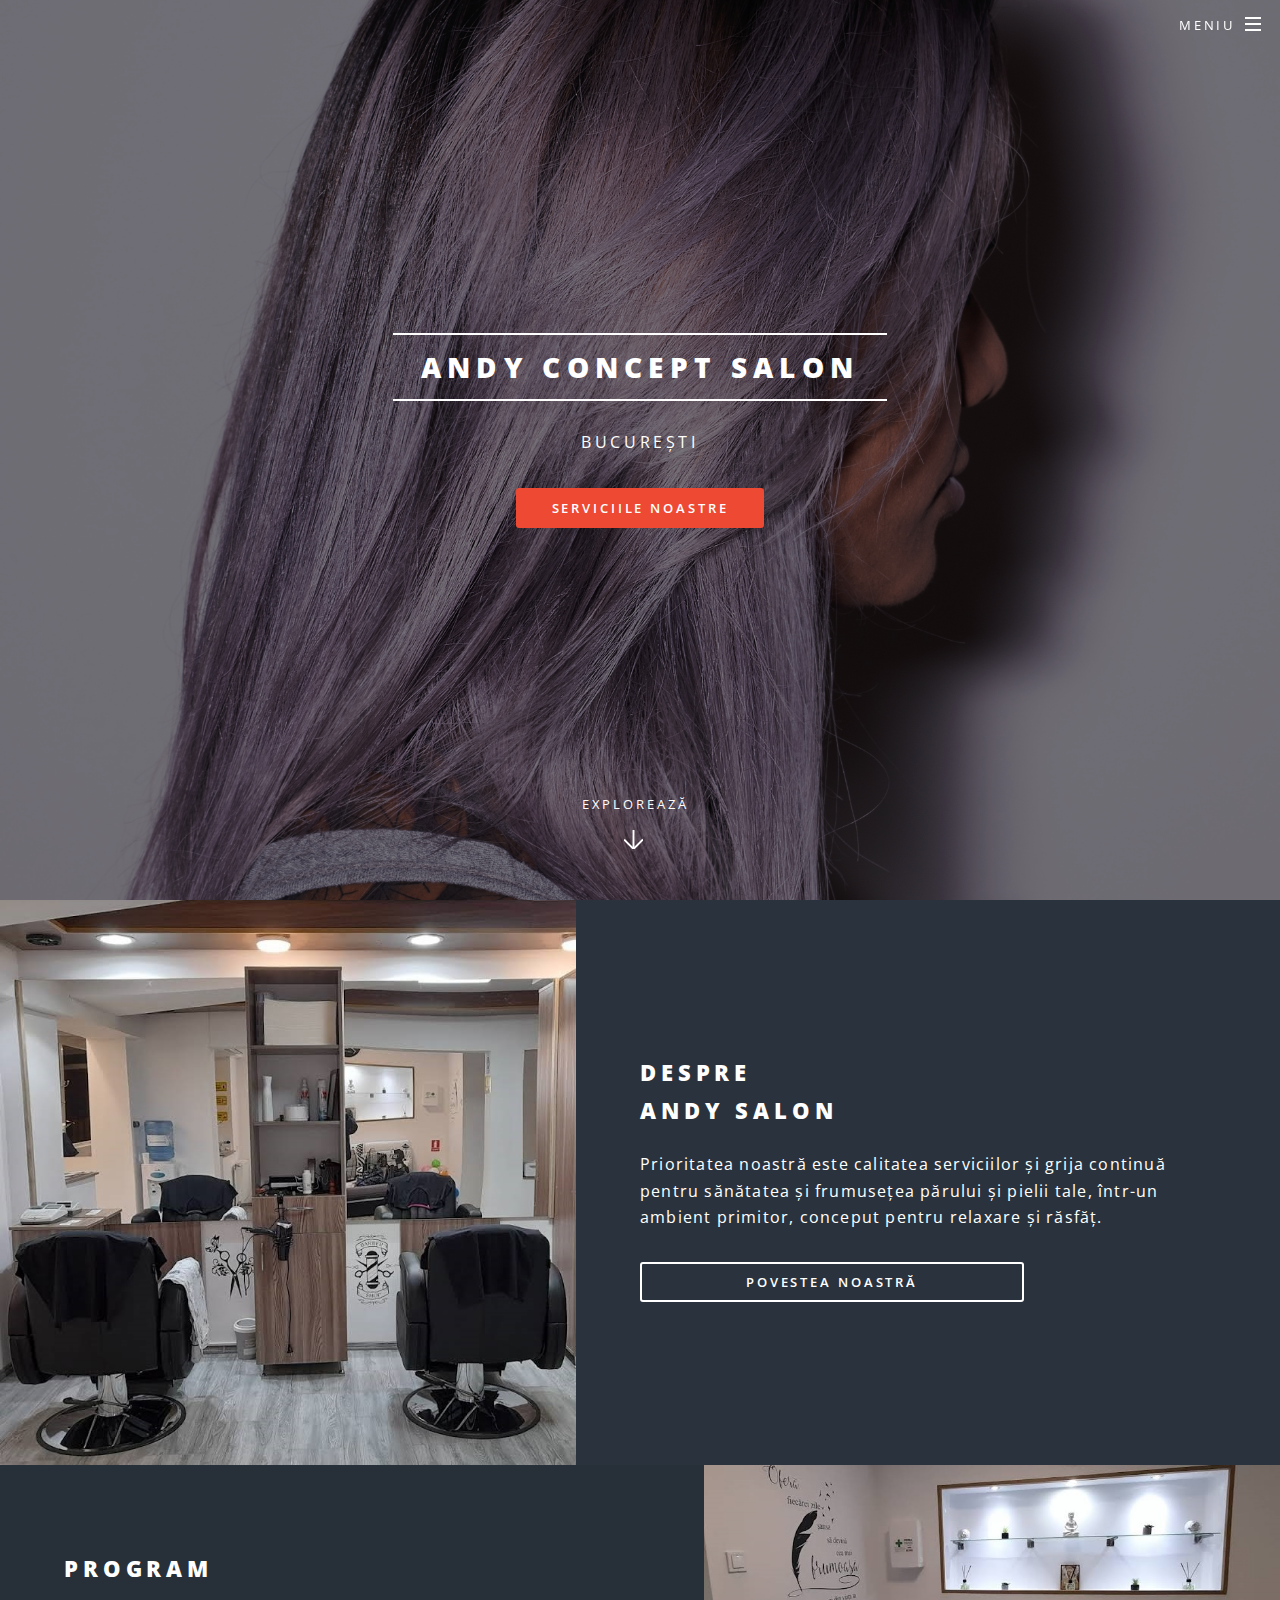
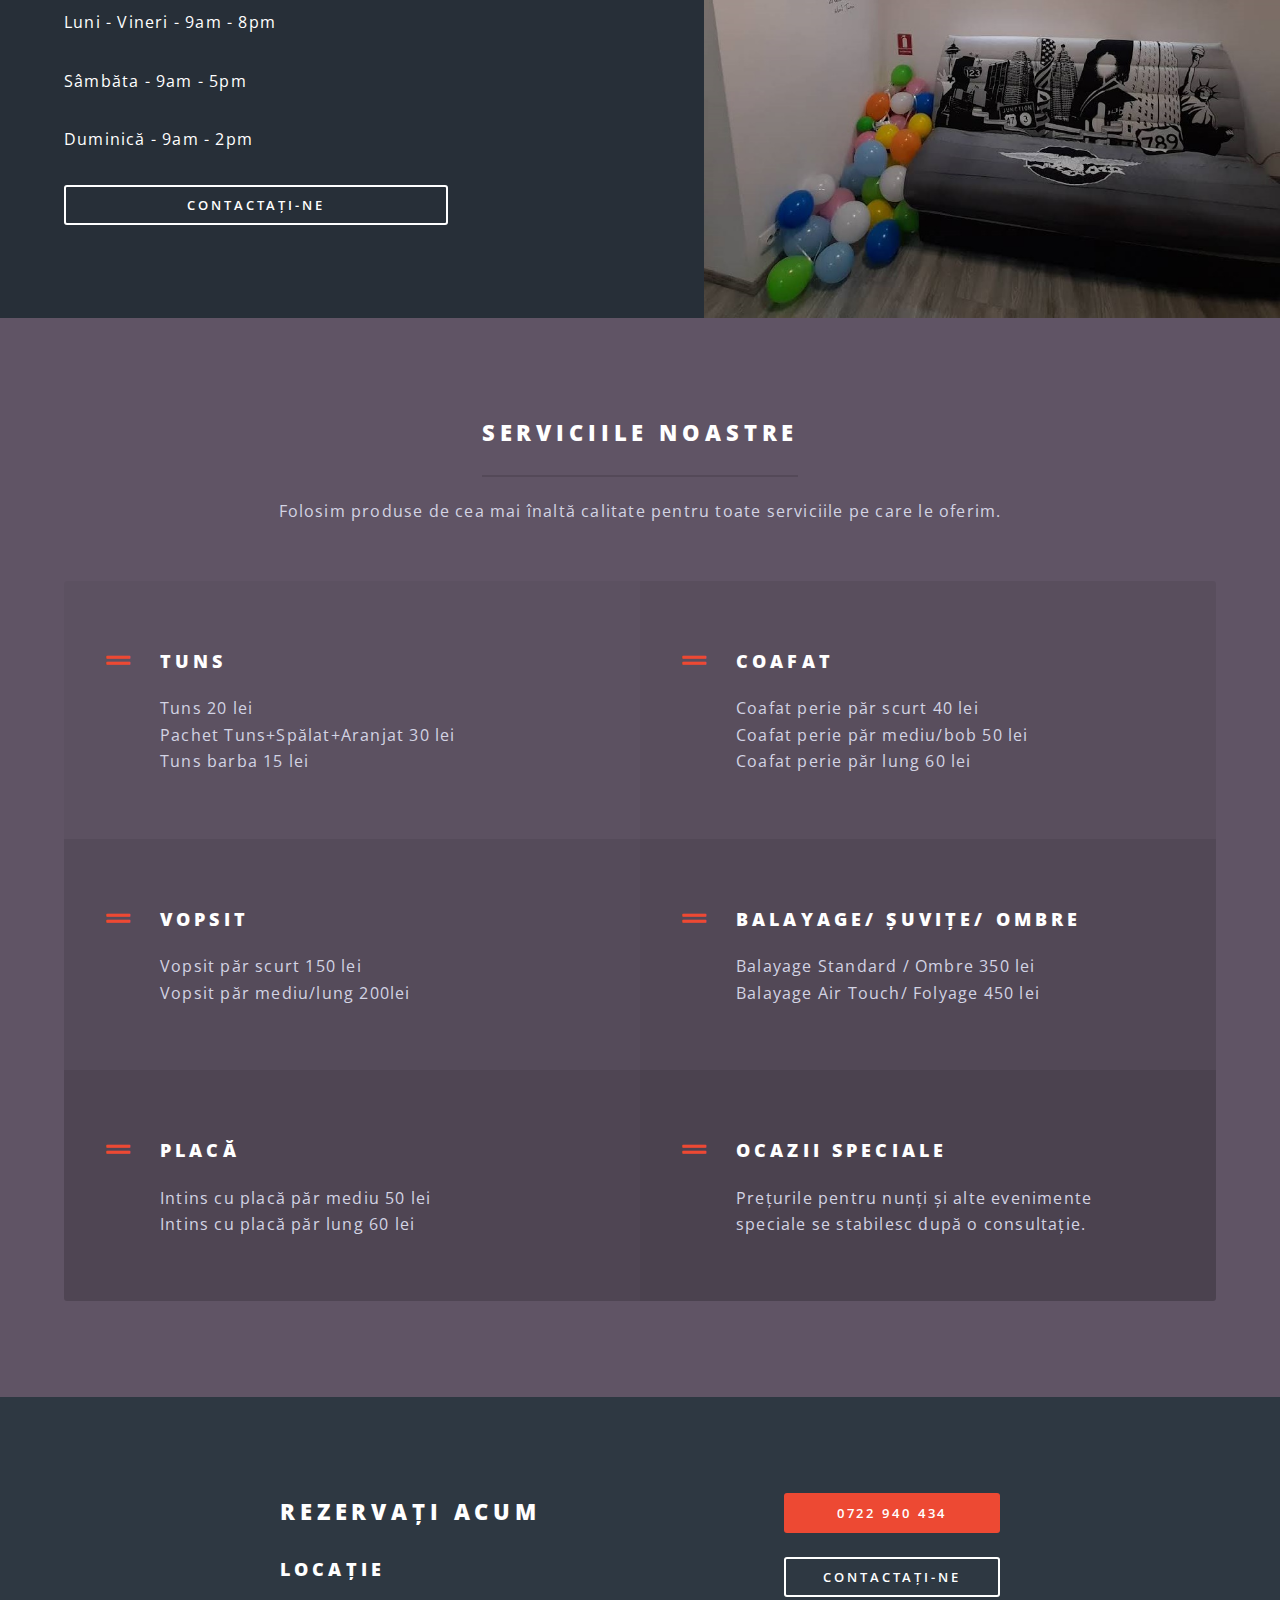
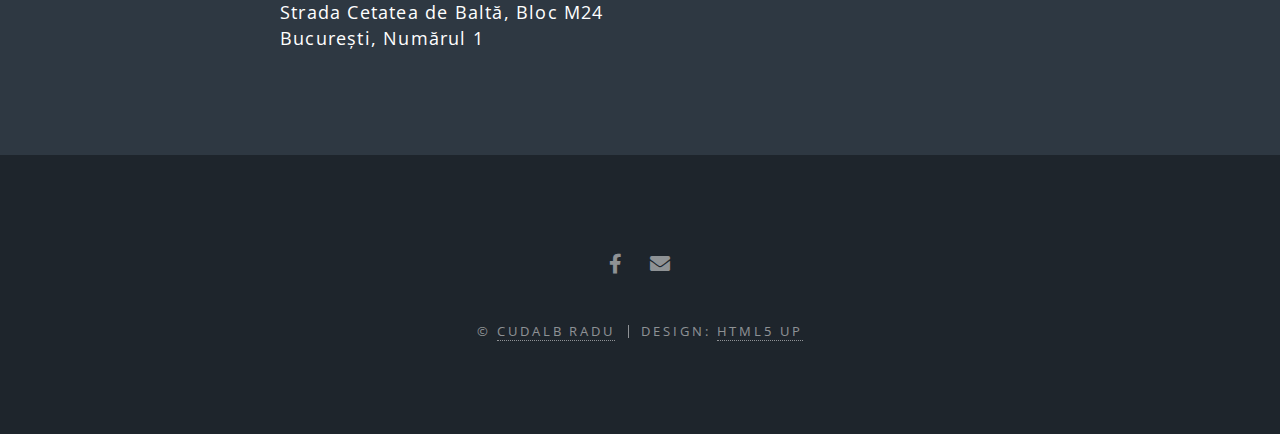
<file: index.html>
<!DOCTYPE HTML>
<!--
	Spectral by HTML5 UP
	html5up.net | @ajlkn
	Free for personal and commercial use under the CCA 3.0 license (html5up.net/license)
-->
<html>
	<head>
		<title>Andy Concept Salon</title>
		<meta charset="utf-8" />
		<meta name="viewport" content="width=device-width, initial-scale=1, user-scalable=no" />
		<link rel="stylesheet" href="assets/css/main.css" />
		<noscript><link rel="stylesheet" href="assets/css/noscript.css" /></noscript>
	</head>
	<body class="landing is-preload">

		<!-- Page Wrapper -->
			<div id="page-wrapper">

				<!-- Header -->
					<header id="header" class="alt">
						<h1><a href="index.html">Andy Concept Salon</a></h1>
						<nav id="nav">
							<ul>
								<li class="special">
									<a href="#menu" class="menuToggle"><span>Meniu</span></a>
									<div id="menu">
										<ul>
											<li><a href="index.html">Home</a></li>
											<li><a href="about.html">Povestea noastră</a></li>
											<li><a href="contactUs.html">Contact</a></li>
										</ul>
									</div>
								</li>
							</ul>
						</nav>
					</header>

				<!-- Banner -->
					<section id="banner">
						<div class="inner">
							<h2>Andy Concept Salon</h2>
							<p>București</p>
							<ul class="actions special">
								<li><a href="#three" class="button primary">Serviciile noastre</a></li>
							</ul>
						</div>
						<a href="#two" class="more scrolly">Explorează</a>
					</section>

				<!-- Two -->
					<section id="two" class="wrapper alt style2">
						<section class="spotlight">
							<div class="image"><img src="images/salon_stations.jpg" alt="Salon stations" /></div><div class="content">
								<h2>Despre<br />
								Andy Salon</h2>
								<p>Prioritatea noastră este calitatea serviciilor și grija continuă pentru sănătatea și frumusețea părului și pielii tale, într-un ambient primitor, conceput pentru relaxare și răsfăț.</p>
								<p><a href="about.html" class="button fit">Povestea noastră</a></p>
							</div>
						</section>
						<section class="spotlight">
							<div class="image"><img src="images/welcome_lobby.jpg" alt="Welcome lobby" ></div><div class="content">
								<h2>Program</h2>
								<p>Luni - Vineri - 9am - 8pm</p>
								<p>Sâmbăta - 9am - 5pm</p>
								<p>Duminică - 9am - 2pm</p>
								<p><a href="contactUs.html" class="button fit">Contactați-ne</a></p>
								
							</div>
						</section>
						
					</section>

				<!-- Three -->
					<section id="three" class="wrapper style3 special">
						<div class="inner">
							<header class="major">
								<h2>Serviciile noastre</h2>
								<p>Folosim produse de cea mai înaltă calitate pentru toate serviciile pe care le oferim.</p>
							</header>
							<ul class="features">
								<li class="icon solid fa-grip-lines">
									<h3>Tuns</h3>
										<p>Tuns 20 lei<br />
										Pachet Tuns+Spălat+Aranjat 30 lei<br />
										Tuns barba 15 lei</p>
								</li>
								<li class="icon solid fa-grip-lines">
									<h3>Coafat</h3>
									<p>Coafat perie păr scurt 40 lei<br />
										Coafat perie păr mediu/bob 50 lei<br />
										Coafat perie păr lung 60 lei</p>
								</li>
								<li class="icon solid fa-grip-lines">
									<h3>Vopsit</h3>
									<p>Vopsit păr scurt 150 lei<br />
										Vopsit păr mediu/lung 200lei
									</p>
								</li>
								<li class="icon solid fa-grip-lines">
									<h3>Balayage/ Șuvițe/ Ombre</h3>
									<p>Balayage Standard / Ombre 350 lei<br />
										Balayage Air Touch/ Folyage 450 lei</p>
								</li>
								<li class="icon solid fa-grip-lines">
									<h3>Placă</h3>
									<p>Intins cu placă păr mediu 50 lei <br />
										Intins cu placă păr lung 60 lei</p>
								</li>
								<li class="icon solid fa-grip-lines">
									<h3>Ocazii speciale</h3>
									<p>Prețurile pentru nunți și alte evenimente speciale se stabilesc după o consultație.</p>
								</li>
							</ul>
						</div>
					</section>

				<!-- CTA -->
					<section id="cta" class="wrapper style4">
						<div class="inner">
							<header>
								<h2>Rezervați acum</h2>
								<h3>Locație</h3>
								<p>
									Strada Cetatea de Baltă, Bloc M24<br/>
									București, Numărul 1
									</p>
							</header>
							<ul class="actions stacked">
								<li><a href="#" class="button fit primary">0722 940 434</a></li>
								<li><a href="contactUs.html" class="button fit">Contactați-ne</a></li>
							</ul>
						</div>
					</section>

				<!-- Footer -->
					<footer id="footer">
						<ul class="icons">
							<li><a href="https://www.facebook.com/pages/Andy-Concept-Beauty/117721433476918" class="icon brands fa-facebook-f"><span class="label">Facebook</span></a></li>
							<li><a href="mailto:andyconcept60@gmail.com" class="icon solid fa-envelope"><span class="label">Email</span></a></li>
						</ul>
						<ul class="copyright">
							<li>&copy; <a href="#">Cudalb Radu</a></li><li>Design: <a href="http://html5up.net">HTML5 UP</a></li>
						</ul>
					</footer>

			</div>

		<!-- Scripts -->
			<script src="assets/js/jquery.min.js"></script>
			<script src="assets/js/jquery.scrollex.min.js"></script>
			<script src="assets/js/jquery.scrolly.min.js"></script>
			<script src="assets/js/browser.min.js"></script>
			<script src="assets/js/breakpoints.min.js"></script>
			<script src="assets/js/util.js"></script>
			<script src="assets/js/main.js"></script>

	</body>
</html>
</file>
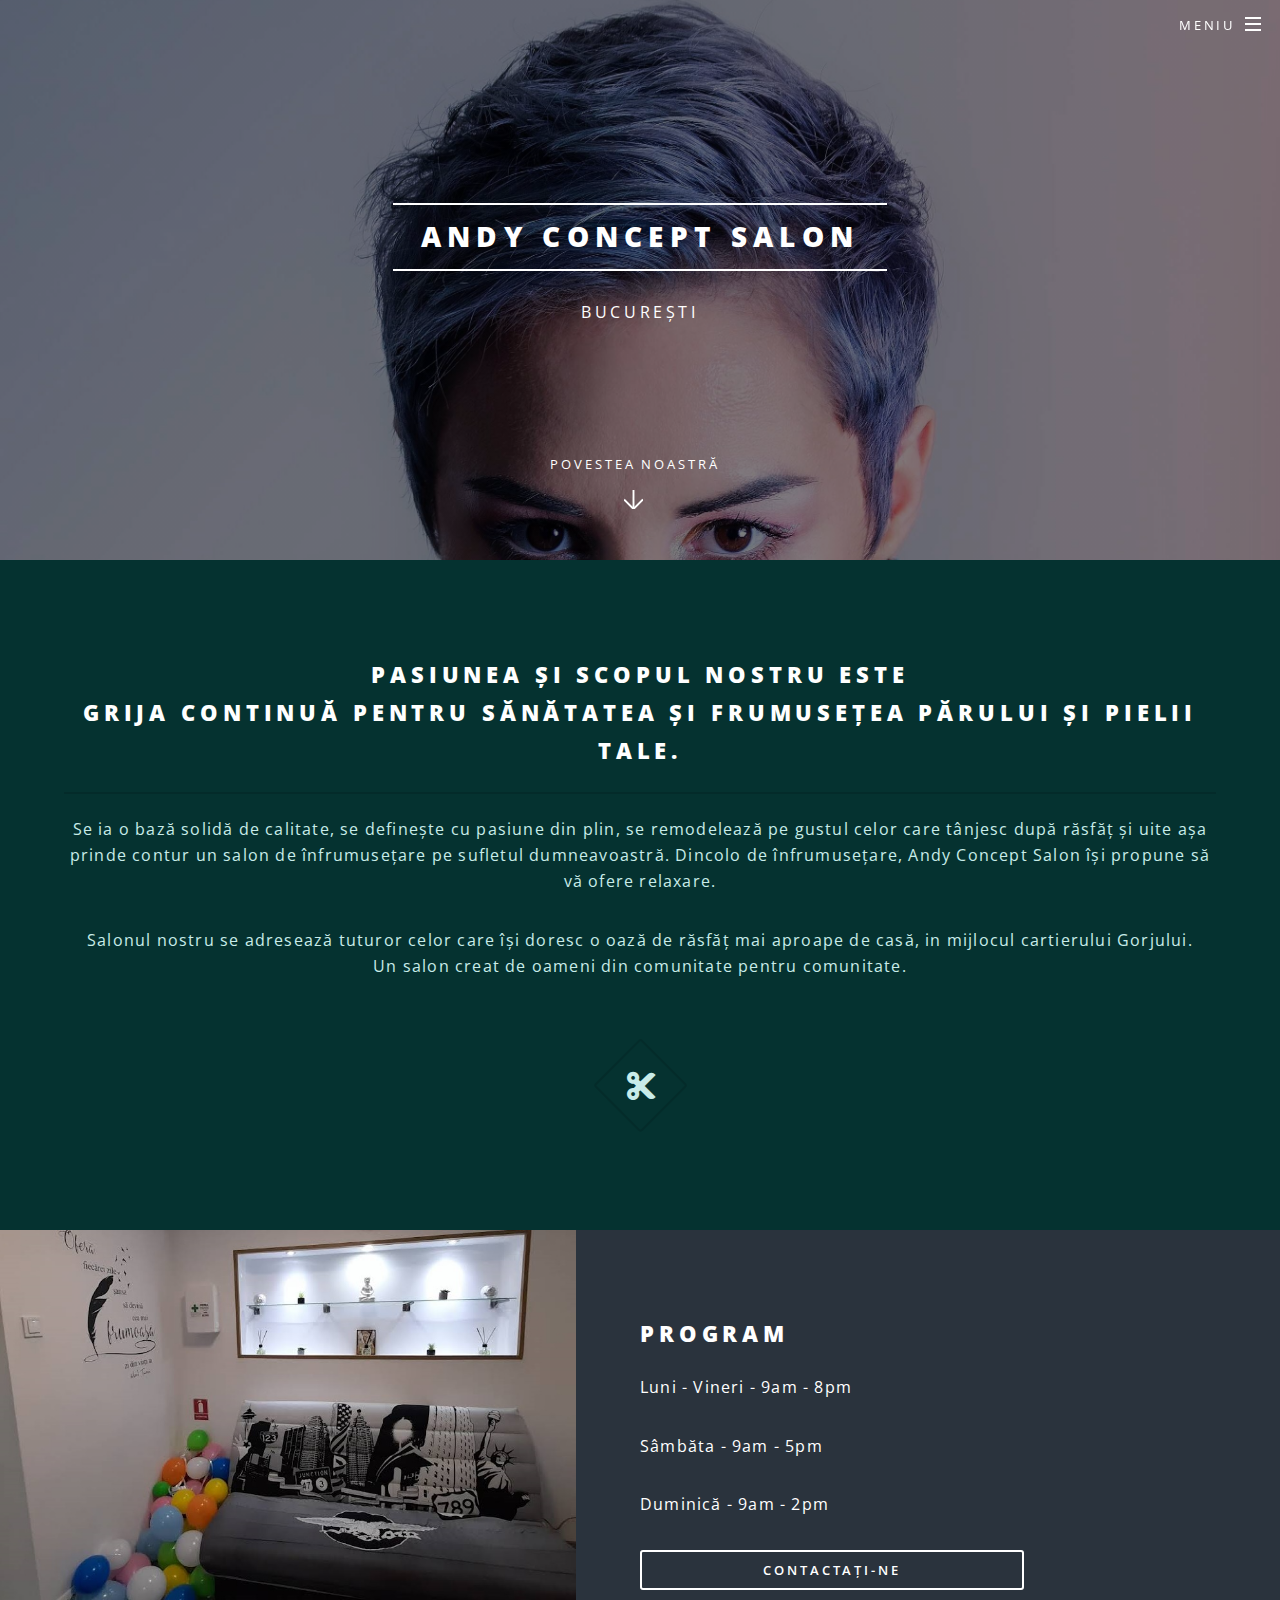
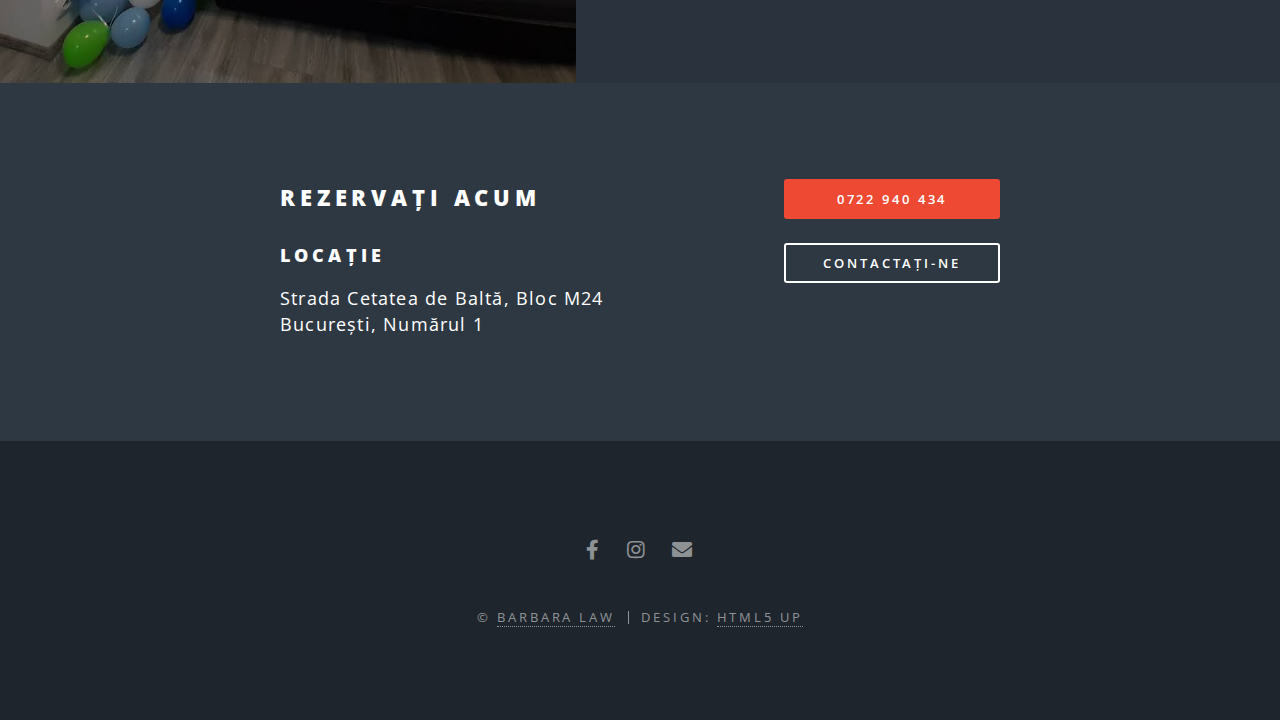
<file: about.html>
<!DOCTYPE HTML>
<html>
	<head>
		<title>Our Story - Spectral Salon</title>
		<meta charset="utf-8" />
		<meta name="viewport" content="width=device-width, initial-scale=1, user-scalable=no" />
		<link rel="stylesheet" href="assets/css/sidePage.css" />
		<noscript><link rel="stylesheet" href="assets/css/noscript.css" /></noscript>
	</head>
	<body class="landing is-preload">

		<!-- Page Wrapper -->
			<div id="page-wrapper">

				<!-- Header -->
					<header id="header" class="alt">
						<h1><a href="index.html">Andy Concept Salon</a></h1>
						<nav id="nav">
							<ul>
								<li class="special">
									<a href="#menu" class="menuToggle"><span>Meniu</span></a>
									<div id="menu">
										<ul>
											<li><a href="index.html">Home</a></li>
											<li><a href="about.html">Povestea noastră</a></li>
											<li><a href="contactUs.html">Contact</a></li>
										</ul>
									</div>
								</li>
							</ul>
						</nav>
					</header>

				<!-- Banner -->
					<section id="banner">
						<div class="inner">
							<h2>Andy Concept Salon</h2>
							<p>București</p>
						</div>
						<a href="#one" class="more scrolly">Povestea noastră</a>
					</section>

				<!-- One -->
					<section id="one" class="wrapper style1 special">
						<div class="inner">
							<header class="major">
								<h2>Pasiunea și scopul nostru este <br />
									grija continuă pentru sănătatea și frumusețea părului și pielii tale.</h2>
								<p> Se ia o bază solidă de calitate, se definește cu pasiune din plin, se remodelează pe gustul celor care tânjesc după răsfăț și uite așa prinde contur un salon de înfrumusețare pe sufletul dumneavoastră. Dincolo de înfrumusețare, Andy Concept Salon își propune să vă ofere relaxare. </p>
								<p>Salonul nostru se adresează tuturor celor care își doresc o oază de răsfăț mai aproape de casă, in mijlocul cartierului Gorjului.<br/>
									Un salon creat de oameni din comunitate pentru comunitate.</p>
							</header>
							<ul class="icons major">
								<li><span class="icon solid fa-cut major style"><span class="label">Lorem</span></span></li>
							</ul>
						</div>
					</section>

				<!-- Two -->
					<section id="two" class="wrapper alt style2">
						<section class="spotlight">
							<div class="image"><img src="images/welcome_lobby.jpg" alt="Welcome lobby" ></div><div class="content">
								<h2>Program</h2>
								<p>Luni - Vineri - 9am - 8pm</p>
								<p>Sâmbăta - 9am - 5pm</p>
								<p>Duminică - 9am - 2pm</p>
								<p><a href="contactUs.html" class="button fit">Contactați-ne</a></p>
								
							</div>
						</section>
					</section>

				<!-- CTA -->
					<section id="cta" class="wrapper style4">
						<div class="inner">
							<header>
								<h2>Rezervați acum</h2>
								<h3>Locație</h3>
								<p>
									Strada Cetatea de Baltă, Bloc M24<br/>
									București, Numărul 1
									</p>
							</header>
							<ul class="actions stacked">
								<li><a href="#" class="button fit primary">0722 940 434</a></li>
								<li><a href="contactUs.html" class="button fit">Contactați-ne</a></li>
							</ul>
						</div>
					</section>

				<!-- Footer -->
					<footer id="footer">
						<ul class="icons">
							<li><a href="#" class="icon brands fa-facebook-f"><span class="label">Facebook</span></a></li>
							<li><a href="#" class="icon brands fa-instagram"><span class="label">Instagram</span></a></li>
							<li><a href="#" class="icon solid fa-envelope"><span class="label">Email</span></a></li>
						</ul>
						<ul class="copyright">
							<li>&copy; <a href="https://barbaralaw.me">Barbara Law</a></li><li>Design: <a href="http://html5up.net">HTML5 UP</a></li>
						</ul>
					</footer>

			</div>

		<!-- Scripts -->
			<script src="assets/js/jquery.min.js"></script>
			<script src="assets/js/jquery.scrollex.min.js"></script>
			<script src="assets/js/jquery.scrolly.min.js"></script>
			<script src="assets/js/browser.min.js"></script>
			<script src="assets/js/breakpoints.min.js"></script>
			<script src="assets/js/util.js"></script>
			<script src="assets/js/main.js"></script>

	</body>
</html>
</file>
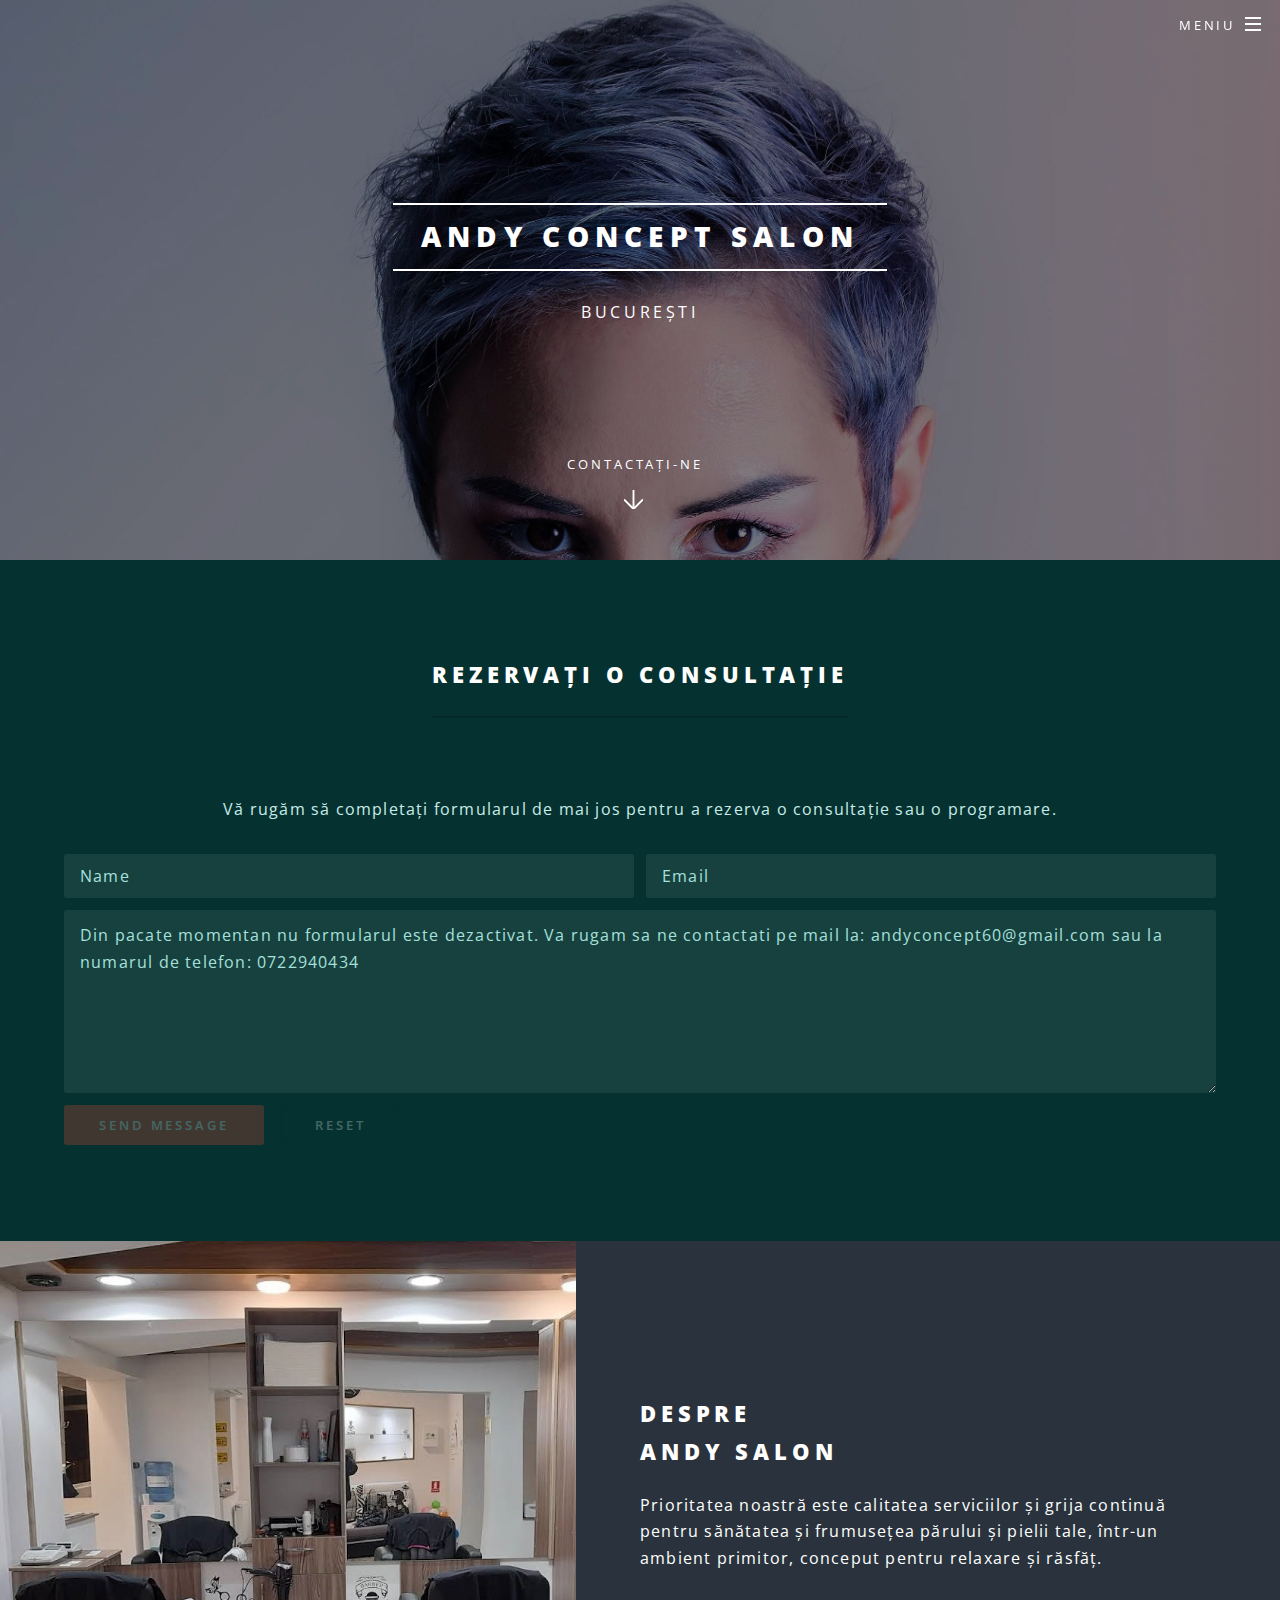
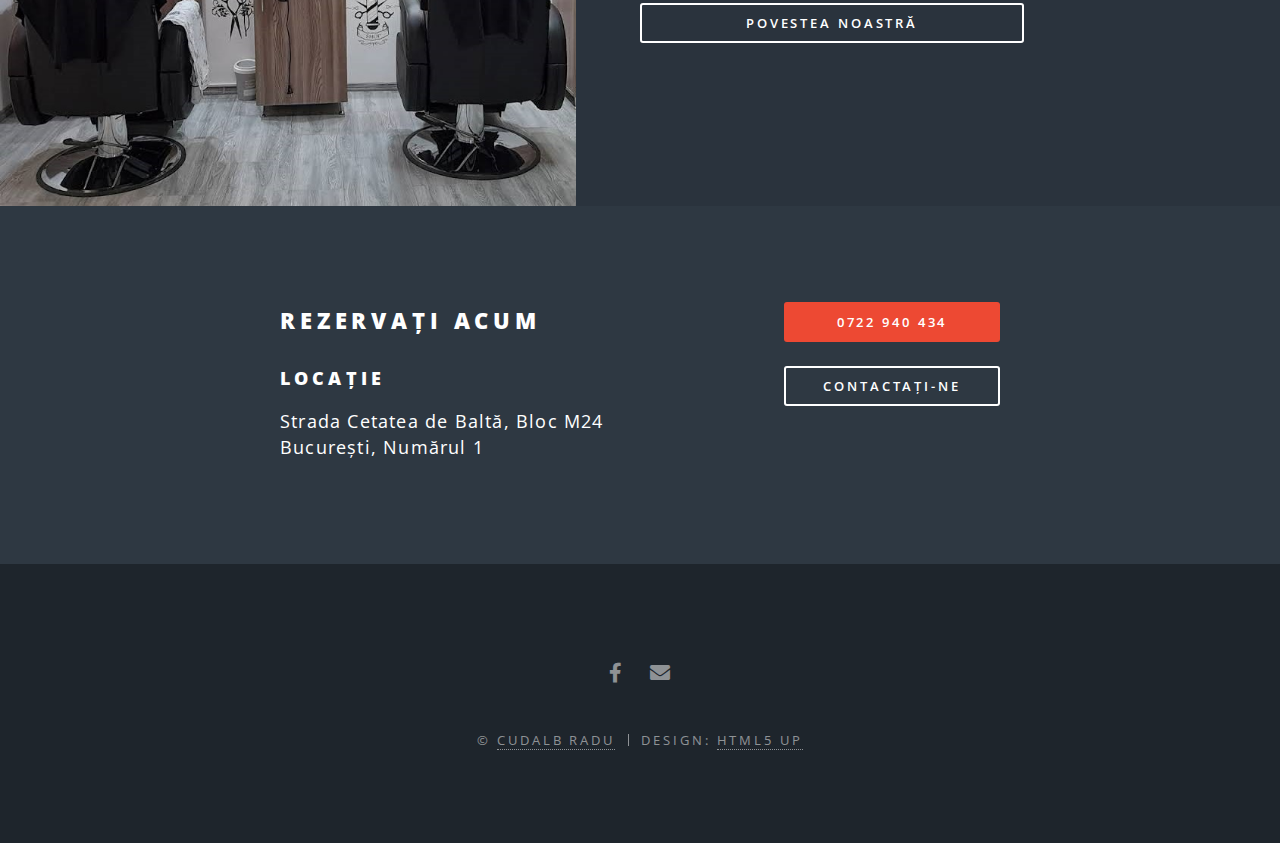
<file: contactUs.html>
<!DOCTYPE HTML>

<html>
	<head>
		<title>Andy Concept Salon</title>
		<meta charset="utf-8" />
		<meta name="viewport" content="width=device-width, initial-scale=1, user-scalable=no" />
		<link rel="stylesheet" href="assets/css/sidePage.css" />
		<noscript><link rel="stylesheet" href="assets/css/noscript.css" /></noscript>
	</head>
	<body class="landing is-preload">

		<!-- Page Wrapper -->
			<div id="page-wrapper">

				<!-- Header -->
					<header id="header" class="alt">
						<h1><a href="index.html">Andy Concept Salon</a></h1>
						<nav id="nav">
							<ul>
								<li class="special">
									<a href="#menu" class="menuToggle"><span>Meniu</span></a>
									<div id="menu">
										<ul>
											<li><a href="index.html">Home</a></li>
											<li><a href="about.html">Povestea noastră</a></li>
											<li><a href="contactUs.html">Contact</a></li>
										</ul>
									</div>
								</li>
							</ul>
						</nav>
					</header>

				<!-- Banner -->
					<section id="banner">
						<div class="inner">
							<h2>Andy Concept Salon</h2>
							<p>București</p>
						</div>
						<a href="#one" class="more scrolly">Contactați-ne</a>
					</section>

				<!-- One -->
					<section id="one" class="wrapper style1 special">
						<div class="inner">
							<div class="container">
								<header class="major">
									<h2>Rezervați o consultație</h2>
								</header>
								<p>
									Vă rugăm să completați formularul de mai jos pentru a rezerva o consultație sau o programare.</p>
								
							</div>
							<section>
								<form name="contact" method="POST" data-netlify="true">
									<div class="row gtr-uniform gtr-50">
										<div class="col-6 col-12-xsmall">
											<input disabled type="text" name="demo-name" id="demo-name" value="" placeholder="Name" />
										</div>
										<div  class="col-6 col-12-xsmall">
											<input disabled type="email" name="demo-email" id="demo-email" value="" placeholder="Email" />
										</div>
										<div class="col-12">
											<textarea disabled name="demo-message" id="demo-message" placeholder="Din pacate momentan nu formularul este dezactivat. Va rugam sa ne contactati pe mail la: andyconcept60@gmail.com sau la numarul de telefon: 0722940434" rows="6"></textarea>
										</div>
										<div class="col-12">
											<ul class="actions">
												<li><input disabled type="submit" value="Send Message" class="primary" /></li>
												<li><input disabled type="reset" value="Reset" /></li>
											</ul>
										</div>
									</div>
								</form>
							</section>
						</div>
					</section>


				<!-- Two -->
					<section id="two" class="wrapper alt style2">
						<section class="spotlight">
							<div class="image"><img src="images/salon_stations.jpg" alt="Salon stations" /></div><div class="content">
								<h2>Despre<br />
									Andy Salon</h2>
									<p>Prioritatea noastră este calitatea serviciilor și grija continuă pentru sănătatea și frumusețea părului și pielii tale, într-un ambient primitor, conceput pentru relaxare și răsfăț.</p>
									<p><a href="about.html" class="button fit">Povestea noastră</a></p>
							</div>
						</section>
						
					</section>

				<!-- CTA -->
					<section id="cta" class="wrapper style4">
						<div class="inner">
							<header>
								<h2>Rezervați acum</h2>
								<h3>Locație</h3>
								<p>
									Strada Cetatea de Baltă, Bloc M24<br/>
									București, Numărul 1
									</p>
							</header>
							<ul class="actions stacked">
								<li><a href="#" class="button fit primary">0722 940 434</a></li>
								<li><a href="contactUs.html" class="button fit">Contactați-ne</a></li>
							</ul>
						</div>
					</section>

				<!-- Footer -->
				<footer id="footer">
					<ul class="icons">
						<li><a href="https://www.facebook.com/pages/Andy-Concept-Beauty/117721433476918" class="icon brands fa-facebook-f"><span class="label">Facebook</span></a></li>
						<li><a href="mailto:andyconcept60@gmail.com" class="icon solid fa-envelope"><span class="label">Email</span></a></li>
					</ul>
					<ul class="copyright">
						<li>&copy; <a href="#">Cudalb Radu</a></li><li>Design: <a href="http://html5up.net">HTML5 UP</a></li>
					</ul>
				</footer>

			</div>

		<!-- Scripts -->
			<script src="assets/js/jquery.min.js"></script>
			<script src="assets/js/jquery.scrollex.min.js"></script>
			<script src="assets/js/jquery.scrolly.min.js"></script>
			<script src="assets/js/browser.min.js"></script>
			<script src="assets/js/breakpoints.min.js"></script>
			<script src="assets/js/util.js"></script>
			<script src="assets/js/main.js"></script>

	</body>
</html>
</file>
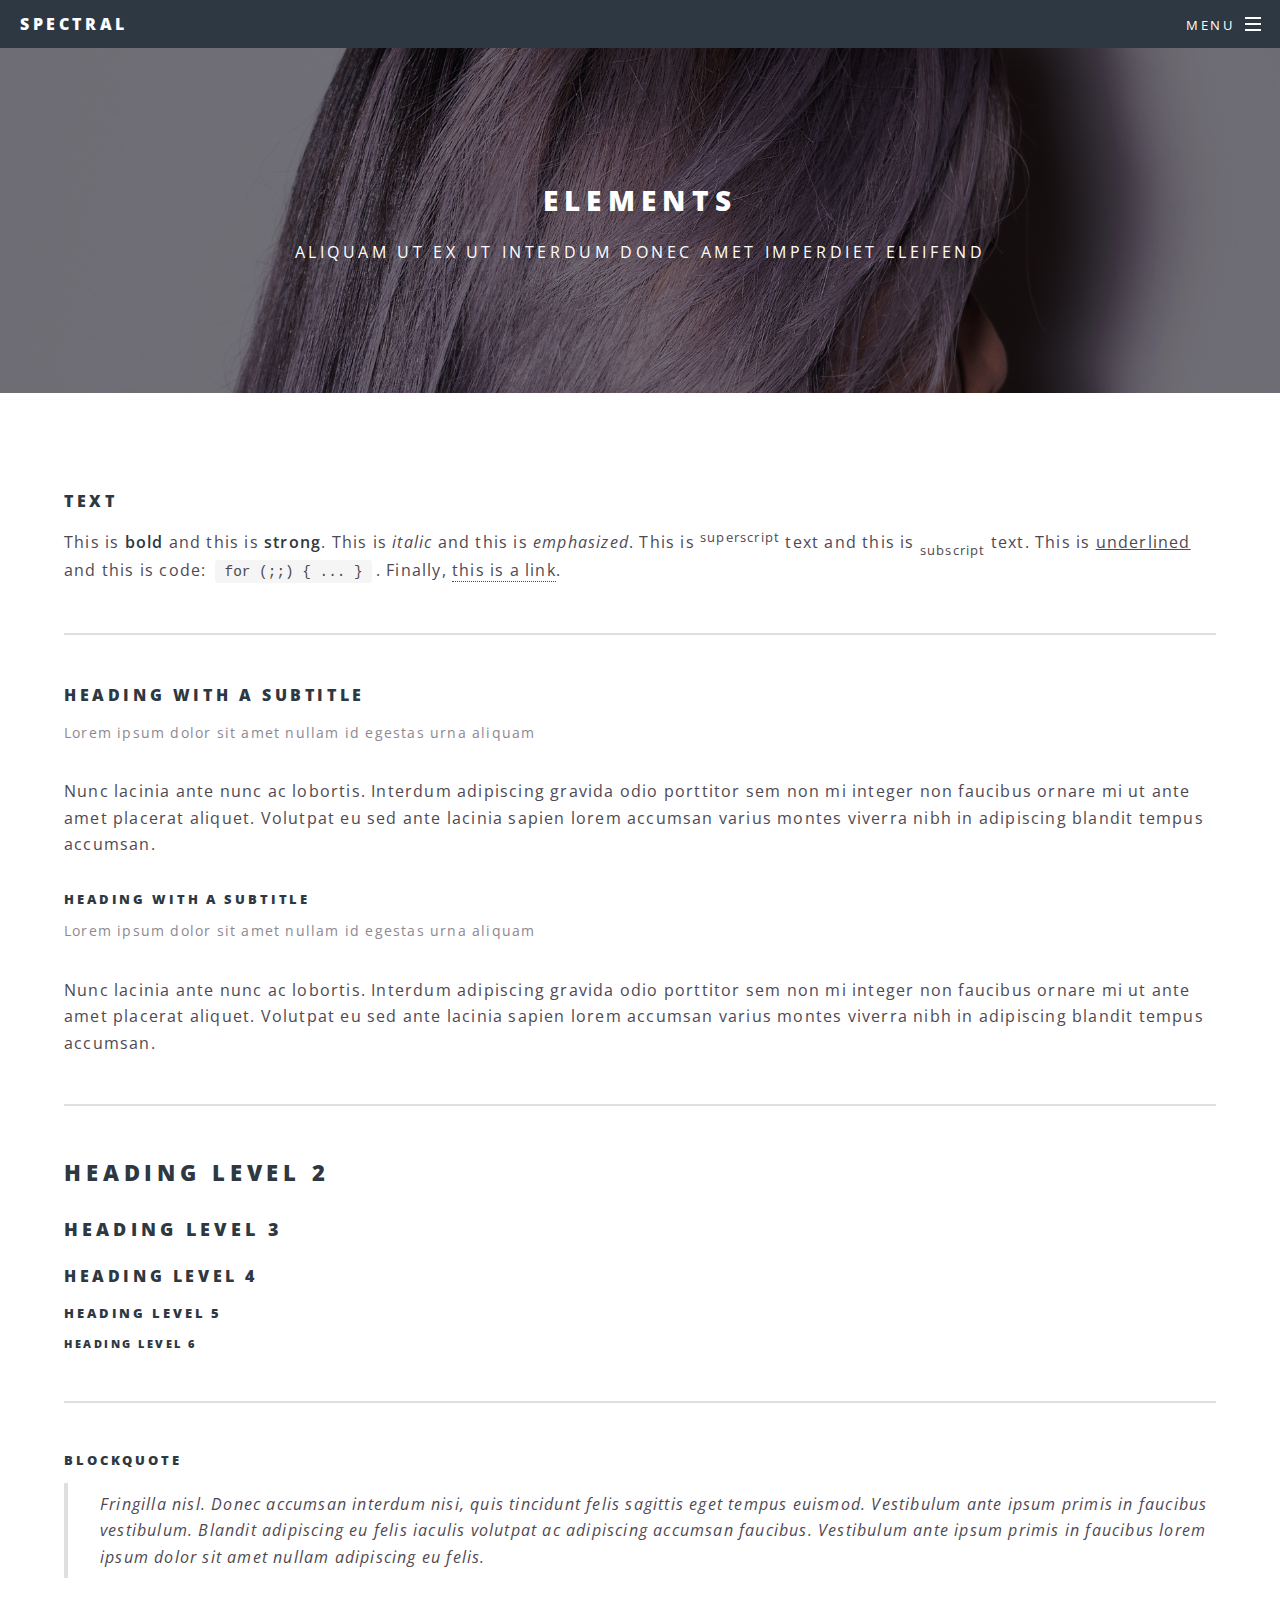
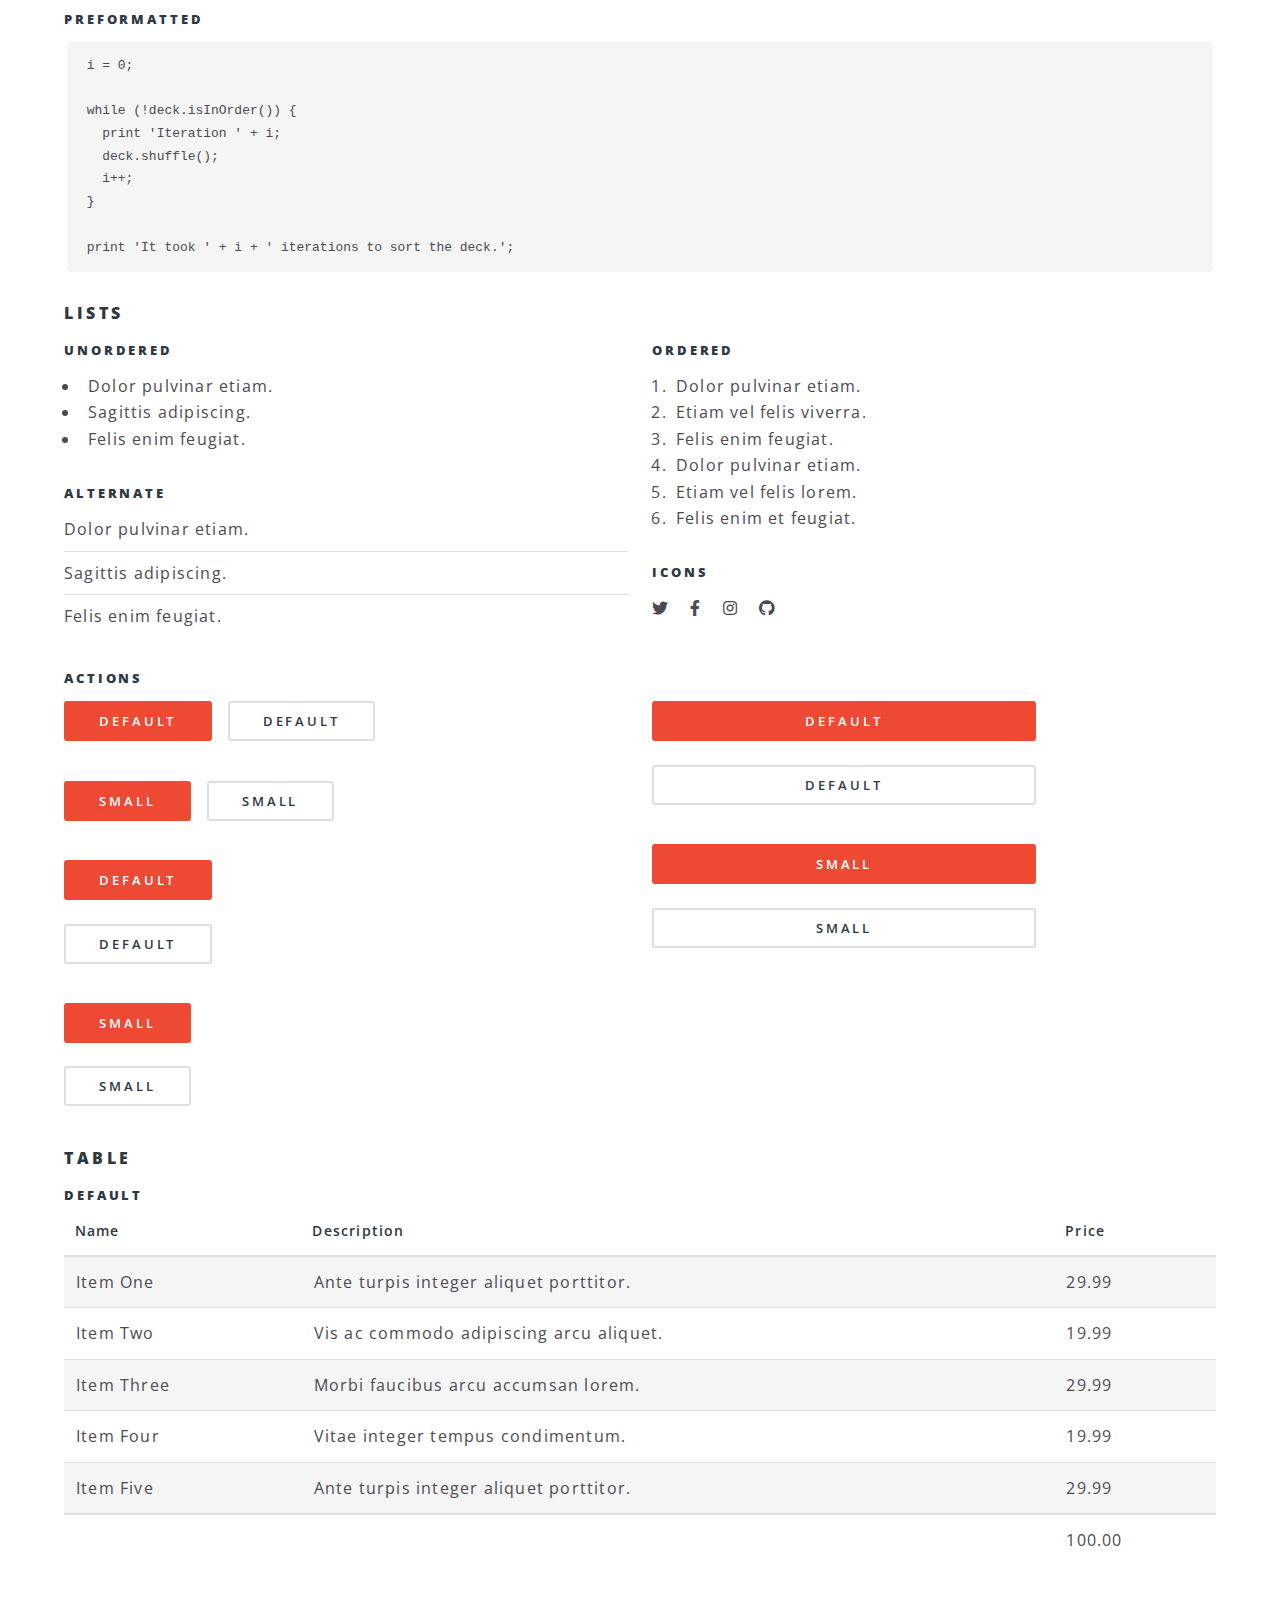
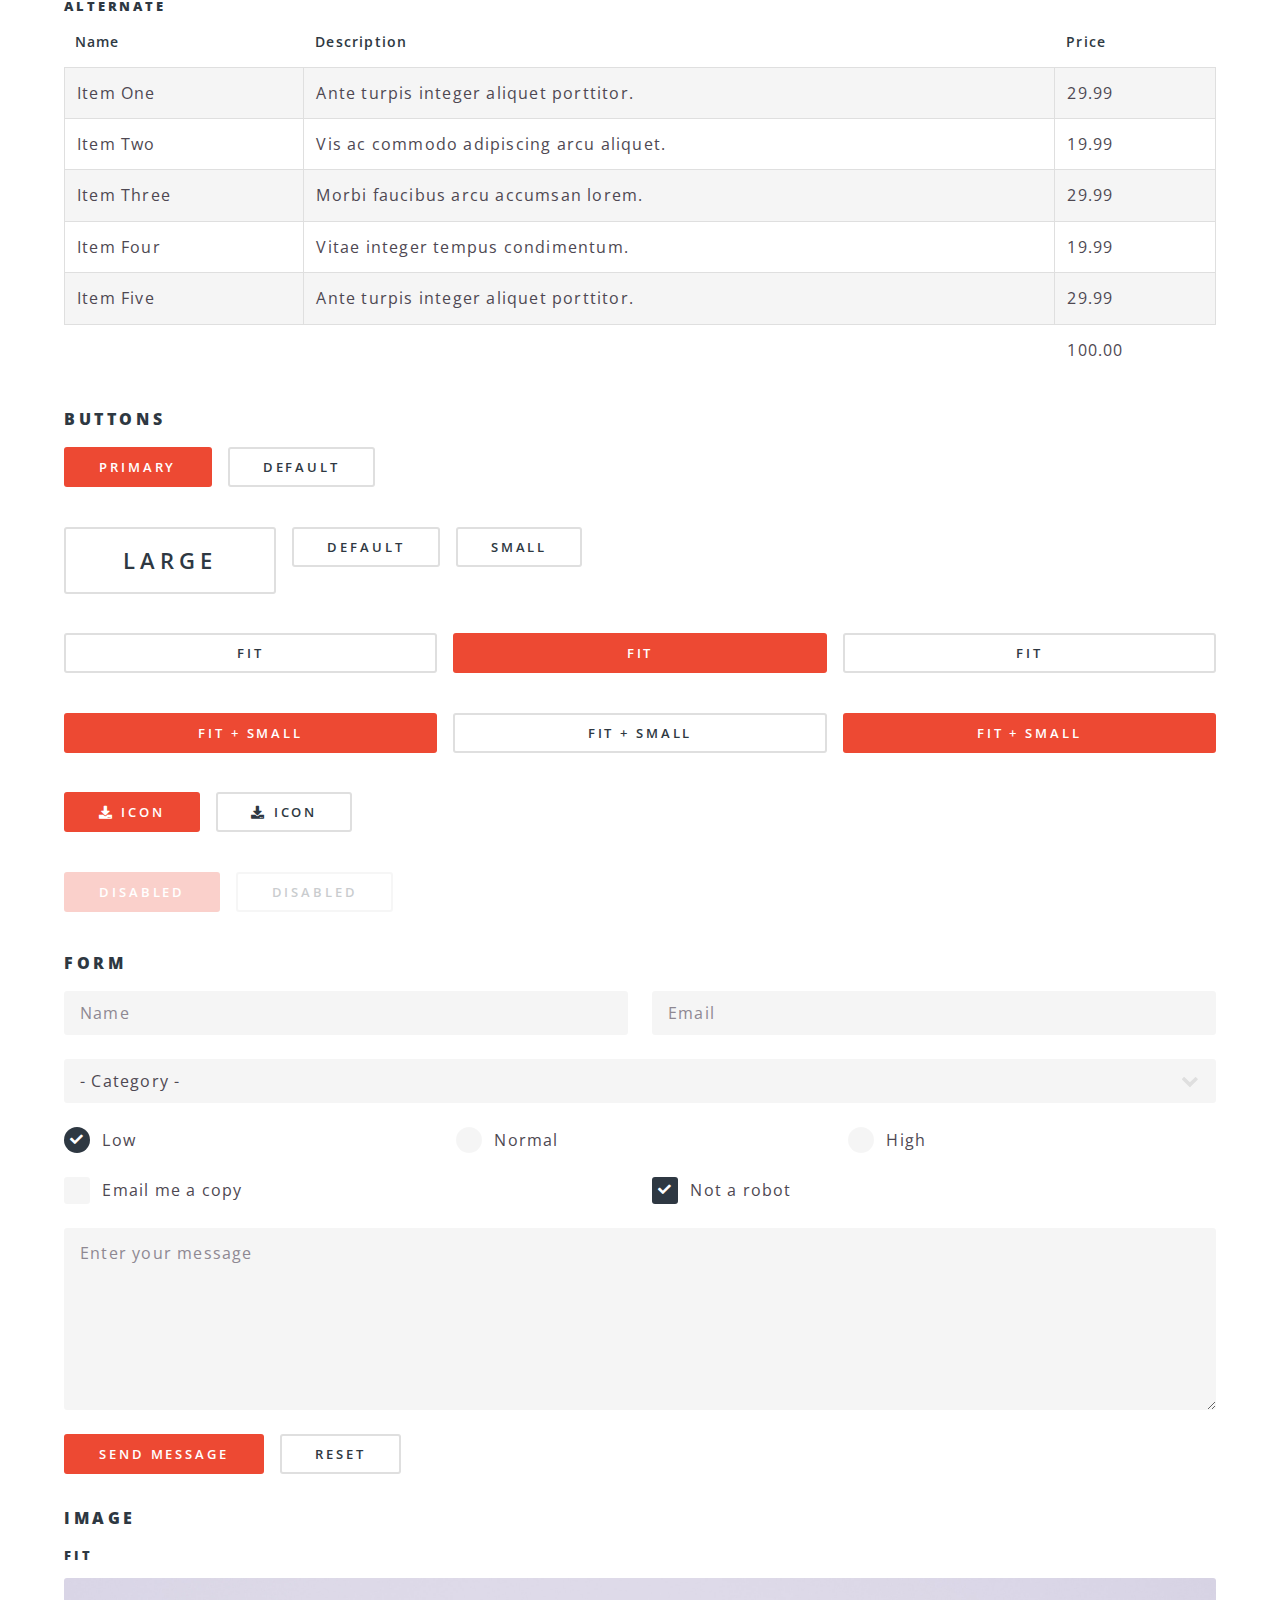
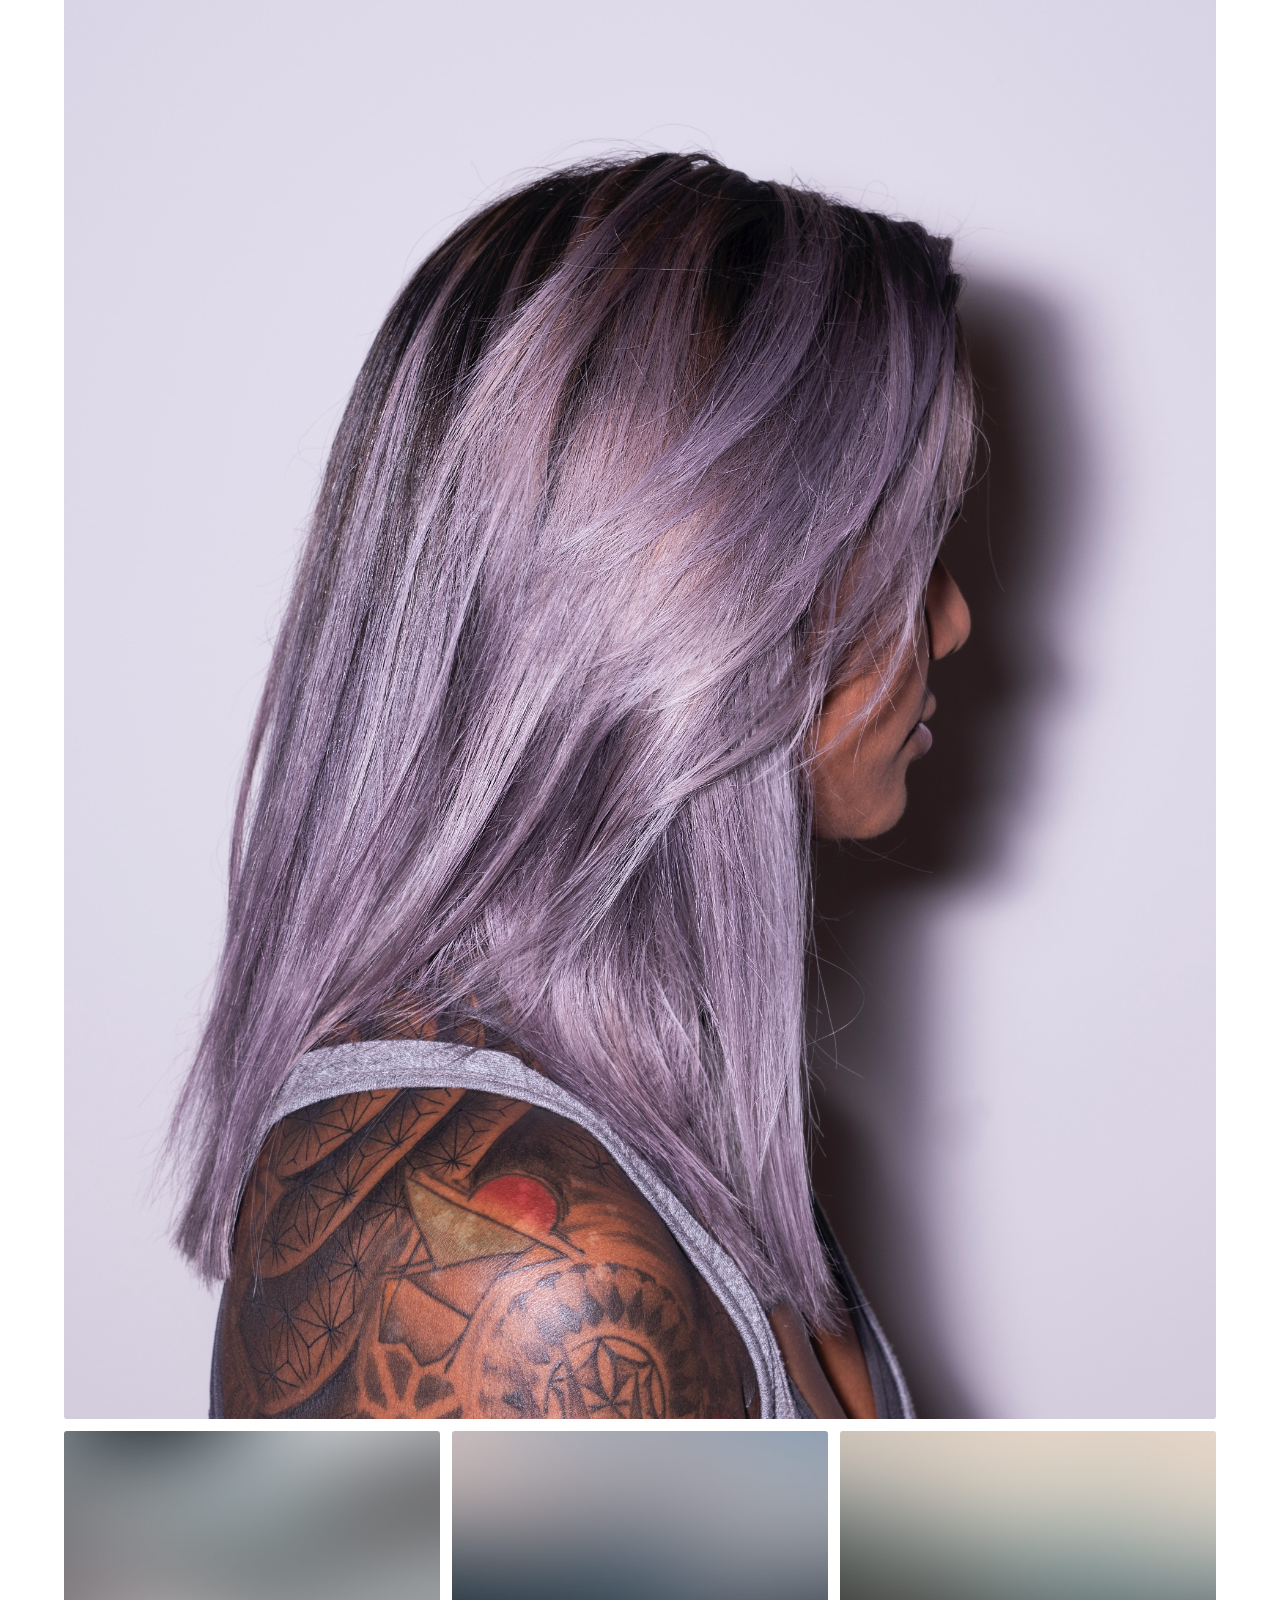
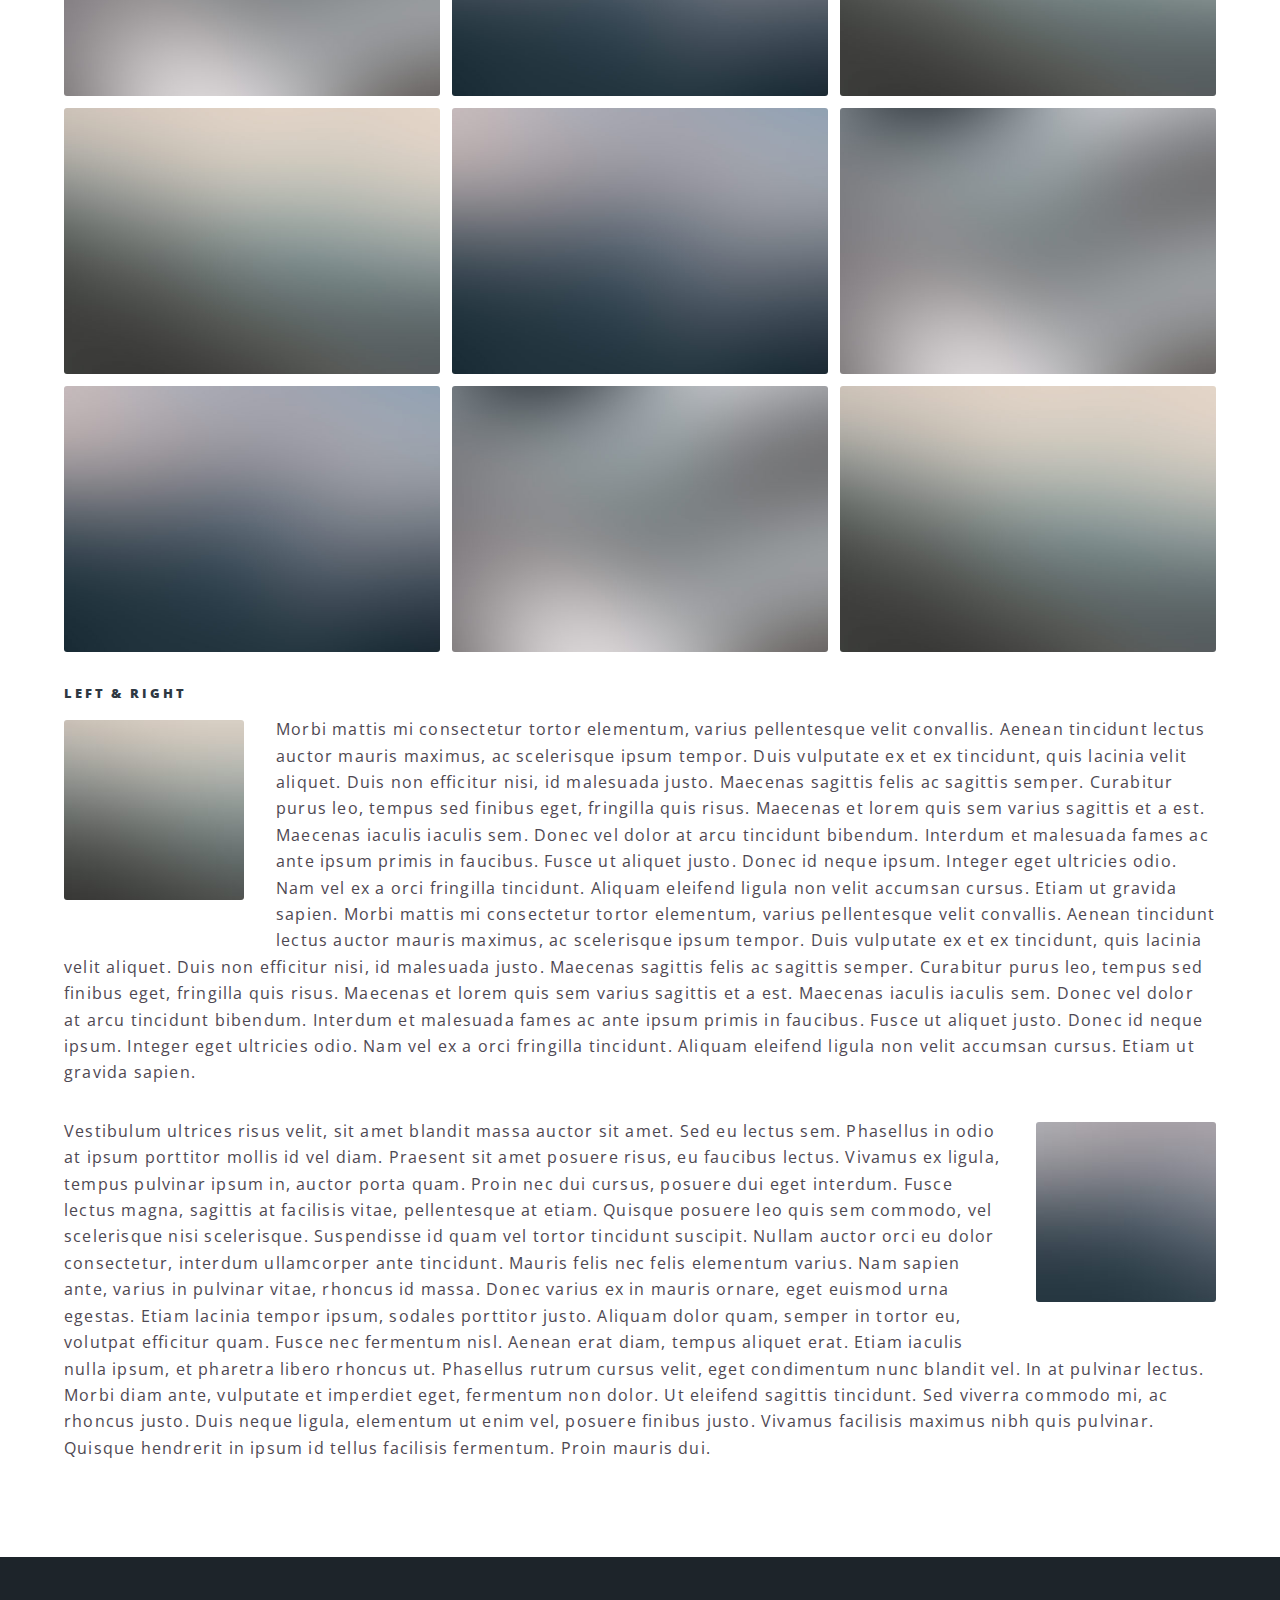
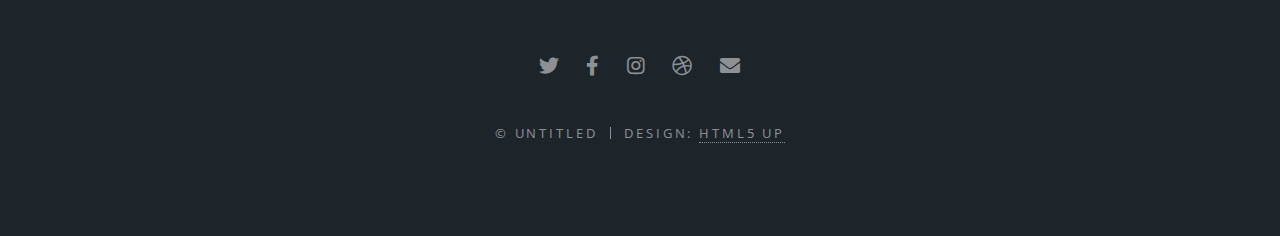
<file: elements.html>
<!DOCTYPE HTML>
<!--
	Spectral by HTML5 UP
	html5up.net | @ajlkn
	Free for personal and commercial use under the CCA 3.0 license (html5up.net/license)
-->
<html>
	<head>
		<title>Elements - Spectral by HTML5 UP</title>
		<meta charset="utf-8" />
		<meta name="viewport" content="width=device-width, initial-scale=1, user-scalable=no" />
		<link rel="stylesheet" href="assets/css/main.css" />
		<noscript><link rel="stylesheet" href="assets/css/noscript.css" /></noscript>
	</head>
	<body class="is-preload">

		<!-- Page Wrapper -->
			<div id="page-wrapper">

				<!-- Header -->
					<header id="header">
						<h1><a href="index.html">Spectral</a></h1>
						<nav id="nav">
							<ul>
								<li class="special">
									<a href="#menu" class="menuToggle"><span>Menu</span></a>
									<div id="menu">
										<ul>
											<li><a href="index.html">Home</a></li>
											<li><a href="generic.html">Generic</a></li>
											<li><a href="elements.html">Elements</a></li>
											<li><a href="#">Sign Up</a></li>
											<li><a href="#">Log In</a></li>
										</ul>
									</div>
								</li>
							</ul>
						</nav>
					</header>

				<!-- Main -->
					<article id="main">
						<header>
							<h2>Elements</h2>
							<p>Aliquam ut ex ut interdum donec amet imperdiet eleifend</p>
						</header>
						<section class="wrapper style5">
							<div class="inner">

								<section>
									<h4>Text</h4>
									<p>This is <b>bold</b> and this is <strong>strong</strong>. This is <i>italic</i> and this is <em>emphasized</em>.
									This is <sup>superscript</sup> text and this is <sub>subscript</sub> text.
									This is <u>underlined</u> and this is code: <code>for (;;) { ... }</code>. Finally, <a href="#">this is a link</a>.</p>
									<hr />
									<header>
										<h4>Heading with a Subtitle</h4>
										<p>Lorem ipsum dolor sit amet nullam id egestas urna aliquam</p>
									</header>
									<p>Nunc lacinia ante nunc ac lobortis. Interdum adipiscing gravida odio porttitor sem non mi integer non faucibus ornare mi ut ante amet placerat aliquet. Volutpat eu sed ante lacinia sapien lorem accumsan varius montes viverra nibh in adipiscing blandit tempus accumsan.</p>
									<header>
										<h5>Heading with a Subtitle</h5>
										<p>Lorem ipsum dolor sit amet nullam id egestas urna aliquam</p>
									</header>
									<p>Nunc lacinia ante nunc ac lobortis. Interdum adipiscing gravida odio porttitor sem non mi integer non faucibus ornare mi ut ante amet placerat aliquet. Volutpat eu sed ante lacinia sapien lorem accumsan varius montes viverra nibh in adipiscing blandit tempus accumsan.</p>
									<hr />
									<h2>Heading Level 2</h2>
									<h3>Heading Level 3</h3>
									<h4>Heading Level 4</h4>
									<h5>Heading Level 5</h5>
									<h6>Heading Level 6</h6>
									<hr />
									<h5>Blockquote</h5>
									<blockquote>Fringilla nisl. Donec accumsan interdum nisi, quis tincidunt felis sagittis eget tempus euismod. Vestibulum ante ipsum primis in faucibus vestibulum. Blandit adipiscing eu felis iaculis volutpat ac adipiscing accumsan faucibus. Vestibulum ante ipsum primis in faucibus lorem ipsum dolor sit amet nullam adipiscing eu felis.</blockquote>
									<h5>Preformatted</h5>
									<pre><code>i = 0;

while (!deck.isInOrder()) {
  print 'Iteration ' + i;
  deck.shuffle();
  i++;
}

print 'It took ' + i + ' iterations to sort the deck.';</code></pre>
								</section>

								<section>
									<h4>Lists</h4>
									<div class="row">
										<div class="col-6 col-12-medium">
											<h5>Unordered</h5>
											<ul>
												<li>Dolor pulvinar etiam.</li>
												<li>Sagittis adipiscing.</li>
												<li>Felis enim feugiat.</li>
											</ul>
											<h5>Alternate</h5>
											<ul class="alt">
												<li>Dolor pulvinar etiam.</li>
												<li>Sagittis adipiscing.</li>
												<li>Felis enim feugiat.</li>
											</ul>
										</div>
										<div class="col-6 col-12-medium">
											<h5>Ordered</h5>
											<ol>
												<li>Dolor pulvinar etiam.</li>
												<li>Etiam vel felis viverra.</li>
												<li>Felis enim feugiat.</li>
												<li>Dolor pulvinar etiam.</li>
												<li>Etiam vel felis lorem.</li>
												<li>Felis enim et feugiat.</li>
											</ol>
											<h5>Icons</h5>
											<ul class="icons">
												<li><a href="#" class="icon brands fa-twitter"><span class="label">Twitter</span></a></li>
												<li><a href="#" class="icon brands fa-facebook-f"><span class="label">Facebook</span></a></li>
												<li><a href="#" class="icon brands fa-instagram"><span class="label">Instagram</span></a></li>
												<li><a href="#" class="icon brands fa-github"><span class="label">Github</span></a></li>
											</ul>
										</div>
									</div>
									<h5>Actions</h5>
									<div class="row">
										<div class="col-6 col-12-medium">
											<ul class="actions">
												<li><a href="#" class="button primary">Default</a></li>
												<li><a href="#" class="button">Default</a></li>
											</ul>
											<ul class="actions small">
												<li><a href="#" class="button primary small">Small</a></li>
												<li><a href="#" class="button small">Small</a></li>
											</ul>
											<ul class="actions stacked">
												<li><a href="#" class="button primary">Default</a></li>
												<li><a href="#" class="button">Default</a></li>
											</ul>
											<ul class="actions stacked">
												<li><a href="#" class="button primary small">Small</a></li>
												<li><a href="#" class="button small">Small</a></li>
											</ul>
										</div>
										<div class="col-6 col-12-medium">
											<ul class="actions stacked">
												<li><a href="#" class="button primary fit">Default</a></li>
												<li><a href="#" class="button fit">Default</a></li>
											</ul>
											<ul class="actions stacked">
												<li><a href="#" class="button primary small fit">Small</a></li>
												<li><a href="#" class="button small fit">Small</a></li>
											</ul>
										</div>
									</div>
								</section>

								<section>
									<h4>Table</h4>
									<h5>Default</h5>
									<div class="table-wrapper">
										<table>
											<thead>
												<tr>
													<th>Name</th>
													<th>Description</th>
													<th>Price</th>
												</tr>
											</thead>
											<tbody>
												<tr>
													<td>Item One</td>
													<td>Ante turpis integer aliquet porttitor.</td>
													<td>29.99</td>
												</tr>
												<tr>
													<td>Item Two</td>
													<td>Vis ac commodo adipiscing arcu aliquet.</td>
													<td>19.99</td>
												</tr>
												<tr>
													<td>Item Three</td>
													<td> Morbi faucibus arcu accumsan lorem.</td>
													<td>29.99</td>
												</tr>
												<tr>
													<td>Item Four</td>
													<td>Vitae integer tempus condimentum.</td>
													<td>19.99</td>
												</tr>
												<tr>
													<td>Item Five</td>
													<td>Ante turpis integer aliquet porttitor.</td>
													<td>29.99</td>
												</tr>
											</tbody>
											<tfoot>
												<tr>
													<td colspan="2"></td>
													<td>100.00</td>
												</tr>
											</tfoot>
										</table>
									</div>

									<h5>Alternate</h5>
									<div class="table-wrapper">
										<table class="alt">
											<thead>
												<tr>
													<th>Name</th>
													<th>Description</th>
													<th>Price</th>
												</tr>
											</thead>
											<tbody>
												<tr>
													<td>Item One</td>
													<td>Ante turpis integer aliquet porttitor.</td>
													<td>29.99</td>
												</tr>
												<tr>
													<td>Item Two</td>
													<td>Vis ac commodo adipiscing arcu aliquet.</td>
													<td>19.99</td>
												</tr>
												<tr>
													<td>Item Three</td>
													<td> Morbi faucibus arcu accumsan lorem.</td>
													<td>29.99</td>
												</tr>
												<tr>
													<td>Item Four</td>
													<td>Vitae integer tempus condimentum.</td>
													<td>19.99</td>
												</tr>
												<tr>
													<td>Item Five</td>
													<td>Ante turpis integer aliquet porttitor.</td>
													<td>29.99</td>
												</tr>
											</tbody>
											<tfoot>
												<tr>
													<td colspan="2"></td>
													<td>100.00</td>
												</tr>
											</tfoot>
										</table>
									</div>
								</section>

								<section>
									<h4>Buttons</h4>
									<ul class="actions">
										<li><a href="#" class="button primary">Primary</a></li>
										<li><a href="#" class="button">Default</a></li>
									</ul>
									<ul class="actions">
										<li><a href="#" class="button large">Large</a></li>
										<li><a href="#" class="button">Default</a></li>
										<li><a href="#" class="button small">Small</a></li>
									</ul>
									<ul class="actions fit">
										<li><a href="#" class="button fit">Fit</a></li>
										<li><a href="#" class="button primary fit">Fit</a></li>
										<li><a href="#" class="button fit">Fit</a></li>
									</ul>
									<ul class="actions fit small">
										<li><a href="#" class="button primary fit small">Fit + Small</a></li>
										<li><a href="#" class="button fit small">Fit + Small</a></li>
										<li><a href="#" class="button primary fit small">Fit + Small</a></li>
									</ul>
									<ul class="actions">
										<li><a href="#" class="button primary icon solid fa-download">Icon</a></li>
										<li><a href="#" class="button icon solid fa-download">Icon</a></li>
									</ul>
									<ul class="actions">
										<li><span class="button primary disabled">Disabled</span></li>
										<li><span class="button disabled">Disabled</span></li>
									</ul>
								</section>

								<section>
									<h4>Form</h4>
									<form method="post" action="#">
										<div class="row gtr-uniform">
											<div class="col-6 col-12-xsmall">
												<input type="text" name="demo-name" id="demo-name" value="" placeholder="Name" />
											</div>
											<div class="col-6 col-12-xsmall">
												<input type="email" name="demo-email" id="demo-email" value="" placeholder="Email" />
											</div>
											<div class="col-12">
												<select name="demo-category" id="demo-category">
													<option value="">- Category -</option>
													<option value="1">Manufacturing</option>
													<option value="1">Shipping</option>
													<option value="1">Administration</option>
													<option value="1">Human Resources</option>
												</select>
											</div>
											<div class="col-4 col-12-small">
												<input type="radio" id="demo-priority-low" name="demo-priority" checked>
												<label for="demo-priority-low">Low</label>
											</div>
											<div class="col-4 col-12-small">
												<input type="radio" id="demo-priority-normal" name="demo-priority">
												<label for="demo-priority-normal">Normal</label>
											</div>
											<div class="col-4 col-12-small">
												<input type="radio" id="demo-priority-high" name="demo-priority">
												<label for="demo-priority-high">High</label>
											</div>
											<div class="col-6 col-12-small">
												<input type="checkbox" id="demo-copy" name="demo-copy">
												<label for="demo-copy">Email me a copy</label>
											</div>
											<div class="col-6 col-12-small">
												<input type="checkbox" id="demo-human" name="demo-human" checked>
												<label for="demo-human">Not a robot</label>
											</div>
											<div class="col-12">
												<textarea name="demo-message" id="demo-message" placeholder="Enter your message" rows="6"></textarea>
											</div>
											<div class="col-12">
												<ul class="actions">
													<li><input type="submit" value="Send Message" class="primary" /></li>
													<li><input type="reset" value="Reset" /></li>
												</ul>
											</div>
										</div>
									</form>
								</section>

								<section>
									<h4>Image</h4>
									<h5>Fit</h5>
									<div class="box alt">
										<div class="row gtr-50 gtr-uniform">
											<div class="col-12"><span class="image fit"><img src="images/banner.jpg" alt="" /></span></div>
											<div class="col-4"><span class="image fit"><img src="images/pic01.jpg" alt="" /></span></div>
											<div class="col-4"><span class="image fit"><img src="images/pic02.jpg" alt="" /></span></div>
											<div class="col-4"><span class="image fit"><img src="images/pic03.jpg" alt="" /></span></div>
											<div class="col-4"><span class="image fit"><img src="images/pic03.jpg" alt="" /></span></div>
											<div class="col-4"><span class="image fit"><img src="images/pic02.jpg" alt="" /></span></div>
											<div class="col-4"><span class="image fit"><img src="images/pic01.jpg" alt="" /></span></div>
											<div class="col-4"><span class="image fit"><img src="images/pic02.jpg" alt="" /></span></div>
											<div class="col-4"><span class="image fit"><img src="images/pic01.jpg" alt="" /></span></div>
											<div class="col-4"><span class="image fit"><img src="images/pic03.jpg" alt="" /></span></div>
										</div>
									</div>
									<h5>Left &amp; Right</h5>
									<p><span class="image left"><img src="images/pic04.jpg" alt="" /></span>Morbi mattis mi consectetur tortor elementum, varius pellentesque velit convallis. Aenean tincidunt lectus auctor mauris maximus, ac scelerisque ipsum tempor. Duis vulputate ex et ex tincidunt, quis lacinia velit aliquet. Duis non efficitur nisi, id malesuada justo. Maecenas sagittis felis ac sagittis semper. Curabitur purus leo, tempus sed finibus eget, fringilla quis risus. Maecenas et lorem quis sem varius sagittis et a est. Maecenas iaculis iaculis sem. Donec vel dolor at arcu tincidunt bibendum. Interdum et malesuada fames ac ante ipsum primis in faucibus. Fusce ut aliquet justo. Donec id neque ipsum. Integer eget ultricies odio. Nam vel ex a orci fringilla tincidunt. Aliquam eleifend ligula non velit accumsan cursus. Etiam ut gravida sapien. Morbi mattis mi consectetur tortor elementum, varius pellentesque velit convallis. Aenean tincidunt lectus auctor mauris maximus, ac scelerisque ipsum tempor. Duis vulputate ex et ex tincidunt, quis lacinia velit aliquet. Duis non efficitur nisi, id malesuada justo. Maecenas sagittis felis ac sagittis semper. Curabitur purus leo, tempus sed finibus eget, fringilla quis risus. Maecenas et lorem quis sem varius sagittis et a est. Maecenas iaculis iaculis sem. Donec vel dolor at arcu tincidunt bibendum. Interdum et malesuada fames ac ante ipsum primis in faucibus. Fusce ut aliquet justo. Donec id neque ipsum. Integer eget ultricies odio. Nam vel ex a orci fringilla tincidunt. Aliquam eleifend ligula non velit accumsan cursus. Etiam ut gravida sapien.</p>
									<p><span class="image right"><img src="images/pic05.jpg" alt="" /></span>Vestibulum ultrices risus velit, sit amet blandit massa auctor sit amet. Sed eu lectus sem. Phasellus in odio at ipsum porttitor mollis id vel diam. Praesent sit amet posuere risus, eu faucibus lectus. Vivamus ex ligula, tempus pulvinar ipsum in, auctor porta quam. Proin nec dui cursus, posuere dui eget interdum. Fusce lectus magna, sagittis at facilisis vitae, pellentesque at etiam. Quisque posuere leo quis sem commodo, vel scelerisque nisi scelerisque. Suspendisse id quam vel tortor tincidunt suscipit. Nullam auctor orci eu dolor consectetur, interdum ullamcorper ante tincidunt. Mauris felis nec felis elementum varius. Nam sapien ante, varius in pulvinar vitae, rhoncus id massa. Donec varius ex in mauris ornare, eget euismod urna egestas. Etiam lacinia tempor ipsum, sodales porttitor justo. Aliquam dolor quam, semper in tortor eu, volutpat efficitur quam. Fusce nec fermentum nisl. Aenean erat diam, tempus aliquet erat. Etiam iaculis nulla ipsum, et pharetra libero rhoncus ut. Phasellus rutrum cursus velit, eget condimentum nunc blandit vel. In at pulvinar lectus. Morbi diam ante, vulputate et imperdiet eget, fermentum non dolor. Ut eleifend sagittis tincidunt. Sed viverra commodo mi, ac rhoncus justo. Duis neque ligula, elementum ut enim vel, posuere finibus justo. Vivamus facilisis maximus nibh quis pulvinar. Quisque hendrerit in ipsum id tellus facilisis fermentum. Proin mauris dui.</p>
								</section>

							</div>
						</section>
					</article>

				<!-- Footer -->
					<footer id="footer">
						<ul class="icons">
							<li><a href="#" class="icon brands fa-twitter"><span class="label">Twitter</span></a></li>
							<li><a href="#" class="icon brands fa-facebook-f"><span class="label">Facebook</span></a></li>
							<li><a href="#" class="icon brands fa-instagram"><span class="label">Instagram</span></a></li>
							<li><a href="#" class="icon brands fa-dribbble"><span class="label">Dribbble</span></a></li>
							<li><a href="#" class="icon solid fa-envelope"><span class="label">Email</span></a></li>
						</ul>
						<ul class="copyright">
							<li>&copy; Untitled</li><li>Design: <a href="http://html5up.net">HTML5 UP</a></li>
						</ul>
					</footer>

			</div>

		<!-- Scripts -->
			<script src="assets/js/jquery.min.js"></script>
			<script src="assets/js/jquery.scrollex.min.js"></script>
			<script src="assets/js/jquery.scrolly.min.js"></script>
			<script src="assets/js/browser.min.js"></script>
			<script src="assets/js/breakpoints.min.js"></script>
			<script src="assets/js/util.js"></script>
			<script src="assets/js/main.js"></script>

	</body>
</html>
</file>
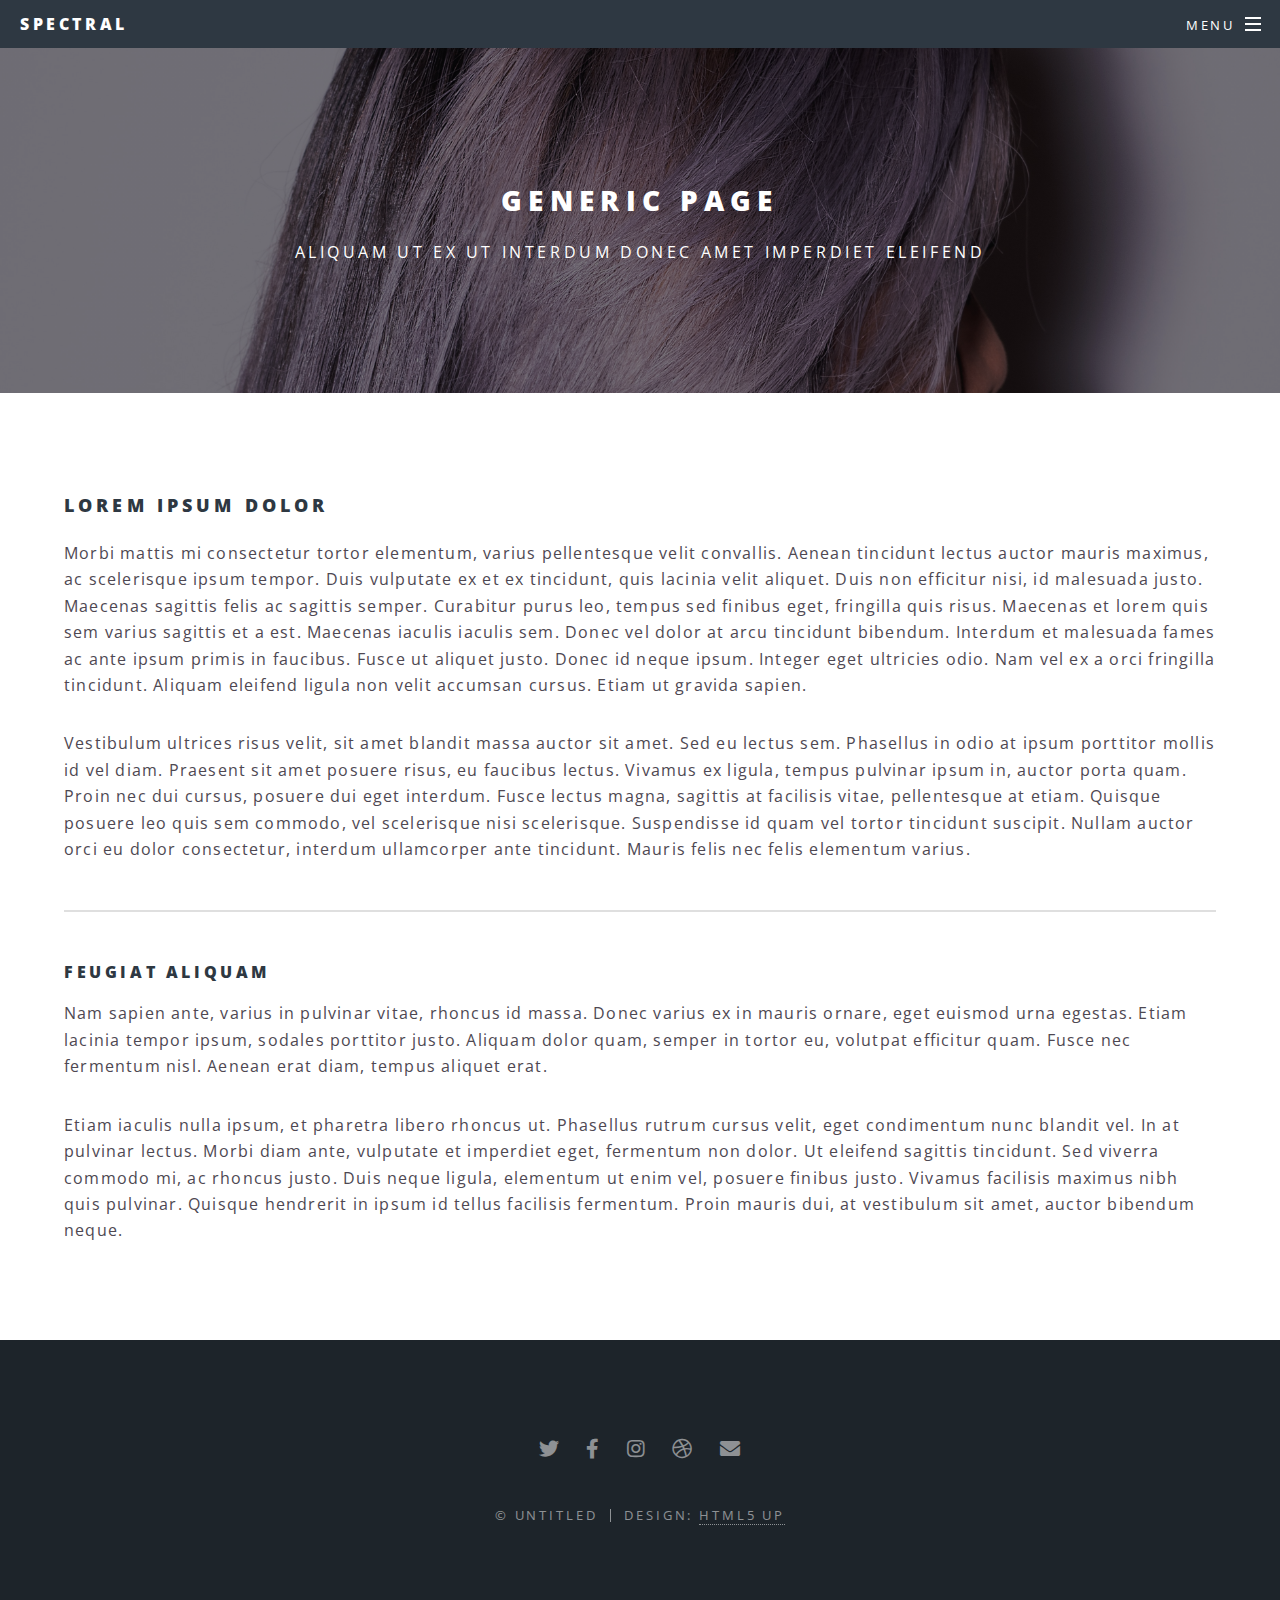
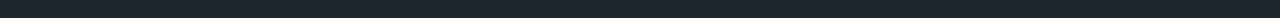
<file: generic.html>
<!DOCTYPE HTML>
<!--
	Spectral by HTML5 UP
	html5up.net | @ajlkn
	Free for personal and commercial use under the CCA 3.0 license (html5up.net/license)
-->
<html>
	<head>
		<title>Generic - Spectral by HTML5 UP</title>
		<meta charset="utf-8" />
		<meta name="viewport" content="width=device-width, initial-scale=1, user-scalable=no" />
		<link rel="stylesheet" href="assets/css/main.css" />
		<noscript><link rel="stylesheet" href="assets/css/noscript.css" /></noscript>
	</head>
	<body class="is-preload">

		<!-- Page Wrapper -->
			<div id="page-wrapper">

				<!-- Header -->
					<header id="header">
						<h1><a href="index.html">Spectral</a></h1>
						<nav id="nav">
							<ul>
								<li class="special">
									<a href="#menu" class="menuToggle"><span>Menu</span></a>
									<div id="menu">
										<ul>
											<li><a href="index.html">Home</a></li>
											<li><a href="generic.html">Generic</a></li>
											<li><a href="elements.html">Elements</a></li>
											<li><a href="#">Sign Up</a></li>
											<li><a href="#">Log In</a></li>
										</ul>
									</div>
								</li>
							</ul>
						</nav>
					</header>

				<!-- Main -->
					<article id="main">
						<header>
							<h2>Generic Page</h2>
							<p>Aliquam ut ex ut interdum donec amet imperdiet eleifend</p>
						</header>
						<section class="wrapper style5">
							<div class="inner">

								<h3>Lorem ipsum dolor</h3>
								<p>Morbi mattis mi consectetur tortor elementum, varius pellentesque velit convallis. Aenean tincidunt lectus auctor mauris maximus, ac scelerisque ipsum tempor. Duis vulputate ex et ex tincidunt, quis lacinia velit aliquet. Duis non efficitur nisi, id malesuada justo. Maecenas sagittis felis ac sagittis semper. Curabitur purus leo, tempus sed finibus eget, fringilla quis risus. Maecenas et lorem quis sem varius sagittis et a est. Maecenas iaculis iaculis sem. Donec vel dolor at arcu tincidunt bibendum. Interdum et malesuada fames ac ante ipsum primis in faucibus. Fusce ut aliquet justo. Donec id neque ipsum. Integer eget ultricies odio. Nam vel ex a orci fringilla tincidunt. Aliquam eleifend ligula non velit accumsan cursus. Etiam ut gravida sapien.</p>

								<p>Vestibulum ultrices risus velit, sit amet blandit massa auctor sit amet. Sed eu lectus sem. Phasellus in odio at ipsum porttitor mollis id vel diam. Praesent sit amet posuere risus, eu faucibus lectus. Vivamus ex ligula, tempus pulvinar ipsum in, auctor porta quam. Proin nec dui cursus, posuere dui eget interdum. Fusce lectus magna, sagittis at facilisis vitae, pellentesque at etiam. Quisque posuere leo quis sem commodo, vel scelerisque nisi scelerisque. Suspendisse id quam vel tortor tincidunt suscipit. Nullam auctor orci eu dolor consectetur, interdum ullamcorper ante tincidunt. Mauris felis nec felis elementum varius.</p>

								<hr />

								<h4>Feugiat aliquam</h4>
								<p>Nam sapien ante, varius in pulvinar vitae, rhoncus id massa. Donec varius ex in mauris ornare, eget euismod urna egestas. Etiam lacinia tempor ipsum, sodales porttitor justo. Aliquam dolor quam, semper in tortor eu, volutpat efficitur quam. Fusce nec fermentum nisl. Aenean erat diam, tempus aliquet erat.</p>

								<p>Etiam iaculis nulla ipsum, et pharetra libero rhoncus ut. Phasellus rutrum cursus velit, eget condimentum nunc blandit vel. In at pulvinar lectus. Morbi diam ante, vulputate et imperdiet eget, fermentum non dolor. Ut eleifend sagittis tincidunt. Sed viverra commodo mi, ac rhoncus justo. Duis neque ligula, elementum ut enim vel, posuere finibus justo. Vivamus facilisis maximus nibh quis pulvinar. Quisque hendrerit in ipsum id tellus facilisis fermentum. Proin mauris dui, at vestibulum sit amet, auctor bibendum neque.</p>

							</div>
						</section>
					</article>

				<!-- Footer -->
					<footer id="footer">
						<ul class="icons">
							<li><a href="#" class="icon brands fa-twitter"><span class="label">Twitter</span></a></li>
							<li><a href="#" class="icon brands fa-facebook-f"><span class="label">Facebook</span></a></li>
							<li><a href="#" class="icon brands fa-instagram"><span class="label">Instagram</span></a></li>
							<li><a href="#" class="icon brands fa-dribbble"><span class="label">Dribbble</span></a></li>
							<li><a href="#" class="icon solid fa-envelope"><span class="label">Email</span></a></li>
						</ul>
						<ul class="copyright">
							<li>&copy; Untitled</li><li>Design: <a href="http://html5up.net">HTML5 UP</a></li>
						</ul>
					</footer>

			</div>

		<!-- Scripts -->
			<script src="assets/js/jquery.min.js"></script>
			<script src="assets/js/jquery.scrollex.min.js"></script>
			<script src="assets/js/jquery.scrolly.min.js"></script>
			<script src="assets/js/browser.min.js"></script>
			<script src="assets/js/breakpoints.min.js"></script>
			<script src="assets/js/util.js"></script>
			<script src="assets/js/main.js"></script>

	</body>
</html>
</file>
<file: assets/css/noscript.css>
/*
	Spectral by HTML5 UP
	html5up.net | @ajlkn
	Free for personal and commercial use under the CCA 3.0 license (html5up.net/license)
*/

/* Banner */

	body.is-preload #banner h2 {
		-moz-transform: none;
		-webkit-transform: none;
		-ms-transform: none;
		transform: none;
		opacity: 1;
	}

		body.is-preload #banner h2:before, body.is-preload #banner h2:after {
			width: 100%;
		}

	body.is-preload #banner .more {
		-moz-transform: none;
		-webkit-transform: none;
		-ms-transform: none;
		transform: none;
		opacity: 1;
	}

	body.is-preload #banner:after {
		opacity: 0;
	}
</file>
<file: assets/css/main.css>
@import url(fontawesome-all.min.css);
@import url("https://fonts.googleapis.com/css?family=Open+Sans:400,400italic,600,600italic,800,800italic");

/*
	Spectral by HTML5 UP
	html5up.net | @ajlkn
	Free for personal and commercial use under the CCA 3.0 license (html5up.net/license)
*/

html, body, div, span, applet, object,
iframe, h1, h2, h3, h4, h5, h6, p, blockquote,
pre, a, abbr, acronym, address, big, cite,
code, del, dfn, em, img, ins, kbd, q, s, samp,
small, strike, strong, sub, sup, tt, var, b,
u, i, center, dl, dt, dd, ol, ul, li, fieldset,
form, label, legend, table, caption, tbody,
tfoot, thead, tr, th, td, article, aside,
canvas, details, embed, figure, figcaption,
footer, header, hgroup, menu, nav, output, ruby,
section, summary, time, mark, audio, video {
	margin: 0;
	padding: 0;
	border: 0;
	font-size: 100%;
	font: inherit;
	vertical-align: baseline;}

article, aside, details, figcaption, figure,
footer, header, hgroup, menu, nav, section {
	display: block;}

body {
	line-height: 1;
}

ol, ul {
	list-style: none;
}

blockquote, q {
	quotes: none;
}

	blockquote:before, blockquote:after, q:before, q:after {
		content: '';
		content: none;
	}

table {
	border-collapse: collapse;
	border-spacing: 0;
}

body {
	-webkit-text-size-adjust: none;
}

mark {
	background-color: transparent;
	color: inherit;
}

input::-moz-focus-inner {
	border: 0;
	padding: 0;
}

input, select, textarea {
	-moz-appearance: none;
	-webkit-appearance: none;
	-ms-appearance: none;
	appearance: none;
}

/* Basic */

	@-ms-viewport {
		width: device-width;
	}

	html {
		box-sizing: border-box;
	}

	*, *:before, *:after {
		box-sizing: inherit;
	}

	body {
		background: #2e3842;
	}

		body.is-preload *, body.is-preload *:before, body.is-preload *:after {
			-moz-animation: none !important;
			-webkit-animation: none !important;
			-ms-animation: none !important;
			animation: none !important;
			-moz-transition: none !important;
			-webkit-transition: none !important;
			-ms-transition: none !important;
			transition: none !important;
		}

	body, input, select, textarea {
		color: #fff;
		font-family: "Open Sans", Helvetica, sans-serif;
		font-size: 15pt;
		font-weight: 400;
		letter-spacing: 0.075em;
		line-height: 1.65em;
	}

		@media screen and (max-width: 1680px) {

			body, input, select, textarea {
				font-size: 13pt;
			}

		}

		@media screen and (max-width: 1280px) {

			body, input, select, textarea {
				font-size: 12pt;
			}

		}

		@media screen and (max-width: 736px) {

			body, input, select, textarea {
				font-size: 11pt;
				letter-spacing: 0.0375em;
			}

		}

	a {
		-moz-transition: color 0.2s ease, border-bottom-color 0.2s ease;
		-webkit-transition: color 0.2s ease, border-bottom-color 0.2s ease;
		-ms-transition: color 0.2s ease, border-bottom-color 0.2s ease;
		transition: color 0.2s ease, border-bottom-color 0.2s ease;
		border-bottom: dotted 1px;
		color: inherit;
		text-decoration: none;
	}

		a:hover {
			border-bottom-color: transparent;
		}

	strong, b {
		color: #fff;
		font-weight: 600;
	}

	em, i {
		font-style: italic;
	}

	p {
		margin: 0 0 2em 0;
	}

	h1, h2, h3, h4, h5, h6 {
		color: #fff;
		font-weight: 800;
		letter-spacing: 0.225em;
		line-height: 1em;
		margin: 0 0 1em 0;
		text-transform: uppercase;
	}

		h1 a, h2 a, h3 a, h4 a, h5 a, h6 a {
			color: inherit;
			text-decoration: none;
		}

	h2 {
		font-size: 1.35em;
		line-height: 1.75em;
	}

		@media screen and (max-width: 736px) {

			h2 {
				font-size: 1.1em;
				line-height: 1.65em;
			}

		}

	h3 {
		font-size: 1.15em;
		line-height: 1.75em;
	}

		@media screen and (max-width: 736px) {

			h3 {
				font-size: 1em;
				line-height: 1.65em;
			}

		}

	h4 {
		font-size: 1em;
		line-height: 1.5em;
	}

	h5 {
		font-size: 0.8em;
		line-height: 1.5em;
	}

	h6 {
		font-size: 0.7em;
		line-height: 1.5em;
	}

	sub {
		font-size: 0.8em;
		position: relative;
		top: 0.5em;
	}

	sup {
		font-size: 0.8em;
		position: relative;
		top: -0.5em;
	}

	hr {
		border: 0;
		border-bottom: solid 2px #fff;
		margin: 3em 0;
	}

		hr.major {
			margin: 4.5em 0;
		}

	blockquote {
		border-left: solid 4px #fff;
		font-style: italic;
		margin: 0 0 2em 0;
		padding: 0.5em 0 0.5em 2em;
	}

	code {
		background: rgba(144, 144, 144, 0.25);
		border-radius: 3px;
		font-family: "Courier New", monospace;
		font-size: 0.9em;
		letter-spacing: 0;
		margin: 0 0.25em;
		padding: 0.25em 0.65em;
	}

	pre {
		-webkit-overflow-scrolling: touch;
		font-family: "Courier New", monospace;
		font-size: 0.9em;
		margin: 0 0 2em 0;
	}

		pre code {
			display: block;
			line-height: 1.75em;
			padding: 1em 1.5em;
			overflow-x: auto;
		}

	.align-left {
		text-align: left;
	}

	.align-center {
		text-align: center;
	}

	.align-right {
		text-align: right;
	}

/* Row */

	.row {
		display: flex;
		flex-wrap: wrap;
		box-sizing: border-box;
		align-items: stretch;
	}

		.row > * {
			box-sizing: border-box;
		}

		.row.gtr-uniform > * > :last-child {
			margin-bottom: 0;
		}

		.row.aln-left {
			justify-content: flex-start;
		}

		.row.aln-center {
			justify-content: center;
		}

		.row.aln-right {
			justify-content: flex-end;
		}

		.row.aln-top {
			align-items: flex-start;
		}

		.row.aln-middle {
			align-items: center;
		}

		.row.aln-bottom {
			align-items: flex-end;
		}

		.row > .imp {
			order: -1;
		}

		.row > .col-1 {
			width: 8.33333%;
		}

		.row > .off-1 {
			margin-left: 8.33333%;
		}

		.row > .col-2 {
			width: 16.66667%;
		}

		.row > .off-2 {
			margin-left: 16.66667%;
		}

		.row > .col-3 {
			width: 25%;
		}

		.row > .off-3 {
			margin-left: 25%;
		}

		.row > .col-4 {
			width: 33.33333%;
		}

		.row > .off-4 {
			margin-left: 33.33333%;
		}

		.row > .col-5 {
			width: 41.66667%;
		}

		.row > .off-5 {
			margin-left: 41.66667%;
		}

		.row > .col-6 {
			width: 50%;
		}

		.row > .off-6 {
			margin-left: 50%;
		}

		.row > .col-7 {
			width: 58.33333%;
		}

		.row > .off-7 {
			margin-left: 58.33333%;
		}

		.row > .col-8 {
			width: 66.66667%;
		}

		.row > .off-8 {
			margin-left: 66.66667%;
		}

		.row > .col-9 {
			width: 75%;
		}

		.row > .off-9 {
			margin-left: 75%;
		}

		.row > .col-10 {
			width: 83.33333%;
		}

		.row > .off-10 {
			margin-left: 83.33333%;
		}

		.row > .col-11 {
			width: 91.66667%;
		}

		.row > .off-11 {
			margin-left: 91.66667%;
		}

		.row > .col-12 {
			width: 100%;
		}

		.row > .off-12 {
			margin-left: 100%;
		}

		.row.gtr-0 {
			margin-top: 0;
			margin-left: 0em;
		}

			.row.gtr-0 > * {
				padding: 0 0 0 0em;
			}

			.row.gtr-0.gtr-uniform {
				margin-top: 0em;
			}

				.row.gtr-0.gtr-uniform > * {
					padding-top: 0em;
				}

		.row.gtr-25 {
			margin-top: 0;
			margin-left: -0.375em;
		}

			.row.gtr-25 > * {
				padding: 0 0 0 0.375em;
			}

			.row.gtr-25.gtr-uniform {
				margin-top: -0.375em;
			}

				.row.gtr-25.gtr-uniform > * {
					padding-top: 0.375em;
				}

		.row.gtr-50 {
			margin-top: 0;
			margin-left: -0.75em;
		}

			.row.gtr-50 > * {
				padding: 0 0 0 0.75em;
			}

			.row.gtr-50.gtr-uniform {
				margin-top: -0.75em;
			}

				.row.gtr-50.gtr-uniform > * {
					padding-top: 0.75em;
				}

		.row {
			margin-top: 0;
			margin-left: -1.5em;
		}

			.row > * {
				padding: 0 0 0 1.5em;
			}

			.row.gtr-uniform {
				margin-top: -1.5em;
			}

				.row.gtr-uniform > * {
					padding-top: 1.5em;
				}

		.row.gtr-150 {
			margin-top: 0;
			margin-left: -2.25em;
		}

			.row.gtr-150 > * {
				padding: 0 0 0 2.25em;
			}

			.row.gtr-150.gtr-uniform {
				margin-top: -2.25em;
			}

				.row.gtr-150.gtr-uniform > * {
					padding-top: 2.25em;
				}

		.row.gtr-200 {
			margin-top: 0;
			margin-left: -3em;
		}

			.row.gtr-200 > * {
				padding: 0 0 0 3em;
			}

			.row.gtr-200.gtr-uniform {
				margin-top: -3em;
			}

				.row.gtr-200.gtr-uniform > * {
					padding-top: 3em;
				}

		@media screen and (max-width: 1680px) {

			.row {
				display: flex;
				flex-wrap: wrap;
				box-sizing: border-box;
				align-items: stretch;
			}

				.row > * {
					box-sizing: border-box;
				}

				.row.gtr-uniform > * > :last-child {
					margin-bottom: 0;
				}

				.row.aln-left {
					justify-content: flex-start;
				}

				.row.aln-center {
					justify-content: center;
				}

				.row.aln-right {
					justify-content: flex-end;
				}

				.row.aln-top {
					align-items: flex-start;
				}

				.row.aln-middle {
					align-items: center;
				}

				.row.aln-bottom {
					align-items: flex-end;
				}

				.row > .imp-xlarge {
					order: -1;
				}

				.row > .col-1-xlarge {
					width: 8.33333%;
				}

				.row > .off-1-xlarge {
					margin-left: 8.33333%;
				}

				.row > .col-2-xlarge {
					width: 16.66667%;
				}

				.row > .off-2-xlarge {
					margin-left: 16.66667%;
				}

				.row > .col-3-xlarge {
					width: 25%;
				}

				.row > .off-3-xlarge {
					margin-left: 25%;
				}

				.row > .col-4-xlarge {
					width: 33.33333%;
				}

				.row > .off-4-xlarge {
					margin-left: 33.33333%;
				}

				.row > .col-5-xlarge {
					width: 41.66667%;
				}

				.row > .off-5-xlarge {
					margin-left: 41.66667%;
				}

				.row > .col-6-xlarge {
					width: 50%;
				}

				.row > .off-6-xlarge {
					margin-left: 50%;
				}

				.row > .col-7-xlarge {
					width: 58.33333%;
				}

				.row > .off-7-xlarge {
					margin-left: 58.33333%;
				}

				.row > .col-8-xlarge {
					width: 66.66667%;
				}

				.row > .off-8-xlarge {
					margin-left: 66.66667%;
				}

				.row > .col-9-xlarge {
					width: 75%;
				}

				.row > .off-9-xlarge {
					margin-left: 75%;
				}

				.row > .col-10-xlarge {
					width: 83.33333%;
				}

				.row > .off-10-xlarge {
					margin-left: 83.33333%;
				}

				.row > .col-11-xlarge {
					width: 91.66667%;
				}

				.row > .off-11-xlarge {
					margin-left: 91.66667%;
				}

				.row > .col-12-xlarge {
					width: 100%;
				}

				.row > .off-12-xlarge {
					margin-left: 100%;
				}

				.row.gtr-0 {
					margin-top: 0;
					margin-left: 0em;
				}

					.row.gtr-0 > * {
						padding: 0 0 0 0em;
					}

					.row.gtr-0.gtr-uniform {
						margin-top: 0em;
					}

						.row.gtr-0.gtr-uniform > * {
							padding-top: 0em;
						}

				.row.gtr-25 {
					margin-top: 0;
					margin-left: -0.375em;
				}

					.row.gtr-25 > * {
						padding: 0 0 0 0.375em;
					}

					.row.gtr-25.gtr-uniform {
						margin-top: -0.375em;
					}

						.row.gtr-25.gtr-uniform > * {
							padding-top: 0.375em;
						}

				.row.gtr-50 {
					margin-top: 0;
					margin-left: -0.75em;
				}

					.row.gtr-50 > * {
						padding: 0 0 0 0.75em;
					}

					.row.gtr-50.gtr-uniform {
						margin-top: -0.75em;
					}

						.row.gtr-50.gtr-uniform > * {
							padding-top: 0.75em;
						}

				.row {
					margin-top: 0;
					margin-left: -1.5em;
				}

					.row > * {
						padding: 0 0 0 1.5em;
					}

					.row.gtr-uniform {
						margin-top: -1.5em;
					}

						.row.gtr-uniform > * {
							padding-top: 1.5em;
						}

				.row.gtr-150 {
					margin-top: 0;
					margin-left: -2.25em;
				}

					.row.gtr-150 > * {
						padding: 0 0 0 2.25em;
					}

					.row.gtr-150.gtr-uniform {
						margin-top: -2.25em;
					}

						.row.gtr-150.gtr-uniform > * {
							padding-top: 2.25em;
						}

				.row.gtr-200 {
					margin-top: 0;
					margin-left: -3em;
				}

					.row.gtr-200 > * {
						padding: 0 0 0 3em;
					}

					.row.gtr-200.gtr-uniform {
						margin-top: -3em;
					}

						.row.gtr-200.gtr-uniform > * {
							padding-top: 3em;
						}

		}

		@media screen and (max-width: 1280px) {

			.row {
				display: flex;
				flex-wrap: wrap;
				box-sizing: border-box;
				align-items: stretch;
			}

				.row > * {
					box-sizing: border-box;
				}

				.row.gtr-uniform > * > :last-child {
					margin-bottom: 0;
				}

				.row.aln-left {
					justify-content: flex-start;
				}

				.row.aln-center {
					justify-content: center;
				}

				.row.aln-right {
					justify-content: flex-end;
				}

				.row.aln-top {
					align-items: flex-start;
				}

				.row.aln-middle {
					align-items: center;
				}

				.row.aln-bottom {
					align-items: flex-end;
				}

				.row > .imp-large {
					order: -1;
				}

				.row > .col-1-large {
					width: 8.33333%;
				}

				.row > .off-1-large {
					margin-left: 8.33333%;
				}

				.row > .col-2-large {
					width: 16.66667%;
				}

				.row > .off-2-large {
					margin-left: 16.66667%;
				}

				.row > .col-3-large {
					width: 25%;
				}

				.row > .off-3-large {
					margin-left: 25%;
				}

				.row > .col-4-large {
					width: 33.33333%;
				}

				.row > .off-4-large {
					margin-left: 33.33333%;
				}

				.row > .col-5-large {
					width: 41.66667%;
				}

				.row > .off-5-large {
					margin-left: 41.66667%;
				}

				.row > .col-6-large {
					width: 50%;
				}

				.row > .off-6-large {
					margin-left: 50%;
				}

				.row > .col-7-large {
					width: 58.33333%;
				}

				.row > .off-7-large {
					margin-left: 58.33333%;
				}

				.row > .col-8-large {
					width: 66.66667%;
				}

				.row > .off-8-large {
					margin-left: 66.66667%;
				}

				.row > .col-9-large {
					width: 75%;
				}

				.row > .off-9-large {
					margin-left: 75%;
				}

				.row > .col-10-large {
					width: 83.33333%;
				}

				.row > .off-10-large {
					margin-left: 83.33333%;
				}

				.row > .col-11-large {
					width: 91.66667%;
				}

				.row > .off-11-large {
					margin-left: 91.66667%;
				}

				.row > .col-12-large {
					width: 100%;
				}

				.row > .off-12-large {
					margin-left: 100%;
				}

				.row.gtr-0 {
					margin-top: 0;
					margin-left: 0em;
				}

					.row.gtr-0 > * {
						padding: 0 0 0 0em;
					}

					.row.gtr-0.gtr-uniform {
						margin-top: 0em;
					}

						.row.gtr-0.gtr-uniform > * {
							padding-top: 0em;
						}

				.row.gtr-25 {
					margin-top: 0;
					margin-left: -0.375em;
				}

					.row.gtr-25 > * {
						padding: 0 0 0 0.375em;
					}

					.row.gtr-25.gtr-uniform {
						margin-top: -0.375em;
					}

						.row.gtr-25.gtr-uniform > * {
							padding-top: 0.375em;
						}

				.row.gtr-50 {
					margin-top: 0;
					margin-left: -0.75em;
				}

					.row.gtr-50 > * {
						padding: 0 0 0 0.75em;
					}

					.row.gtr-50.gtr-uniform {
						margin-top: -0.75em;
					}

						.row.gtr-50.gtr-uniform > * {
							padding-top: 0.75em;
						}

				.row {
					margin-top: 0;
					margin-left: -1.5em;
				}

					.row > * {
						padding: 0 0 0 1.5em;
					}

					.row.gtr-uniform {
						margin-top: -1.5em;
					}

						.row.gtr-uniform > * {
							padding-top: 1.5em;
						}

				.row.gtr-150 {
					margin-top: 0;
					margin-left: -2.25em;
				}

					.row.gtr-150 > * {
						padding: 0 0 0 2.25em;
					}

					.row.gtr-150.gtr-uniform {
						margin-top: -2.25em;
					}

						.row.gtr-150.gtr-uniform > * {
							padding-top: 2.25em;
						}

				.row.gtr-200 {
					margin-top: 0;
					margin-left: -3em;
				}

					.row.gtr-200 > * {
						padding: 0 0 0 3em;
					}

					.row.gtr-200.gtr-uniform {
						margin-top: -3em;
					}

						.row.gtr-200.gtr-uniform > * {
							padding-top: 3em;
						}

		}

		@media screen and (max-width: 980px) {

			.row {
				display: flex;
				flex-wrap: wrap;
				box-sizing: border-box;
				align-items: stretch;
			}

				.row > * {
					box-sizing: border-box;
				}

				.row.gtr-uniform > * > :last-child {
					margin-bottom: 0;
				}

				.row.aln-left {
					justify-content: flex-start;
				}

				.row.aln-center {
					justify-content: center;
				}

				.row.aln-right {
					justify-content: flex-end;
				}

				.row.aln-top {
					align-items: flex-start;
				}

				.row.aln-middle {
					align-items: center;
				}

				.row.aln-bottom {
					align-items: flex-end;
				}

				.row > .imp-medium {
					order: -1;
				}

				.row > .col-1-medium {
					width: 8.33333%;
				}

				.row > .off-1-medium {
					margin-left: 8.33333%;
				}

				.row > .col-2-medium {
					width: 16.66667%;
				}

				.row > .off-2-medium {
					margin-left: 16.66667%;
				}

				.row > .col-3-medium {
					width: 25%;
				}

				.row > .off-3-medium {
					margin-left: 25%;
				}

				.row > .col-4-medium {
					width: 33.33333%;
				}

				.row > .off-4-medium {
					margin-left: 33.33333%;
				}

				.row > .col-5-medium {
					width: 41.66667%;
				}

				.row > .off-5-medium {
					margin-left: 41.66667%;
				}

				.row > .col-6-medium {
					width: 50%;
				}

				.row > .off-6-medium {
					margin-left: 50%;
				}

				.row > .col-7-medium {
					width: 58.33333%;
				}

				.row > .off-7-medium {
					margin-left: 58.33333%;
				}

				.row > .col-8-medium {
					width: 66.66667%;
				}

				.row > .off-8-medium {
					margin-left: 66.66667%;
				}

				.row > .col-9-medium {
					width: 75%;
				}

				.row > .off-9-medium {
					margin-left: 75%;
				}

				.row > .col-10-medium {
					width: 83.33333%;
				}

				.row > .off-10-medium {
					margin-left: 83.33333%;
				}

				.row > .col-11-medium {
					width: 91.66667%;
				}

				.row > .off-11-medium {
					margin-left: 91.66667%;
				}

				.row > .col-12-medium {
					width: 100%;
				}

				.row > .off-12-medium {
					margin-left: 100%;
				}

				.row.gtr-0 {
					margin-top: 0;
					margin-left: 0em;
				}

					.row.gtr-0 > * {
						padding: 0 0 0 0em;
					}

					.row.gtr-0.gtr-uniform {
						margin-top: 0em;
					}

						.row.gtr-0.gtr-uniform > * {
							padding-top: 0em;
						}

				.row.gtr-25 {
					margin-top: 0;
					margin-left: -0.375em;
				}

					.row.gtr-25 > * {
						padding: 0 0 0 0.375em;
					}

					.row.gtr-25.gtr-uniform {
						margin-top: -0.375em;
					}

						.row.gtr-25.gtr-uniform > * {
							padding-top: 0.375em;
						}

				.row.gtr-50 {
					margin-top: 0;
					margin-left: -0.75em;
				}

					.row.gtr-50 > * {
						padding: 0 0 0 0.75em;
					}

					.row.gtr-50.gtr-uniform {
						margin-top: -0.75em;
					}

						.row.gtr-50.gtr-uniform > * {
							padding-top: 0.75em;
						}

				.row {
					margin-top: 0;
					margin-left: -1.5em;
				}

					.row > * {
						padding: 0 0 0 1.5em;
					}

					.row.gtr-uniform {
						margin-top: -1.5em;
					}

						.row.gtr-uniform > * {
							padding-top: 1.5em;
						}

				.row.gtr-150 {
					margin-top: 0;
					margin-left: -2.25em;
				}

					.row.gtr-150 > * {
						padding: 0 0 0 2.25em;
					}

					.row.gtr-150.gtr-uniform {
						margin-top: -2.25em;
					}

						.row.gtr-150.gtr-uniform > * {
							padding-top: 2.25em;
						}

				.row.gtr-200 {
					margin-top: 0;
					margin-left: -3em;
				}

					.row.gtr-200 > * {
						padding: 0 0 0 3em;
					}

					.row.gtr-200.gtr-uniform {
						margin-top: -3em;
					}

						.row.gtr-200.gtr-uniform > * {
							padding-top: 3em;
						}

		}

		@media screen and (max-width: 736px) {

			.row {
				display: flex;
				flex-wrap: wrap;
				box-sizing: border-box;
				align-items: stretch;
			}

				.row > * {
					box-sizing: border-box;
				}

				.row.gtr-uniform > * > :last-child {
					margin-bottom: 0;
				}

				.row.aln-left {
					justify-content: flex-start;
				}

				.row.aln-center {
					justify-content: center;
				}

				.row.aln-right {
					justify-content: flex-end;
				}

				.row.aln-top {
					align-items: flex-start;
				}

				.row.aln-middle {
					align-items: center;
				}

				.row.aln-bottom {
					align-items: flex-end;
				}

				.row > .imp-small {
					order: -1;
				}

				.row > .col-1-small {
					width: 8.33333%;
				}

				.row > .off-1-small {
					margin-left: 8.33333%;
				}

				.row > .col-2-small {
					width: 16.66667%;
				}

				.row > .off-2-small {
					margin-left: 16.66667%;
				}

				.row > .col-3-small {
					width: 25%;
				}

				.row > .off-3-small {
					margin-left: 25%;
				}

				.row > .col-4-small {
					width: 33.33333%;
				}

				.row > .off-4-small {
					margin-left: 33.33333%;
				}

				.row > .col-5-small {
					width: 41.66667%;
				}

				.row > .off-5-small {
					margin-left: 41.66667%;
				}

				.row > .col-6-small {
					width: 50%;
				}

				.row > .off-6-small {
					margin-left: 50%;
				}

				.row > .col-7-small {
					width: 58.33333%;
				}

				.row > .off-7-small {
					margin-left: 58.33333%;
				}

				.row > .col-8-small {
					width: 66.66667%;
				}

				.row > .off-8-small {
					margin-left: 66.66667%;
				}

				.row > .col-9-small {
					width: 75%;
				}

				.row > .off-9-small {
					margin-left: 75%;
				}

				.row > .col-10-small {
					width: 83.33333%;
				}

				.row > .off-10-small {
					margin-left: 83.33333%;
				}

				.row > .col-11-small {
					width: 91.66667%;
				}

				.row > .off-11-small {
					margin-left: 91.66667%;
				}

				.row > .col-12-small {
					width: 100%;
				}

				.row > .off-12-small {
					margin-left: 100%;
				}

				.row.gtr-0 {
					margin-top: 0;
					margin-left: 0em;
				}

					.row.gtr-0 > * {
						padding: 0 0 0 0em;
					}

					.row.gtr-0.gtr-uniform {
						margin-top: 0em;
					}

						.row.gtr-0.gtr-uniform > * {
							padding-top: 0em;
						}

				.row.gtr-25 {
					margin-top: 0;
					margin-left: -0.375em;
				}

					.row.gtr-25 > * {
						padding: 0 0 0 0.375em;
					}

					.row.gtr-25.gtr-uniform {
						margin-top: -0.375em;
					}

						.row.gtr-25.gtr-uniform > * {
							padding-top: 0.375em;
						}

				.row.gtr-50 {
					margin-top: 0;
					margin-left: -0.75em;
				}

					.row.gtr-50 > * {
						padding: 0 0 0 0.75em;
					}

					.row.gtr-50.gtr-uniform {
						margin-top: -0.75em;
					}

						.row.gtr-50.gtr-uniform > * {
							padding-top: 0.75em;
						}

				.row {
					margin-top: 0;
					margin-left: -1.5em;
				}

					.row > * {
						padding: 0 0 0 1.5em;
					}

					.row.gtr-uniform {
						margin-top: -1.5em;
					}

						.row.gtr-uniform > * {
							padding-top: 1.5em;
						}

				.row.gtr-150 {
					margin-top: 0;
					margin-left: -2.25em;
				}

					.row.gtr-150 > * {
						padding: 0 0 0 2.25em;
					}

					.row.gtr-150.gtr-uniform {
						margin-top: -2.25em;
					}

						.row.gtr-150.gtr-uniform > * {
							padding-top: 2.25em;
						}

				.row.gtr-200 {
					margin-top: 0;
					margin-left: -3em;
				}

					.row.gtr-200 > * {
						padding: 0 0 0 3em;
					}

					.row.gtr-200.gtr-uniform {
						margin-top: -3em;
					}

						.row.gtr-200.gtr-uniform > * {
							padding-top: 3em;
						}

		}

		@media screen and (max-width: 480px) {

			.row {
				display: flex;
				flex-wrap: wrap;
				box-sizing: border-box;
				align-items: stretch;
			}

				.row > * {
					box-sizing: border-box;
				}

				.row.gtr-uniform > * > :last-child {
					margin-bottom: 0;
				}

				.row.aln-left {
					justify-content: flex-start;
				}

				.row.aln-center {
					justify-content: center;
				}

				.row.aln-right {
					justify-content: flex-end;
				}

				.row.aln-top {
					align-items: flex-start;
				}

				.row.aln-middle {
					align-items: center;
				}

				.row.aln-bottom {
					align-items: flex-end;
				}

				.row > .imp-xsmall {
					order: -1;
				}

				.row > .col-1-xsmall {
					width: 8.33333%;
				}

				.row > .off-1-xsmall {
					margin-left: 8.33333%;
				}

				.row > .col-2-xsmall {
					width: 16.66667%;
				}

				.row > .off-2-xsmall {
					margin-left: 16.66667%;
				}

				.row > .col-3-xsmall {
					width: 25%;
				}

				.row > .off-3-xsmall {
					margin-left: 25%;
				}

				.row > .col-4-xsmall {
					width: 33.33333%;
				}

				.row > .off-4-xsmall {
					margin-left: 33.33333%;
				}

				.row > .col-5-xsmall {
					width: 41.66667%;
				}

				.row > .off-5-xsmall {
					margin-left: 41.66667%;
				}

				.row > .col-6-xsmall {
					width: 50%;
				}

				.row > .off-6-xsmall {
					margin-left: 50%;
				}

				.row > .col-7-xsmall {
					width: 58.33333%;
				}

				.row > .off-7-xsmall {
					margin-left: 58.33333%;
				}

				.row > .col-8-xsmall {
					width: 66.66667%;
				}

				.row > .off-8-xsmall {
					margin-left: 66.66667%;
				}

				.row > .col-9-xsmall {
					width: 75%;
				}

				.row > .off-9-xsmall {
					margin-left: 75%;
				}

				.row > .col-10-xsmall {
					width: 83.33333%;
				}

				.row > .off-10-xsmall {
					margin-left: 83.33333%;
				}

				.row > .col-11-xsmall {
					width: 91.66667%;
				}

				.row > .off-11-xsmall {
					margin-left: 91.66667%;
				}

				.row > .col-12-xsmall {
					width: 100%;
				}

				.row > .off-12-xsmall {
					margin-left: 100%;
				}

				.row.gtr-0 {
					margin-top: 0;
					margin-left: 0em;
				}

					.row.gtr-0 > * {
						padding: 0 0 0 0em;
					}

					.row.gtr-0.gtr-uniform {
						margin-top: 0em;
					}

						.row.gtr-0.gtr-uniform > * {
							padding-top: 0em;
						}

				.row.gtr-25 {
					margin-top: 0;
					margin-left: -0.375em;
				}

					.row.gtr-25 > * {
						padding: 0 0 0 0.375em;
					}

					.row.gtr-25.gtr-uniform {
						margin-top: -0.375em;
					}

						.row.gtr-25.gtr-uniform > * {
							padding-top: 0.375em;
						}

				.row.gtr-50 {
					margin-top: 0;
					margin-left: -0.75em;
				}

					.row.gtr-50 > * {
						padding: 0 0 0 0.75em;
					}

					.row.gtr-50.gtr-uniform {
						margin-top: -0.75em;
					}

						.row.gtr-50.gtr-uniform > * {
							padding-top: 0.75em;
						}

				.row {
					margin-top: 0;
					margin-left: -1.5em;
				}

					.row > * {
						padding: 0 0 0 1.5em;
					}

					.row.gtr-uniform {
						margin-top: -1.5em;
					}

						.row.gtr-uniform > * {
							padding-top: 1.5em;
						}

				.row.gtr-150 {
					margin-top: 0;
					margin-left: -2.25em;
				}

					.row.gtr-150 > * {
						padding: 0 0 0 2.25em;
					}

					.row.gtr-150.gtr-uniform {
						margin-top: -2.25em;
					}

						.row.gtr-150.gtr-uniform > * {
							padding-top: 2.25em;
						}

				.row.gtr-200 {
					margin-top: 0;
					margin-left: -3em;
				}

					.row.gtr-200 > * {
						padding: 0 0 0 3em;
					}

					.row.gtr-200.gtr-uniform {
						margin-top: -3em;
					}

						.row.gtr-200.gtr-uniform > * {
							padding-top: 3em;
						}

		}

/* Section/Article */

	section.special, article.special {
		text-align: center;
	}

	header p {
		color: rgba(255, 255, 255, 0.5);
		position: relative;
		top: -0.25em;
	}

	header h3 + p {
		font-size: 1.1em;
	}

	header h4 + p,
	header h5 + p,
	header h6 + p {
		font-size: 0.9em;
	}

	header.major {
		margin: 0 0 3.5em 0;
	}

		header.major h2, header.major h3, header.major h4, header.major h5, header.major h6 {
			border-bottom: solid 2px #fff;
			display: inline-block;
			padding-bottom: 1em;
			position: relative;
		}

			header.major h2:after, header.major h3:after, header.major h4:after, header.major h5:after, header.major h6:after {
				content: '';
				display: block;
				height: 1px;
			}

		header.major p {
			color: #fff;
			top: 0;
		}

		@media screen and (max-width: 736px) {

			header.major {
				margin: 0 0 2em 0;
			}

		}

	@media screen and (max-width: 980px) {

		header br {
			display: none;
		}

	}

/* Form */

	form {
		margin: 0 0 2em 0;
	}

	label {
		color: #fff;
		display: block;
		font-size: 0.9em;
		font-weight: 600;
		margin: 0 0 1em 0;
	}

	input[type="text"],
	input[type="password"],
	input[type="email"],
	select,
	textarea {
		-moz-appearance: none;
		-webkit-appearance: none;
		-ms-appearance: none;
		appearance: none;
		background-color: rgba(144, 144, 144, 0.25);
		border-radius: 3px;
		border: none;
		color: inherit;
		display: block;
		outline: 0;
		padding: 0 1em;
		text-decoration: none;
		width: 100%;
	}

		input[type="text"]:invalid,
		input[type="password"]:invalid,
		input[type="email"]:invalid,
		select:invalid,
		textarea:invalid {
			box-shadow: none;
		}

		input[type="text"]:focus,
		input[type="password"]:focus,
		input[type="email"]:focus,
		select:focus,
		textarea:focus {
			box-shadow: 0 0 0 2px #21b2a6;
		}

	select {
		background-size: 1.25em;
		background-repeat: no-repeat;
		background-position: calc(100% - 1em) center;
		height: 2.75em;
		padding-right: 2.75em;
		text-overflow: ellipsis;
	}

		select:focus::-ms-value {
			background-color: transparent;
		}

		select::-ms-expand {
			display: none;
		}

	input[type="text"],
	input[type="password"],
	input[type="email"],
	select {
		height: 2.75em;
	}

	textarea {
		padding: 0.75em 1em;
	}

	input[type="checkbox"],
	input[type="radio"] {
		-moz-appearance: none;
		-webkit-appearance: none;
		-ms-appearance: none;
		appearance: none;
		display: block;
		float: left;
		margin-right: -2em;
		opacity: 0;
		width: 1em;
		z-index: -1;
	}

		input[type="checkbox"] + label,
		input[type="radio"] + label {
			text-decoration: none;
			color: #fff;
			cursor: pointer;
			display: inline-block;
			font-size: 1em;
			font-weight: 400;
			padding-left: 2.4em;
			padding-right: 0.75em;
			position: relative;
		}

			input[type="checkbox"] + label:before,
			input[type="radio"] + label:before {
				-moz-osx-font-smoothing: grayscale;
				-webkit-font-smoothing: antialiased;
				display: inline-block;
				font-style: normal;
				font-variant: normal;
				text-rendering: auto;
				line-height: 1;
				text-transform: none !important;
				font-family: 'Font Awesome 5 Free';
				font-weight: 900;
			}

			input[type="checkbox"] + label:before,
			input[type="radio"] + label:before {
				background: rgba(144, 144, 144, 0.25);
				border-radius: 3px;
				content: '';
				display: inline-block;
				font-size: 0.8em;
				height: 2.0625em;
				left: 0;
				line-height: 2.0625em;
				position: absolute;
				text-align: center;
				top: 0;
				width: 2.0625em;
			}

		input[type="checkbox"]:checked + label:before,
		input[type="radio"]:checked + label:before {
			background: #2e3842;
			color: #fff;
			content: '\f00c';
		}

		input[type="checkbox"]:focus + label:before,
		input[type="radio"]:focus + label:before {
			box-shadow: 0 0 0 2px #21b2a6;
		}

	input[type="checkbox"] + label:before {
		border-radius: 3px;
	}

	input[type="radio"] + label:before {
		border-radius: 100%;
	}

	::-webkit-input-placeholder {
		color: rgba(255, 255, 255, 0.5) !important;
		opacity: 1.0;
	}

	:-moz-placeholder {
		color: rgba(255, 255, 255, 0.5) !important;
		opacity: 1.0;
	}

	::-moz-placeholder {
		color: rgba(255, 255, 255, 0.5) !important;
		opacity: 1.0;
	}

	:-ms-input-placeholder {
		color: rgba(255, 255, 255, 0.5) !important;
		opacity: 1.0;
	}

/* Box */

	.box {
		border-radius: 3px;
		border: solid 2px #fff;
		margin-bottom: 2em;
		padding: 1.5em;
	}

		.box > :last-child,
		.box > :last-child > :last-child,
		.box > :last-child > :last-child > :last-child {
			margin-bottom: 0;
		}

		.box.alt {
			border: 0;
			border-radius: 0;
			padding: 0;
		}

/* Icon */

	.icon {
		text-decoration: none;
		border-bottom: none;
		position: relative;
	}

		.icon:before {
			-moz-osx-font-smoothing: grayscale;
			-webkit-font-smoothing: antialiased;
			display: inline-block;
			font-style: normal;
			font-variant: normal;
			text-rendering: auto;
			line-height: 1;
			text-transform: none !important;
			font-family: 'Font Awesome 5 Free';
			font-weight: 400;
		}

		.icon > .label {
			display: none;
		}

		.icon:before {
			line-height: inherit;
		}

		.icon.solid:before {
			font-weight: 900;
		}

		.icon.brands:before {
			font-family: 'Font Awesome 5 Brands';
		}

		.icon.major {
			-moz-transform: rotate(-45deg);
			-webkit-transform: rotate(-45deg);
			-ms-transform: rotate(-45deg);
			transform: rotate(-45deg);
			border-radius: 3px;
			border: solid 2px #fff;
			display: inline-block;
			font-size: 1.35em;
			height: calc(3em + 2px);
			line-height: 3em;
			text-align: center;
			width: calc(3em + 2px);
		}

			.icon.major:before {
				-moz-transform: rotate(45deg);
				-webkit-transform: rotate(45deg);
				-ms-transform: rotate(45deg);
				transform: rotate(45deg);
				display: inline-block;
				font-size: 1.5em;
			}

			@media screen and (max-width: 736px) {

				.icon.major {
					font-size: 1em;
				}

			}

		.icon.style1 {
			color: #00ffcc;
		}

		.icon.style2 {
			color: #00f0ff;
		}

		.icon.style3 {
			color: #76ddff;
		}

/* Image */

	.image {
		border-radius: 3px;
		border: 0;
		display: inline-block;
		position: relative;
	}

		.image img {
			border-radius: 3px;
			display: block;
		}

		.image.left {
			float: left;
			margin: 0 2em 2em 0;
			top: 0.25em;
		}

		.image.right {
			float: right;
			margin: 0 0 2em 2em;
			top: 0.25em;
		}

		.image.left, .image.right {
			max-width: 40%;
		}

			.image.left img, .image.right img {
				width: 100%;
			}

		.image.fit {
			display: block;
			margin: 0 0 2em 0;
			width: 100%;
		}

			.image.fit img {
				width: 100%;
			}

/* List */

	ol {
		list-style: decimal;
		margin: 0 0 2em 0;
		padding-left: 1.25em;
	}

		ol li {
			padding-left: 0.25em;
		}

	ul {
		list-style: disc;
		margin: 0 0 2em 0;
		padding-left: 1em;
	}

		ul li {
			padding-left: 0.5em;
		}

		ul.alt {
			list-style: none;
			padding-left: 0;
		}

			ul.alt li {
				border-top: solid 1px #fff;
				padding: 0.5em 0;
			}

				ul.alt li:first-child {
					border-top: 0;
					padding-top: 0;
				}

	dl {
		margin: 0 0 2em 0;
	}

/* Actions */

	ul.actions {
		display: -moz-flex;
		display: -webkit-flex;
		display: -ms-flex;
		display: flex;
		cursor: default;
		list-style: none;
		margin-left: -1em;
		padding-left: 0;
	}

		ul.actions li {
			padding: 0 0 0 1em;
			vertical-align: middle;
		}

		ul.actions.special {
			-moz-justify-content: center;
			-webkit-justify-content: center;
			-ms-justify-content: center;
			justify-content: center;
			width: 100%;
			margin-left: 0;
		}

			ul.actions.special li:first-child {
				padding-left: 0;
			}

		ul.actions.stacked {
			-moz-flex-direction: column;
			-webkit-flex-direction: column;
			-ms-flex-direction: column;
			flex-direction: column;
			margin-left: 0;
		}

			ul.actions.stacked li {
				padding: 1em 0 0 0;
			}

				ul.actions.stacked li:first-child {
					padding-top: 0;
				}

		ul.actions.fit {
			width: calc(100% + 1em);
		}

			ul.actions.fit li {
				-moz-flex-grow: 1;
				-webkit-flex-grow: 1;
				-ms-flex-grow: 1;
				flex-grow: 1;
				-moz-flex-shrink: 1;
				-webkit-flex-shrink: 1;
				-ms-flex-shrink: 1;
				flex-shrink: 1;
				width: 100%;
			}

				ul.actions.fit li > * {
					width: 100%;
				}

			ul.actions.fit.stacked {
				width: 100%;
			}

		@media screen and (max-width: 480px) {

			ul.actions:not(.fixed) {
				-moz-flex-direction: column;
				-webkit-flex-direction: column;
				-ms-flex-direction: column;
				flex-direction: column;
				margin-left: 0;
				width: 100% !important;
			}

				ul.actions:not(.fixed) li {
					-moz-flex-grow: 1;
					-webkit-flex-grow: 1;
					-ms-flex-grow: 1;
					flex-grow: 1;
					-moz-flex-shrink: 1;
					-webkit-flex-shrink: 1;
					-ms-flex-shrink: 1;
					flex-shrink: 1;
					padding: 1em 0 0 0;
					text-align: center;
					width: 100%;
				}

					ul.actions:not(.fixed) li > * {
						width: 100%;
					}

					ul.actions:not(.fixed) li:first-child {
						padding-top: 0;
					}

					ul.actions:not(.fixed) li input[type="submit"],
					ul.actions:not(.fixed) li input[type="reset"],
					ul.actions:not(.fixed) li input[type="button"],
					ul.actions:not(.fixed) li button,
					ul.actions:not(.fixed) li .button {
						width: 100%;
					}

						ul.actions:not(.fixed) li input[type="submit"].icon:before,
						ul.actions:not(.fixed) li input[type="reset"].icon:before,
						ul.actions:not(.fixed) li input[type="button"].icon:before,
						ul.actions:not(.fixed) li button.icon:before,
						ul.actions:not(.fixed) li .button.icon:before {
							margin-left: -0.5em;
						}

		}

/* Icons */

	ul.icons {
		cursor: default;
		list-style: none;
		padding-left: 0;
	}

		ul.icons li {
			display: inline-block;
			padding: 0 1em 0 0;
		}

			ul.icons li:last-child {
				padding-right: 0 !important;
			}

		ul.icons.major {
			padding: 1em 0;
		}

			ul.icons.major li {
				padding-right: 3.5em;
			}

				@media screen and (max-width: 736px) {

					ul.icons.major li {
						padding: 0 1em !important;
					}

				}

/* Table */

	.table-wrapper {
		-webkit-overflow-scrolling: touch;
		overflow-x: auto;
	}

	table {
		margin: 0 0 2em 0;
		width: 100%;
	}

		table tbody tr {
			border: solid 1px #fff;
			border-left: 0;
			border-right: 0;
		}

			table tbody tr:nth-child(2n + 1) {
				background-color: rgba(144, 144, 144, 0.25);
			}

		table td {
			padding: 0.75em 0.75em;
		}

		table th {
			color: #fff;
			font-size: 0.9em;
			font-weight: 600;
			padding: 0 0.75em 0.75em 0.75em;
			text-align: left;
		}

		table thead {
			border-bottom: solid 2px #fff;
		}

		table tfoot {
			border-top: solid 2px #fff;
		}

		table.alt {
			border-collapse: separate;
		}

			table.alt tbody tr td {
				border: solid 1px #fff;
				border-left-width: 0;
				border-top-width: 0;
			}

				table.alt tbody tr td:first-child {
					border-left-width: 1px;
				}

			table.alt tbody tr:first-child td {
				border-top-width: 1px;
			}

			table.alt thead {
				border-bottom: 0;
			}

			table.alt tfoot {
				border-top: 0;
			}

/* Button */

	input[type="submit"],
	input[type="reset"],
	input[type="button"],
	button,
	.button {
		-moz-appearance: none;
		-webkit-appearance: none;
		-ms-appearance: none;
		appearance: none;
		-moz-transition: background-color 0.2s ease-in-out, color 0.2s ease-in-out;
		-webkit-transition: background-color 0.2s ease-in-out, color 0.2s ease-in-out;
		-ms-transition: background-color 0.2s ease-in-out, color 0.2s ease-in-out;
		transition: background-color 0.2s ease-in-out, color 0.2s ease-in-out;
		background-color: transparent;
		border-radius: 3px;
		border: 0;
		box-shadow: inset 0 0 0 2px #fff;
		color: #fff;
		cursor: pointer;
		display: inline-block;
		font-size: 0.8em;
		font-weight: 600;
		height: 3.125em;
		letter-spacing: 0.225em;
		line-height: 3.125em;
		max-width: 30em;
		padding: 0 2.75em;
		text-align: center;
		text-decoration: none;
		text-transform: uppercase;
		white-space: nowrap;
		overflow: hidden;
		text-overflow: ellipsis;
	}

		input[type="submit"]:hover,
		input[type="reset"]:hover,
		input[type="button"]:hover,
		button:hover,
		.button:hover {
			background-color: rgba(144, 144, 144, 0.25);
		}

		input[type="submit"]:active,
		input[type="reset"]:active,
		input[type="button"]:active,
		button:active,
		.button:active {
			background-color: rgba(144, 144, 144, 0.5);
		}

		input[type="submit"].icon:before,
		input[type="reset"].icon:before,
		input[type="button"].icon:before,
		button.icon:before,
		.button.icon:before {
			margin-right: 0.5em;
		}

		input[type="submit"].fit,
		input[type="reset"].fit,
		input[type="button"].fit,
		button.fit,
		.button.fit {
			width: 100%;
		}

		input[type="submit"].small,
		input[type="reset"].small,
		input[type="button"].small,
		button.small,
		.button.small {
			font-size: 0.8em;
		}

		input[type="submit"].large,
		input[type="reset"].large,
		input[type="button"].large,
		button.large,
		.button.large {
			font-size: 1.35em;
		}

		input[type="submit"].primary,
		input[type="reset"].primary,
		input[type="button"].primary,
		button.primary,
		.button.primary {
			background-color: #ed4933;
			box-shadow: none !important;
			color: #ffffff !important;
		}

			input[type="submit"].primary:hover,
			input[type="reset"].primary:hover,
			input[type="button"].primary:hover,
			button.primary:hover,
			.button.primary:hover {
				background-color: #ef5e4a !important;
			}

			input[type="submit"].primary:active,
			input[type="reset"].primary:active,
			input[type="button"].primary:active,
			button.primary:active,
			.button.primary:active {
				background-color: #eb341c !important;
			}

		input[type="submit"].disabled, input[type="submit"]:disabled,
		input[type="reset"].disabled,
		input[type="reset"]:disabled,
		input[type="button"].disabled,
		input[type="button"]:disabled,
		button.disabled,
		button:disabled,
		.button.disabled,
		.button:disabled {
			pointer-events: none;
			opacity: 0.25;
		}

		@media screen and (max-width: 736px) {

			input[type="submit"],
			input[type="reset"],
			input[type="button"],
			button,
			.button {
				height: 3.75em;
				line-height: 3.75em;
			}

		}

/* Features */

	.features {
		display: -moz-flex;
		display: -webkit-flex;
		display: -ms-flex;
		display: flex;
		-moz-flex-wrap: wrap;
		-webkit-flex-wrap: wrap;
		-ms-flex-wrap: wrap;
		flex-wrap: wrap;
		-moz-justify-content: center;
		-webkit-justify-content: center;
		-ms-justify-content: center;
		justify-content: center;
		list-style: none;
		padding: 0;
		width: 100%;
	}

		.features li {
			padding: 4em 4em 2em 6em ;
			display: block;
			position: relative;
			text-align: left;
			width: 50%;
		}

			.features li:nth-child(1) {
				background-color: rgba(0, 0, 0, 0.035);
			}

			.features li:nth-child(2) {
				background-color: rgba(0, 0, 0, 0.07);
			}

			.features li:nth-child(3) {
				background-color: rgba(0, 0, 0, 0.105);
			}

			.features li:nth-child(4) {
				background-color: rgba(0, 0, 0, 0.14);
			}

			.features li:nth-child(5) {
				background-color: rgba(0, 0, 0, 0.175);
			}

			.features li:nth-child(6) {
				background-color: rgba(0, 0, 0, 0.21);
			}

			.features li:nth-child(7) {
				background-color: rgba(0, 0, 0, 0.245);
			}

			.features li:nth-child(8) {
				background-color: rgba(0, 0, 0, 0.28);
			}

			.features li:nth-child(9) {
				background-color: rgba(0, 0, 0, 0.315);
			}

			.features li:nth-child(10) {
				background-color: rgba(0, 0, 0, 0.35);
			}

			.features li:before {
				display: block;
				color: #ed4933;
				position: absolute;
				left: 1.75em;
				top: 2.75em;
				font-size: 1.5em;
			}

			.features li:nth-child(1) {
				border-top-left-radius: 3px;
			}

			.features li:nth-child(2) {
				border-top-right-radius: 3px;
			}

			.features li:nth-last-child(1) {
				border-bottom-right-radius: 3px;
			}

			.features li:nth-last-child(2) {
				border-bottom-left-radius: 3px;
			}

			@media screen and (max-width: 980px) {

				.features li {
					padding: 3em 2em 1em 2em ;
					text-align: center;
				}

					.features li:before {
						left: 0;
						margin: 0 0 1em 0;
						position: relative;
						top: 0;
					}

			}

			@media screen and (max-width: 736px) {

				.features li {
					padding: 3em 0 1em 0 ;
					background-color: transparent !important;
					border-top: solid 2px #fff;
					width: 100%;
				}

					.features li:first-child {
						border-top: 0;
					}

			}

/* Spotlight */

	.spotlight {
		-moz-align-items: center;
		-webkit-align-items: center;
		-ms-align-items: center;
		align-items: center;
		display: -moz-flex;
		display: -webkit-flex;
		display: -ms-flex;
		display: flex;
	}

		.spotlight .image {
			-moz-order: 1;
			-webkit-order: 1;
			-ms-order: 1;
			order: 1;
			border-radius: 0;
			width: 40%;
		}

			.spotlight .image img {
				border-radius: 0;
				width: 100%;
			}

		.spotlight .content {
			padding: 2em 4em 0.1em 4em ;
			-moz-order: 2;
			-webkit-order: 2;
			-ms-order: 2;
			order: 2;
			max-width: 48em;
			width: 60%;
		}

		.spotlight:nth-child(2n) {
			-moz-flex-direction: row-reverse;
			-webkit-flex-direction: row-reverse;
			-ms-flex-direction: row-reverse;
			flex-direction: row-reverse;
		}

		.spotlight:nth-child(1) {
			background-color: rgba(0, 0, 0, 0.075);
		}

		.spotlight:nth-child(2) {
			background-color: rgba(0, 0, 0, 0.15);
		}

		.spotlight:nth-child(3) {
			background-color: rgba(0, 0, 0, 0.225);
		}

		.spotlight:nth-child(4) {
			background-color: rgba(0, 0, 0, 0.3);
		}

		.spotlight:nth-child(5) {
			background-color: rgba(0, 0, 0, 0.375);
		}

		.spotlight:nth-child(6) {
			background-color: rgba(0, 0, 0, 0.45);
		}

		.spotlight:nth-child(7) {
			background-color: rgba(0, 0, 0, 0.525);
		}

		.spotlight:nth-child(8) {
			background-color: rgba(0, 0, 0, 0.6);
		}

		.spotlight:nth-child(9) {
			background-color: rgba(0, 0, 0, 0.675);
		}

		.spotlight:nth-child(10) {
			background-color: rgba(0, 0, 0, 0.75);
		}

		@media screen and (max-width: 1280px) {

			.spotlight .image {
				width: 45%;
			}

			.spotlight .content {
				width: 55%;
			}

		}

		@media screen and (max-width: 980px) {

			.spotlight {
				display: block;
			}

				.spotlight br {
					display: none;
				}

				.spotlight .image {
					width: 100%;
				}

				.spotlight .content {
					padding: 4em 3em 2em 3em ;
					max-width: none;
					text-align: center;
					width: 100%;
				}

		}

		@media screen and (max-width: 736px) {

			.spotlight .content {
				padding: 3em 2em 1em 2em ;
			}

		}

/* Wrapper */

	.wrapper {
		padding: 6em 0 4em 0 ;
	}

		.wrapper > .inner {
			width: 60em;
			margin: 0 auto;
		}

			@media screen and (max-width: 1280px) {

				.wrapper > .inner {
					width: 90%;
				}

			}

			@media screen and (max-width: 980px) {

				.wrapper > .inner {
					width: 100%;
				}

			}

		.wrapper.alt {
			padding: 0;
		}

		.wrapper.style1 {
			background-color: #21b2a6;
			color: #c8ece9;
		}

			.wrapper.style1 strong, .wrapper.style1 b {
				color: #ffffff;
			}

			.wrapper.style1 h2, .wrapper.style1 h3, .wrapper.style1 h4, .wrapper.style1 h5, .wrapper.style1 h6 {
				color: #ffffff;
			}

			.wrapper.style1 hr {
				border-color: rgba(0, 0, 0, 0.125);
			}

			.wrapper.style1 blockquote {
				border-color: rgba(0, 0, 0, 0.125);
			}

			.wrapper.style1 code {
				background: rgba(255, 255, 255, 0.075);
			}

			.wrapper.style1 header p {
				color: #a6e0db;
			}

			.wrapper.style1 header.major h2, .wrapper.style1 header.major h3, .wrapper.style1 header.major h4, .wrapper.style1 header.major h5, .wrapper.style1 header.major h6 {
				border-color: rgba(0, 0, 0, 0.125);
			}

			.wrapper.style1 header.major p {
				color: #c8ece9;
			}

			.wrapper.style1 label {
				color: #ffffff;
			}

			.wrapper.style1 input[type="text"],
			.wrapper.style1 input[type="password"],
			.wrapper.style1 input[type="email"],
			.wrapper.style1 select,
			.wrapper.style1 textarea {
				background-color: rgba(255, 255, 255, 0.075);
			}

			.wrapper.style1 select {
				background-image: url("data:image/svg+xml;charset=utf8,%3Csvg xmlns='http://www.w3.org/2000/svg' width='40' height='40' preserveAspectRatio='none' viewBox='0 0 40 40'%3E%3Cpath d='M9.4,12.3l10.4,10.4l10.4-10.4c0.2-0.2,0.5-0.4,0.9-0.4c0.3,0,0.6,0.1,0.9,0.4l3.3,3.3c0.2,0.2,0.4,0.5,0.4,0.9 c0,0.4-0.1,0.6-0.4,0.9L20.7,31.9c-0.2,0.2-0.5,0.4-0.9,0.4c-0.3,0-0.6-0.1-0.9-0.4L4.3,17.3c-0.2-0.2-0.4-0.5-0.4-0.9 c0-0.4,0.1-0.6,0.4-0.9l3.3-3.3c0.2-0.2,0.5-0.4,0.9-0.4S9.1,12.1,9.4,12.3z' fill='rgba(0, 0, 0, 0.125)' /%3E%3C/svg%3E");
			}

				.wrapper.style1 select option {
					color: #ffffff;
					background: #21b2a6;
				}

			.wrapper.style1 input[type="checkbox"] + label,
			.wrapper.style1 input[type="radio"] + label {
				color: #c8ece9;
			}

				.wrapper.style1 input[type="checkbox"] + label:before,
				.wrapper.style1 input[type="radio"] + label:before {
					background: rgba(255, 255, 255, 0.075);
				}

			.wrapper.style1 input[type="checkbox"]:checked + label:before,
			.wrapper.style1 input[type="radio"]:checked + label:before {
				background: #ffffff;
				color: #21b2a6;
			}

			.wrapper.style1 ::-webkit-input-placeholder {
				color: #a6e0db !important;
			}

			.wrapper.style1 :-moz-placeholder {
				color: #a6e0db !important;
			}

			.wrapper.style1 ::-moz-placeholder {
				color: #a6e0db !important;
			}

			.wrapper.style1 :-ms-input-placeholder {
				color: #a6e0db !important;
			}

			.wrapper.style1 .formerize-placeholder {
				color: #a6e0db !important;
			}

			.wrapper.style1 .icon.major {
				border-color: rgba(0, 0, 0, 0.125);
			}

			.wrapper.style1 ul.alt li {
				border-color: rgba(0, 0, 0, 0.125);
			}

			.wrapper.style1 table tbody tr {
				border-color: rgba(0, 0, 0, 0.125);
			}

				.wrapper.style1 table tbody tr:nth-child(2n + 1) {
					background-color: rgba(255, 255, 255, 0.075);
				}

			.wrapper.style1 table th {
				color: #ffffff;
			}

			.wrapper.style1 table thead {
				border-color: rgba(0, 0, 0, 0.125);
			}

			.wrapper.style1 table tfoot {
				border-color: rgba(0, 0, 0, 0.125);
			}

			.wrapper.style1 table.alt tbody tr td {
				border-color: rgba(0, 0, 0, 0.125);
			}

			.wrapper.style1 input[type="submit"],
			.wrapper.style1 input[type="reset"],
			.wrapper.style1 input[type="button"],
			.wrapper.style1 button,
			.wrapper.style1 .button {
				box-shadow: inset 0 0 0 2px rgba(0, 0, 0, 0.125);
				color: #ffffff;
			}

				.wrapper.style1 input[type="submit"]:hover,
				.wrapper.style1 input[type="reset"]:hover,
				.wrapper.style1 input[type="button"]:hover,
				.wrapper.style1 button:hover,
				.wrapper.style1 .button:hover {
					background-color: rgba(255, 255, 255, 0.075);
				}

				.wrapper.style1 input[type="submit"]:active,
				.wrapper.style1 input[type="reset"]:active,
				.wrapper.style1 input[type="button"]:active,
				.wrapper.style1 button:active,
				.wrapper.style1 .button:active {
					background-color: rgba(255, 255, 255, 0.2);
				}

			@media screen and (max-width: 736px) {

				.wrapper.style1 .features li {
					border-top-color: rgba(0, 0, 0, 0.125);
				}

			}

		.wrapper.style2 {
			background-color: #2e3842;
		}

		.wrapper.style3 {
			background-color: #605465;
			color: #d3d4e4;
		}

			.wrapper.style3 strong, .wrapper.style3 b {
				color: #ffffff;
			}

			.wrapper.style3 h2, .wrapper.style3 h3, .wrapper.style3 h4, .wrapper.style3 h5, .wrapper.style3 h6 {
				color: #ffffff;
			}

			.wrapper.style3 hr {
				border-color: rgba(0, 0, 0, 0.125);
			}

			.wrapper.style3 blockquote {
				border-color: rgba(0, 0, 0, 0.125);
			}

			.wrapper.style3 code {
				background: rgba(255, 255, 255, 0.075);
			}

			.wrapper.style3 header p {
				color: #b9bad4;
			}

			.wrapper.style3 header.major h2, .wrapper.style3 header.major h3, .wrapper.style3 header.major h4, .wrapper.style3 header.major h5, .wrapper.style3 header.major h6 {
				border-color: rgba(0, 0, 0, 0.125);
			}

			.wrapper.style3 header.major p {
				color: #d3d4e4;
			}

			.wrapper.style3 label {
				color: #ffffff;
			}

			.wrapper.style3 input[type="text"],
			.wrapper.style3 input[type="password"],
			.wrapper.style3 input[type="email"],
			.wrapper.style3 select,
			.wrapper.style3 textarea {
				background-color: rgba(255, 255, 255, 0.075);
			}

			.wrapper.style3 select {
				background-image: url("data:image/svg+xml;charset=utf8,%3Csvg xmlns='http://www.w3.org/2000/svg' width='40' height='40' preserveAspectRatio='none' viewBox='0 0 40 40'%3E%3Cpath d='M9.4,12.3l10.4,10.4l10.4-10.4c0.2-0.2,0.5-0.4,0.9-0.4c0.3,0,0.6,0.1,0.9,0.4l3.3,3.3c0.2,0.2,0.4,0.5,0.4,0.9 c0,0.4-0.1,0.6-0.4,0.9L20.7,31.9c-0.2,0.2-0.5,0.4-0.9,0.4c-0.3,0-0.6-0.1-0.9-0.4L4.3,17.3c-0.2-0.2-0.4-0.5-0.4-0.9 c0-0.4,0.1-0.6,0.4-0.9l3.3-3.3c0.2-0.2,0.5-0.4,0.9-0.4S9.1,12.1,9.4,12.3z' fill='rgba(0, 0, 0, 0.125)' /%3E%3C/svg%3E");
			}

				.wrapper.style3 select option {
					color: #ffffff;
					background: #505393;
				}

			.wrapper.style3 input[type="checkbox"] + label,
			.wrapper.style3 input[type="radio"] + label {
				color: #d3d4e4;
			}

				.wrapper.style3 input[type="checkbox"] + label:before,
				.wrapper.style3 input[type="radio"] + label:before {
					background: rgba(255, 255, 255, 0.075);
				}

			.wrapper.style3 input[type="checkbox"]:checked + label:before,
			.wrapper.style3 input[type="radio"]:checked + label:before {
				background: #ffffff;
				color: #505393;
			}

			.wrapper.style3 ::-webkit-input-placeholder {
				color: #b9bad4 !important;
			}

			.wrapper.style3 :-moz-placeholder {
				color: #b9bad4 !important;
			}

			.wrapper.style3 ::-moz-placeholder {
				color: #b9bad4 !important;
			}

			.wrapper.style3 :-ms-input-placeholder {
				color: #b9bad4 !important;
			}

			.wrapper.style3 .formerize-placeholder {
				color: #b9bad4 !important;
			}

			.wrapper.style3 .icon.major {
				border-color: rgba(0, 0, 0, 0.125);
			}

			.wrapper.style3 ul.alt li {
				border-color: rgba(0, 0, 0, 0.125);
			}

			.wrapper.style3 table tbody tr {
				border-color: rgba(0, 0, 0, 0.125);
			}

				.wrapper.style3 table tbody tr:nth-child(2n + 1) {
					background-color: rgba(255, 255, 255, 0.075);
				}

			.wrapper.style3 table th {
				color: #ffffff;
			}

			.wrapper.style3 table thead {
				border-color: rgba(0, 0, 0, 0.125);
			}

			.wrapper.style3 table tfoot {
				border-color: rgba(0, 0, 0, 0.125);
			}

			.wrapper.style3 table.alt tbody tr td {
				border-color: rgba(0, 0, 0, 0.125);
			}

			.wrapper.style3 input[type="submit"],
			.wrapper.style3 input[type="reset"],
			.wrapper.style3 input[type="button"],
			.wrapper.style3 button,
			.wrapper.style3 .button {
				box-shadow: inset 0 0 0 2px rgba(0, 0, 0, 0.125);
				color: #ffffff;
			}

				.wrapper.style3 input[type="submit"]:hover,
				.wrapper.style3 input[type="reset"]:hover,
				.wrapper.style3 input[type="button"]:hover,
				.wrapper.style3 button:hover,
				.wrapper.style3 .button:hover {
					background-color: rgba(255, 255, 255, 0.075);
				}

				.wrapper.style3 input[type="submit"]:active,
				.wrapper.style3 input[type="reset"]:active,
				.wrapper.style3 input[type="button"]:active,
				.wrapper.style3 button:active,
				.wrapper.style3 .button:active {
					background-color: rgba(255, 255, 255, 0.2);
				}

			@media screen and (max-width: 736px) {

				.wrapper.style3 .features li {
					border-top-color: rgba(0, 0, 0, 0.125);
				}

			}

		.wrapper.style4 {
			background-color: transparent;
		}

		.wrapper.style5 {
			background-color: #ffffff;
			color: #4E4852;
		}

			.wrapper.style5 strong, .wrapper.style5 b {
				color: #2E3842;
			}

			.wrapper.style5 h2, .wrapper.style5 h3, .wrapper.style5 h4, .wrapper.style5 h5, .wrapper.style5 h6 {
				color: #2E3842;
			}

			.wrapper.style5 hr {
				border-color: #dfdfdf;
			}

			.wrapper.style5 blockquote {
				border-color: #dfdfdf;
			}

			.wrapper.style5 code {
				background: rgba(0, 0, 0, 0.0375);
			}

			.wrapper.style5 header p {
				color: #8E8892;
			}

			.wrapper.style5 header.major h2, .wrapper.style5 header.major h3, .wrapper.style5 header.major h4, .wrapper.style5 header.major h5, .wrapper.style5 header.major h6 {
				border-color: #dfdfdf;
			}

			.wrapper.style5 header.major p {
				color: #4E4852;
			}

			.wrapper.style5 label {
				color: #2E3842;
			}

			.wrapper.style5 input[type="text"],
			.wrapper.style5 input[type="password"],
			.wrapper.style5 input[type="email"],
			.wrapper.style5 select,
			.wrapper.style5 textarea {
				background-color: rgba(0, 0, 0, 0.0375);
			}

			.wrapper.style5 select {
				background-image: url("data:image/svg+xml;charset=utf8,%3Csvg xmlns='http://www.w3.org/2000/svg' width='40' height='40' preserveAspectRatio='none' viewBox='0 0 40 40'%3E%3Cpath d='M9.4,12.3l10.4,10.4l10.4-10.4c0.2-0.2,0.5-0.4,0.9-0.4c0.3,0,0.6,0.1,0.9,0.4l3.3,3.3c0.2,0.2,0.4,0.5,0.4,0.9 c0,0.4-0.1,0.6-0.4,0.9L20.7,31.9c-0.2,0.2-0.5,0.4-0.9,0.4c-0.3,0-0.6-0.1-0.9-0.4L4.3,17.3c-0.2-0.2-0.4-0.5-0.4-0.9 c0-0.4,0.1-0.6,0.4-0.9l3.3-3.3c0.2-0.2,0.5-0.4,0.9-0.4S9.1,12.1,9.4,12.3z' fill='%23dfdfdf' /%3E%3C/svg%3E");
			}

				.wrapper.style5 select option {
					color: #2E3842;
					background: #ffffff;
				}

			.wrapper.style5 input[type="checkbox"] + label,
			.wrapper.style5 input[type="radio"] + label {
				color: #4E4852;
			}

				.wrapper.style5 input[type="checkbox"] + label:before,
				.wrapper.style5 input[type="radio"] + label:before {
					background: rgba(0, 0, 0, 0.0375);
				}

			.wrapper.style5 input[type="checkbox"]:checked + label:before,
			.wrapper.style5 input[type="radio"]:checked + label:before {
				background: #2E3842;
				color: #ffffff;
			}

			.wrapper.style5 ::-webkit-input-placeholder {
				color: #8E8892 !important;
			}

			.wrapper.style5 :-moz-placeholder {
				color: #8E8892 !important;
			}

			.wrapper.style5 ::-moz-placeholder {
				color: #8E8892 !important;
			}

			.wrapper.style5 :-ms-input-placeholder {
				color: #8E8892 !important;
			}

			.wrapper.style5 .formerize-placeholder {
				color: #8E8892 !important;
			}

			.wrapper.style5 .icon.major {
				border-color: #dfdfdf;
			}

			.wrapper.style5 ul.alt li {
				border-color: #dfdfdf;
			}

			.wrapper.style5 table tbody tr {
				border-color: #dfdfdf;
			}

				.wrapper.style5 table tbody tr:nth-child(2n + 1) {
					background-color: rgba(0, 0, 0, 0.0375);
				}

			.wrapper.style5 table th {
				color: #2E3842;
			}

			.wrapper.style5 table thead {
				border-color: #dfdfdf;
			}

			.wrapper.style5 table tfoot {
				border-color: #dfdfdf;
			}

			.wrapper.style5 table.alt tbody tr td {
				border-color: #dfdfdf;
			}

			.wrapper.style5 input[type="submit"],
			.wrapper.style5 input[type="reset"],
			.wrapper.style5 input[type="button"],
			.wrapper.style5 button,
			.wrapper.style5 .button {
				box-shadow: inset 0 0 0 2px #dfdfdf;
				color: #2E3842;
			}

				.wrapper.style5 input[type="submit"]:hover,
				.wrapper.style5 input[type="reset"]:hover,
				.wrapper.style5 input[type="button"]:hover,
				.wrapper.style5 button:hover,
				.wrapper.style5 .button:hover {
					background-color: rgba(0, 0, 0, 0.0375);
				}

				.wrapper.style5 input[type="submit"]:active,
				.wrapper.style5 input[type="reset"]:active,
				.wrapper.style5 input[type="button"]:active,
				.wrapper.style5 button:active,
				.wrapper.style5 .button:active {
					background-color: rgba(0, 0, 0, 0.1);
				}

			@media screen and (max-width: 736px) {

				.wrapper.style5 .features li {
					border-top-color: #dfdfdf;
				}

			}

		@media screen and (max-width: 980px) {

			.wrapper {
				padding: 4em 3em 2em 3em ;
			}

		}

		@media screen and (max-width: 736px) {

			.wrapper {
				padding: 3em 2em 1em 2em ;
			}

		}

/* Page Wrapper + Menu */

	#page-wrapper {
		-moz-transition: opacity 0.5s ease;
		-webkit-transition: opacity 0.5s ease;
		-ms-transition: opacity 0.5s ease;
		transition: opacity 0.5s ease;
		opacity: 1;
		padding-top: 3em;
	}

		#page-wrapper:before {
			background: rgba(0, 0, 0, 0);
			content: '';
			display: block;
			display: none;
			height: 100%;
			left: 0;
			position: fixed;
			top: 0;
			width: 100%;
			z-index: 10001;
		}

	#menu {
		-moz-transform: translateX(20em);
		-webkit-transform: translateX(20em);
		-ms-transform: translateX(20em);
		transform: translateX(20em);
		-moz-transition: -moz-transform 0.5s ease;
		-webkit-transition: -webkit-transform 0.5s ease;
		-ms-transition: -ms-transform 0.5s ease;
		transition: transform 0.5s ease;
		-webkit-overflow-scrolling: touch;
		background: #053230;
		color: #ffffff;
		height: 100%;
		max-width: 80%;
		overflow-y: auto;
		padding: 3em 2em;
		position: fixed;
		right: 0;
		top: 0;
		width: 20em;
		z-index: 10002;
	}

		#menu ul {
			list-style: none;
			padding: 0;
		}

			#menu ul > li {
				border-top: solid 1px rgba(0, 0, 0, 0.125);
				margin: 0.5em 0 0 0;
				padding: 0.5em 0 0 0;
			}

				#menu ul > li:first-child {
					border-top: 0 !important;
					margin-top: 0 !important;
					padding-top: 0 !important;
				}

				#menu ul > li > a {
					border: 0;
					color: inherit;
					display: block;
					font-size: 0.8em;
					letter-spacing: 0.225em;
					outline: 0;
					text-decoration: none;
					text-transform: uppercase;
				}

					@media screen and (max-width: 736px) {

						#menu ul > li > a {
							line-height: 3em;
						}

					}

		#menu .close {
			background-image: url("images/close.svg");
			background-position: 4.85em 1em;
			background-repeat: no-repeat;
			border: 0;
			cursor: pointer;
			display: block;
			height: 3em;
			position: absolute;
			right: 0;
			top: 0;
			vertical-align: middle;
			width: 7em;
		}

		@media screen and (max-width: 736px) {

			#menu {
				padding: 3em 1.5em;
			}

		}

	body.is-menu-visible #page-wrapper {
		opacity: 0.35;
	}

		body.is-menu-visible #page-wrapper:before {
			display: block;
		}

	body.is-menu-visible #menu {
		-moz-transform: translateX(0);
		-webkit-transform: translateX(0);
		-ms-transform: translateX(0);
		transform: translateX(0);
	}

/* Header */

	#header {
		-moz-transition: background-color 0.2s ease;
		-webkit-transition: background-color 0.2s ease;
		-ms-transition: background-color 0.2s ease;
		transition: background-color 0.2s ease;
		background: #2e3842;
		height: 3em;
		left: 0;
		line-height: 3em;
		position: fixed;
		top: 0;
		width: 100%;
		z-index: 10000;
	}

		#header h1 {
			-moz-transition: opacity 0.2s ease;
			-webkit-transition: opacity 0.2s ease;
			-ms-transition: opacity 0.2s ease;
			transition: opacity 0.2s ease;
			height: inherit;
			left: 1.25em;
			line-height: inherit;
			position: absolute;
			top: 0;
		}

			#header h1 a {
				border: 0;
				display: block;
				height: inherit;
				line-height: inherit;
			}

				@media screen and (max-width: 736px) {

					#header h1 a {
						font-size: 0.8em;
					}

				}

		#header nav {
			height: inherit;
			line-height: inherit;
			position: absolute;
			right: 0;
			top: 0;
		}

			#header nav > ul {
				list-style: none;
				margin: 0;
				padding: 0;
				white-space: nowrap;
			}

				#header nav > ul > li {
					display: inline-block;
					padding: 0;
				}

					#header nav > ul > li > a {
						border: 0;
						color: #fff;
						display: block;
						font-size: 0.8em;
						letter-spacing: 0.225em;
						padding: 0 1.5em;
						text-transform: uppercase;
					}

						#header nav > ul > li > a.menuToggle {
							outline: 0;
							position: relative;
						}

							#header nav > ul > li > a.menuToggle:after {
								background-image: url("images/bars.svg");
								background-position: right center;
								background-repeat: no-repeat;
								content: '';
								display: inline-block;
								height: 3.75em;
								vertical-align: top;
								width: 2em;
							}

							@media screen and (max-width: 736px) {

								#header nav > ul > li > a.menuToggle {
									padding: 0 1.5em;
								}

									#header nav > ul > li > a.menuToggle span {
										display: none;
									}

							}

						@media screen and (max-width: 736px) {

							#header nav > ul > li > a {
								padding: 0 0 0 1.5em;
							}

						}

					#header nav > ul > li:first-child {
						margin-left: 0;
					}

		#header.alt {
			background: transparent;
		}

			#header.alt h1 {
				pointer-events: none;
				opacity: 0;
			}

/* Banner */

	#banner {
		display: -moz-flex;
		display: -webkit-flex;
		display: -ms-flex;
		display: flex;
		-moz-flex-direction: column;
		-webkit-flex-direction: column;
		-ms-flex-direction: column;
		flex-direction: column;
		-moz-justify-content: center;
		-webkit-justify-content: center;
		-ms-justify-content: center;
		justify-content: center;
		cursor: default;
		height: 100vh;
		min-height: 35em;
		overflow: hidden;
		position: relative;
		text-align: center;
	}

		#banner h2 {
			-moz-transform: scale(1);
			-webkit-transform: scale(1);
			-ms-transform: scale(1);
			transform: scale(1);
			-moz-transition: -moz-transform 0.5s ease, opacity 0.5s ease;
			-webkit-transition: -webkit-transform 0.5s ease, opacity 0.5s ease;
			-ms-transition: -ms-transform 0.5s ease, opacity 0.5s ease;
			transition: transform 0.5s ease, opacity 0.5s ease;
			display: inline-block;
			font-size: 1.75em;
			opacity: 1;
			padding: 0.35em 1em;
			position: relative;
			z-index: 1;
		}

			#banner h2:before, #banner h2:after {
				-moz-transition: width 0.85s ease;
				-webkit-transition: width 0.85s ease;
				-ms-transition: width 0.85s ease;
				transition: width 0.85s ease;
				-moz-transition-delay: 0.25s;
				-webkit-transition-delay: 0.25s;
				-ms-transition-delay: 0.25s;
				transition-delay: 0.25s;
				background: #fff;
				content: '';
				display: block;
				height: 2px;
				position: absolute;
				width: 100%;
			}

			#banner h2:before {
				top: 0;
				left: 0;
			}

			#banner h2:after {
				bottom: 0;
				right: 0;
			}

		#banner p {
			letter-spacing: 0.225em;
			text-transform: uppercase;
		}

			#banner p a {
				color: inherit;
			}

		#banner .more {
			-moz-transition: -moz-transform 0.75s ease, opacity 0.75s ease;
			-webkit-transition: -webkit-transform 0.75s ease, opacity 0.75s ease;
			-ms-transition: -ms-transform 0.75s ease, opacity 0.75s ease;
			transition: transform 0.75s ease, opacity 0.75s ease;
			-moz-transition-delay: 3.5s;
			-webkit-transition-delay: 3.5s;
			-ms-transition-delay: 3.5s;
			transition-delay: 3.5s;
			-moz-transform: translateY(0);
			-webkit-transform: translateY(0);
			-ms-transform: translateY(0);
			transform: translateY(0);
			border: none;
			bottom: 0;
			color: inherit;
			font-size: 0.8em;
			height: 8.5em;
			left: 50%;
			letter-spacing: 0.225em;
			margin-left: -8.5em;
			opacity: 1;
			outline: 0;
			padding-left: 0.225em;
			position: absolute;
			text-align: center;
			text-transform: uppercase;
			width: 16em;
			z-index: 1;
		}

			#banner .more:after {
				background-image: url("images/arrow.svg");
				background-position: center;
				background-repeat: no-repeat;
				background-size: contain;
				bottom: 4em;
				content: '';
				display: block;
				height: 1.5em;
				left: 50%;
				margin: 0 0 0 -0.75em;
				position: absolute;
				width: 1.5em;
			}

		#banner:after {
			pointer-events: none;
			-moz-transition: opacity 3s ease-in-out;
			-webkit-transition: opacity 3s ease-in-out;
			-ms-transition: opacity 3s ease-in-out;
			transition: opacity 3s ease-in-out;
			-moz-transition-delay: 1.25s;
			-webkit-transition-delay: 1.25s;
			-ms-transition-delay: 1.25s;
			transition-delay: 1.25s;
			content: '';
			background: #2e3842;
			display: block;
			width: 100%;
			height: 100%;
			position: absolute;
			left: 0;
			top: 0;
			opacity: 0;
		}

		@media screen and (max-width: 736px) {

			#banner {
				padding: 7em 3em 5em 3em ;
				height: auto;
				min-height: 0;
			}

				#banner h2 {
					font-size: 1.25em;
				}

				#banner br {
					display: none;
				}

				#banner .more {
					display: none;
				}

		}

	body.is-preload #banner h2 {
		-moz-transform: scale(0.95);
		-webkit-transform: scale(0.95);
		-ms-transform: scale(0.95);
		transform: scale(0.95);
		opacity: 0;
	}

		body.is-preload #banner h2:before, body.is-preload #banner h2:after {
			width: 0;
		}

	body.is-preload #banner .more {
		-moz-transform: translateY(8.5em);
		-webkit-transform: translateY(8.5em);
		-ms-transform: translateY(8.5em);
		transform: translateY(8.5em);
		opacity: 0;
	}

	body.is-preload #banner:after {
		opacity: 1;
	}

/* CTA */

	#cta .inner {
		display: -moz-flex;
		display: -webkit-flex;
		display: -ms-flex;
		display: flex;
		max-width: 45em;
	}

		#cta .inner header {
			-moz-order: 1;
			-webkit-order: 1;
			-ms-order: 1;
			order: 1;
			padding-right: 3em;
			width: 70%;
		}

			#cta .inner header p {
				color: inherit;
			}

		#cta .inner .actions {
			-moz-order: 2;
			-webkit-order: 2;
			-ms-order: 2;
			order: 2;
			width: 30%;
		}

		@media screen and (max-width: 980px) {

			#cta .inner {
				display: block;
				text-align: center;
			}

				#cta .inner header {
					padding-right: 0;
					width: 100%;
				}

				#cta .inner .actions {
					margin-left: auto;
					margin-right: auto;
					max-width: 20em;
					width: 100%;
				}

		}

		@media screen and (max-width: 736px) {

			#cta .inner .actions {
				max-width: none;
			}

		}

/* Main */

	#main > header {
		padding: 12em 0 10em 0 ;
		background-image: -moz-linear-gradient(top, rgba(0,0,0,0.5), rgba(0,0,0,0.5)), url("../../images/banner.jpg");
		background-image: -webkit-linear-gradient(top, rgba(0,0,0,0.5), rgba(0,0,0,0.5)), url("../../images/banner.jpg");
		background-image: -ms-linear-gradient(top, rgba(0,0,0,0.5), rgba(0,0,0,0.5)), url("../../images/banner.jpg");
		background-image: linear-gradient(top, rgba(0,0,0,0.5), rgba(0,0,0,0.5)), url("../../images/banner.jpg");
		background-attachment: fixed;
		background-position: center center;
		background-repeat: no-repeat;
		background-size: cover;
		text-align: center;
	}

		#main > header h2 {
			font-size: 1.75em;
			margin: 0 0 0.5em 0;
		}

		#main > header p {
			color: inherit;
			letter-spacing: 0.225em;
			text-transform: uppercase;
			top: 0;
		}

			#main > header p a {
				color: inherit;
			}

		@media screen and (max-width: 1680px) {

			#main > header {
				padding: 10em 0 8em 0 ;
			}

		}

		@media screen and (max-width: 1280px) {

			#main > header {
				padding: 8em 3em 6em 3em ;
			}

		}

		@media screen and (max-width: 980px) {

			#main > header {
				padding: 10em 3em 8em 3em ;
			}

		}

		@media screen and (max-width: 736px) {

			#main > header {
				padding: 5em 3em 3em 3em ;
			}

				#main > header h2 {
					font-size: 1.25em;
					margin: 0 0 1em 0;
				}

		}

	body.is-mobile #main > header {
		background-attachment: scroll;
	}

/* Footer */

	#footer {
		padding: 6em 0 4em 0 ;
		background-color: #1d242a;
		text-align: center;
	}

		#footer .icons {
			font-size: 1.25em;
		}

			#footer .icons a {
				color: rgba(255, 255, 255, 0.5);
			}

				#footer .icons a:hover {
					color: #fff;
				}

		#footer .copyright {
			color: rgba(255, 255, 255, 0.5);
			font-size: 0.8em;
			letter-spacing: 0.225em;
			list-style: none;
			padding: 0;
			text-transform: uppercase;
		}

			#footer .copyright li {
				border-left: solid 1px rgba(255, 255, 255, 0.5);
				display: inline-block;
				line-height: 1em;
				margin-left: 1em;
				padding-left: 1em;
			}

				#footer .copyright li:first-child {
					border-left: 0;
					margin-left: 0;
					padding-left: 0;
				}

				#footer .copyright li a {
					color: inherit;
				}

					#footer .copyright li a:hover {
						color: #fff;
					}

				@media screen and (max-width: 480px) {

					#footer .copyright li {
						border: 0;
						display: block;
						line-height: 1.65em;
						margin: 0;
						padding: 0.5em 0;
					}

				}

		@media screen and (max-width: 980px) {

			#footer {
				padding: 4em 3em 2em 3em ;
			}

		}

		@media screen and (max-width: 736px) {

			#footer {
				padding: 3em 2em 1em 2em ;
			}

		}

/* Landing */

	body.landing #page-wrapper {
		background-image: -moz-linear-gradient(top, rgba(0,0,0,0.5), rgba(0,0,0,0.5)), url("../../images/banner.jpg");
		background-image: -webkit-linear-gradient(top, rgba(0,0,0,0.5), rgba(0,0,0,0.5)), url("../../images/banner.jpg");
		background-image: -ms-linear-gradient(top, rgba(0,0,0,0.5), rgba(0,0,0,0.5)), url("../../images/banner.jpg");
		background-image: linear-gradient(top, rgba(0,0,0,0.5), rgba(0,0,0,0.5)), url("../../images/banner.jpg");
		background-attachment: fixed;
		background-position: center center;
		background-repeat: no-repeat;
		background-size: cover;
		padding-top: 0;
	}

	body.landing #footer {
		background-color: rgba(29, 36, 42, 0.9);
	}

	body.is-mobile.landing #page-wrapper {
		background: none;
	}

	body.is-mobile.landing #banner,
	body.is-mobile.landing .wrapper.style4 {
		background-image: -moz-linear-gradient(top, rgba(0,0,0,0.5), rgba(0,0,0,0.5)), url("../../images/banner.jpg");
		background-image: -webkit-linear-gradient(top, rgba(0,0,0,0.5), rgba(0,0,0,0.5)), url("../../images/banner.jpg");
		background-image: -ms-linear-gradient(top, rgba(0,0,0,0.5), rgba(0,0,0,0.5)), url("../../images/banner.jpg");
		background-image: linear-gradient(top, rgba(0,0,0,0.5), rgba(0,0,0,0.5)), url("../../images/banner.jpg");
		background-position: center center;
		background-repeat: no-repeat;
		background-size: cover;
	}

	body.is-mobile.landing #footer {
		background-color: #1d242a;
	}

	#covidAlert {
		font-style: italic;
	}
</file>
<file: assets/css/sidePage.css>
@import url(fontawesome-all.min.css);
@import url("https://fonts.googleapis.com/css?family=Open+Sans:400,400italic,600,600italic,800,800italic");

/*
	Spectral by HTML5 UP
	html5up.net | @ajlkn
	Free for personal and commercial use under the CCA 3.0 license (html5up.net/license)
*/

html, body, div, span, applet, object,
iframe, h1, h2, h3, h4, h5, h6, p, blockquote,
pre, a, abbr, acronym, address, big, cite,
code, del, dfn, em, img, ins, kbd, q, s, samp,
small, strike, strong, sub, sup, tt, var, b,
u, i, center, dl, dt, dd, ol, ul, li, fieldset,
form, label, legend, table, caption, tbody,
tfoot, thead, tr, th, td, article, aside,
canvas, details, embed, figure, figcaption,
footer, header, hgroup, menu, nav, output, ruby,
section, summary, time, mark, audio, video {
	margin: 0;
	padding: 0;
	border: 0;
	font-size: 100%;
	font: inherit;
	vertical-align: baseline;}

article, aside, details, figcaption, figure,
footer, header, hgroup, menu, nav, section {
	display: block;}

body {
	line-height: 1;
}

ol, ul {
	list-style: none;
}

blockquote, q {
	quotes: none;
}

	blockquote:before, blockquote:after, q:before, q:after {
		content: '';
		content: none;
	}

table {
	border-collapse: collapse;
	border-spacing: 0;
}

body {
	-webkit-text-size-adjust: none;
}

mark {
	background-color: transparent;
	color: inherit;
}

input::-moz-focus-inner {
	border: 0;
	padding: 0;
}

input, select, textarea {
	-moz-appearance: none;
	-webkit-appearance: none;
	-ms-appearance: none;
	appearance: none;
}

/* Basic */

	@-ms-viewport {
		width: device-width;
	}

	html {
		box-sizing: border-box;
	}

	*, *:before, *:after {
		box-sizing: inherit;
	}

	body {
		background: #2e3842;
	}

		body.is-preload *, body.is-preload *:before, body.is-preload *:after {
			-moz-animation: none !important;
			-webkit-animation: none !important;
			-ms-animation: none !important;
			animation: none !important;
			-moz-transition: none !important;
			-webkit-transition: none !important;
			-ms-transition: none !important;
			transition: none !important;
		}

	body, input, select, textarea {
		color: #fff;
		font-family: "Open Sans", Helvetica, sans-serif;
		font-size: 15pt;
		font-weight: 400;
		letter-spacing: 0.075em;
		line-height: 1.65em;
	}

		@media screen and (max-width: 1680px) {

			body, input, select, textarea {
				font-size: 13pt;
			}

		}

		@media screen and (max-width: 1280px) {

			body, input, select, textarea {
				font-size: 12pt;
			}

		}

		@media screen and (max-width: 736px) {

			body, input, select, textarea {
				font-size: 11pt;
				letter-spacing: 0.0375em;
			}

		}

	a {
		-moz-transition: color 0.2s ease, border-bottom-color 0.2s ease;
		-webkit-transition: color 0.2s ease, border-bottom-color 0.2s ease;
		-ms-transition: color 0.2s ease, border-bottom-color 0.2s ease;
		transition: color 0.2s ease, border-bottom-color 0.2s ease;
		border-bottom: dotted 1px;
		color: inherit;
		text-decoration: none;
	}

		a:hover {
			border-bottom-color: transparent;
		}

	strong, b {
		color: #fff;
		font-weight: 600;
	}

	em, i {
		font-style: italic;
	}

	p {
		margin: 0 0 2em 0;
	}

	h1, h2, h3, h4, h5, h6 {
		color: #fff;
		font-weight: 800;
		letter-spacing: 0.225em;
		line-height: 1em;
		margin: 0 0 1em 0;
		text-transform: uppercase;
	}

		h1 a, h2 a, h3 a, h4 a, h5 a, h6 a {
			color: inherit;
			text-decoration: none;
		}

	h2 {
		font-size: 1.35em;
		line-height: 1.75em;
	}

		@media screen and (max-width: 736px) {

			h2 {
				font-size: 1.1em;
				line-height: 1.65em;
			}

		}

	h3 {
		font-size: 1.15em;
		line-height: 1.75em;
	}

		@media screen and (max-width: 736px) {

			h3 {
				font-size: 1em;
				line-height: 1.65em;
			}

		}

	h4 {
		font-size: 1em;
		line-height: 1.5em;
	}

	h5 {
		font-size: 0.8em;
		line-height: 1.5em;
	}

	h6 {
		font-size: 0.7em;
		line-height: 1.5em;
	}

	sub {
		font-size: 0.8em;
		position: relative;
		top: 0.5em;
	}

	sup {
		font-size: 0.8em;
		position: relative;
		top: -0.5em;
	}

	hr {
		border: 0;
		border-bottom: solid 2px #fff;
		margin: 3em 0;
	}

		hr.major {
			margin: 4.5em 0;
		}

	blockquote {
		border-left: solid 4px #fff;
		font-style: italic;
		margin: 0 0 2em 0;
		padding: 0.5em 0 0.5em 2em;
	}

	code {
		background: rgba(144, 144, 144, 0.25);
		border-radius: 3px;
		font-family: "Courier New", monospace;
		font-size: 0.9em;
		letter-spacing: 0;
		margin: 0 0.25em;
		padding: 0.25em 0.65em;
	}

	pre {
		-webkit-overflow-scrolling: touch;
		font-family: "Courier New", monospace;
		font-size: 0.9em;
		margin: 0 0 2em 0;
	}

		pre code {
			display: block;
			line-height: 1.75em;
			padding: 1em 1.5em;
			overflow-x: auto;
		}

	.align-left {
		text-align: left;
	}

	.align-center {
		text-align: center;
	}

	.align-right {
		text-align: right;
	}

/* Row */

	.row {
		display: flex;
		flex-wrap: wrap;
		box-sizing: border-box;
		align-items: stretch;
	}

		.row > * {
			box-sizing: border-box;
		}

		.row.gtr-uniform > * > :last-child {
			margin-bottom: 0;
		}

		.row.aln-left {
			justify-content: flex-start;
		}

		.row.aln-center {
			justify-content: center;
		}

		.row.aln-right {
			justify-content: flex-end;
		}

		.row.aln-top {
			align-items: flex-start;
		}

		.row.aln-middle {
			align-items: center;
		}

		.row.aln-bottom {
			align-items: flex-end;
		}

		.row > .imp {
			order: -1;
		}

		.row > .col-1 {
			width: 8.33333%;
		}

		.row > .off-1 {
			margin-left: 8.33333%;
		}

		.row > .col-2 {
			width: 16.66667%;
		}

		.row > .off-2 {
			margin-left: 16.66667%;
		}

		.row > .col-3 {
			width: 25%;
		}

		.row > .off-3 {
			margin-left: 25%;
		}

		.row > .col-4 {
			width: 33.33333%;
		}

		.row > .off-4 {
			margin-left: 33.33333%;
		}

		.row > .col-5 {
			width: 41.66667%;
		}

		.row > .off-5 {
			margin-left: 41.66667%;
		}

		.row > .col-6 {
			width: 50%;
		}

		.row > .off-6 {
			margin-left: 50%;
		}

		.row > .col-7 {
			width: 58.33333%;
		}

		.row > .off-7 {
			margin-left: 58.33333%;
		}

		.row > .col-8 {
			width: 66.66667%;
		}

		.row > .off-8 {
			margin-left: 66.66667%;
		}

		.row > .col-9 {
			width: 75%;
		}

		.row > .off-9 {
			margin-left: 75%;
		}

		.row > .col-10 {
			width: 83.33333%;
		}

		.row > .off-10 {
			margin-left: 83.33333%;
		}

		.row > .col-11 {
			width: 91.66667%;
		}

		.row > .off-11 {
			margin-left: 91.66667%;
		}

		.row > .col-12 {
			width: 100%;
		}

		.row > .off-12 {
			margin-left: 100%;
		}

		.row.gtr-0 {
			margin-top: 0;
			margin-left: 0em;
		}

			.row.gtr-0 > * {
				padding: 0 0 0 0em;
			}

			.row.gtr-0.gtr-uniform {
				margin-top: 0em;
			}

				.row.gtr-0.gtr-uniform > * {
					padding-top: 0em;
				}

		.row.gtr-25 {
			margin-top: 0;
			margin-left: -0.375em;
		}

			.row.gtr-25 > * {
				padding: 0 0 0 0.375em;
			}

			.row.gtr-25.gtr-uniform {
				margin-top: -0.375em;
			}

				.row.gtr-25.gtr-uniform > * {
					padding-top: 0.375em;
				}

		.row.gtr-50 {
			margin-top: 0;
			margin-left: -0.75em;
		}

			.row.gtr-50 > * {
				padding: 0 0 0 0.75em;
			}

			.row.gtr-50.gtr-uniform {
				margin-top: -0.75em;
			}

				.row.gtr-50.gtr-uniform > * {
					padding-top: 0.75em;
				}

		.row {
			margin-top: 0;
			margin-left: -1.5em;
		}

			.row > * {
				padding: 0 0 0 1.5em;
			}

			.row.gtr-uniform {
				margin-top: -1.5em;
			}

				.row.gtr-uniform > * {
					padding-top: 1.5em;
				}

		.row.gtr-150 {
			margin-top: 0;
			margin-left: -2.25em;
		}

			.row.gtr-150 > * {
				padding: 0 0 0 2.25em;
			}

			.row.gtr-150.gtr-uniform {
				margin-top: -2.25em;
			}

				.row.gtr-150.gtr-uniform > * {
					padding-top: 2.25em;
				}

		.row.gtr-200 {
			margin-top: 0;
			margin-left: -3em;
		}

			.row.gtr-200 > * {
				padding: 0 0 0 3em;
			}

			.row.gtr-200.gtr-uniform {
				margin-top: -3em;
			}

				.row.gtr-200.gtr-uniform > * {
					padding-top: 3em;
				}

		@media screen and (max-width: 1680px) {

			.row {
				display: flex;
				flex-wrap: wrap;
				box-sizing: border-box;
				align-items: stretch;
			}

				.row > * {
					box-sizing: border-box;
				}

				.row.gtr-uniform > * > :last-child {
					margin-bottom: 0;
				}

				.row.aln-left {
					justify-content: flex-start;
				}

				.row.aln-center {
					justify-content: center;
				}

				.row.aln-right {
					justify-content: flex-end;
				}

				.row.aln-top {
					align-items: flex-start;
				}

				.row.aln-middle {
					align-items: center;
				}

				.row.aln-bottom {
					align-items: flex-end;
				}

				.row > .imp-xlarge {
					order: -1;
				}

				.row > .col-1-xlarge {
					width: 8.33333%;
				}

				.row > .off-1-xlarge {
					margin-left: 8.33333%;
				}

				.row > .col-2-xlarge {
					width: 16.66667%;
				}

				.row > .off-2-xlarge {
					margin-left: 16.66667%;
				}

				.row > .col-3-xlarge {
					width: 25%;
				}

				.row > .off-3-xlarge {
					margin-left: 25%;
				}

				.row > .col-4-xlarge {
					width: 33.33333%;
				}

				.row > .off-4-xlarge {
					margin-left: 33.33333%;
				}

				.row > .col-5-xlarge {
					width: 41.66667%;
				}

				.row > .off-5-xlarge {
					margin-left: 41.66667%;
				}

				.row > .col-6-xlarge {
					width: 50%;
				}

				.row > .off-6-xlarge {
					margin-left: 50%;
				}

				.row > .col-7-xlarge {
					width: 58.33333%;
				}

				.row > .off-7-xlarge {
					margin-left: 58.33333%;
				}

				.row > .col-8-xlarge {
					width: 66.66667%;
				}

				.row > .off-8-xlarge {
					margin-left: 66.66667%;
				}

				.row > .col-9-xlarge {
					width: 75%;
				}

				.row > .off-9-xlarge {
					margin-left: 75%;
				}

				.row > .col-10-xlarge {
					width: 83.33333%;
				}

				.row > .off-10-xlarge {
					margin-left: 83.33333%;
				}

				.row > .col-11-xlarge {
					width: 91.66667%;
				}

				.row > .off-11-xlarge {
					margin-left: 91.66667%;
				}

				.row > .col-12-xlarge {
					width: 100%;
				}

				.row > .off-12-xlarge {
					margin-left: 100%;
				}

				.row.gtr-0 {
					margin-top: 0;
					margin-left: 0em;
				}

					.row.gtr-0 > * {
						padding: 0 0 0 0em;
					}

					.row.gtr-0.gtr-uniform {
						margin-top: 0em;
					}

						.row.gtr-0.gtr-uniform > * {
							padding-top: 0em;
						}

				.row.gtr-25 {
					margin-top: 0;
					margin-left: -0.375em;
				}

					.row.gtr-25 > * {
						padding: 0 0 0 0.375em;
					}

					.row.gtr-25.gtr-uniform {
						margin-top: -0.375em;
					}

						.row.gtr-25.gtr-uniform > * {
							padding-top: 0.375em;
						}

				.row.gtr-50 {
					margin-top: 0;
					margin-left: -0.75em;
				}

					.row.gtr-50 > * {
						padding: 0 0 0 0.75em;
					}

					.row.gtr-50.gtr-uniform {
						margin-top: -0.75em;
					}

						.row.gtr-50.gtr-uniform > * {
							padding-top: 0.75em;
						}

				.row {
					margin-top: 0;
					margin-left: -1.5em;
				}

					.row > * {
						padding: 0 0 0 1.5em;
					}

					.row.gtr-uniform {
						margin-top: -1.5em;
					}

						.row.gtr-uniform > * {
							padding-top: 1.5em;
						}

				.row.gtr-150 {
					margin-top: 0;
					margin-left: -2.25em;
				}

					.row.gtr-150 > * {
						padding: 0 0 0 2.25em;
					}

					.row.gtr-150.gtr-uniform {
						margin-top: -2.25em;
					}

						.row.gtr-150.gtr-uniform > * {
							padding-top: 2.25em;
						}

				.row.gtr-200 {
					margin-top: 0;
					margin-left: -3em;
				}

					.row.gtr-200 > * {
						padding: 0 0 0 3em;
					}

					.row.gtr-200.gtr-uniform {
						margin-top: -3em;
					}

						.row.gtr-200.gtr-uniform > * {
							padding-top: 3em;
						}

		}

		@media screen and (max-width: 1280px) {

			.row {
				display: flex;
				flex-wrap: wrap;
				box-sizing: border-box;
				align-items: stretch;
			}

				.row > * {
					box-sizing: border-box;
				}

				.row.gtr-uniform > * > :last-child {
					margin-bottom: 0;
				}

				.row.aln-left {
					justify-content: flex-start;
				}

				.row.aln-center {
					justify-content: center;
				}

				.row.aln-right {
					justify-content: flex-end;
				}

				.row.aln-top {
					align-items: flex-start;
				}

				.row.aln-middle {
					align-items: center;
				}

				.row.aln-bottom {
					align-items: flex-end;
				}

				.row > .imp-large {
					order: -1;
				}

				.row > .col-1-large {
					width: 8.33333%;
				}

				.row > .off-1-large {
					margin-left: 8.33333%;
				}

				.row > .col-2-large {
					width: 16.66667%;
				}

				.row > .off-2-large {
					margin-left: 16.66667%;
				}

				.row > .col-3-large {
					width: 25%;
				}

				.row > .off-3-large {
					margin-left: 25%;
				}

				.row > .col-4-large {
					width: 33.33333%;
				}

				.row > .off-4-large {
					margin-left: 33.33333%;
				}

				.row > .col-5-large {
					width: 41.66667%;
				}

				.row > .off-5-large {
					margin-left: 41.66667%;
				}

				.row > .col-6-large {
					width: 50%;
				}

				.row > .off-6-large {
					margin-left: 50%;
				}

				.row > .col-7-large {
					width: 58.33333%;
				}

				.row > .off-7-large {
					margin-left: 58.33333%;
				}

				.row > .col-8-large {
					width: 66.66667%;
				}

				.row > .off-8-large {
					margin-left: 66.66667%;
				}

				.row > .col-9-large {
					width: 75%;
				}

				.row > .off-9-large {
					margin-left: 75%;
				}

				.row > .col-10-large {
					width: 83.33333%;
				}

				.row > .off-10-large {
					margin-left: 83.33333%;
				}

				.row > .col-11-large {
					width: 91.66667%;
				}

				.row > .off-11-large {
					margin-left: 91.66667%;
				}

				.row > .col-12-large {
					width: 100%;
				}

				.row > .off-12-large {
					margin-left: 100%;
				}

				.row.gtr-0 {
					margin-top: 0;
					margin-left: 0em;
				}

					.row.gtr-0 > * {
						padding: 0 0 0 0em;
					}

					.row.gtr-0.gtr-uniform {
						margin-top: 0em;
					}

						.row.gtr-0.gtr-uniform > * {
							padding-top: 0em;
						}

				.row.gtr-25 {
					margin-top: 0;
					margin-left: -0.375em;
				}

					.row.gtr-25 > * {
						padding: 0 0 0 0.375em;
					}

					.row.gtr-25.gtr-uniform {
						margin-top: -0.375em;
					}

						.row.gtr-25.gtr-uniform > * {
							padding-top: 0.375em;
						}

				.row.gtr-50 {
					margin-top: 0;
					margin-left: -0.75em;
				}

					.row.gtr-50 > * {
						padding: 0 0 0 0.75em;
					}

					.row.gtr-50.gtr-uniform {
						margin-top: -0.75em;
					}

						.row.gtr-50.gtr-uniform > * {
							padding-top: 0.75em;
						}

				.row {
					margin-top: 0;
					margin-left: -1.5em;
				}

					.row > * {
						padding: 0 0 0 1.5em;
					}

					.row.gtr-uniform {
						margin-top: -1.5em;
					}

						.row.gtr-uniform > * {
							padding-top: 1.5em;
						}

				.row.gtr-150 {
					margin-top: 0;
					margin-left: -2.25em;
				}

					.row.gtr-150 > * {
						padding: 0 0 0 2.25em;
					}

					.row.gtr-150.gtr-uniform {
						margin-top: -2.25em;
					}

						.row.gtr-150.gtr-uniform > * {
							padding-top: 2.25em;
						}

				.row.gtr-200 {
					margin-top: 0;
					margin-left: -3em;
				}

					.row.gtr-200 > * {
						padding: 0 0 0 3em;
					}

					.row.gtr-200.gtr-uniform {
						margin-top: -3em;
					}

						.row.gtr-200.gtr-uniform > * {
							padding-top: 3em;
						}

		}

		@media screen and (max-width: 980px) {

			.row {
				display: flex;
				flex-wrap: wrap;
				box-sizing: border-box;
				align-items: stretch;
			}

				.row > * {
					box-sizing: border-box;
				}

				.row.gtr-uniform > * > :last-child {
					margin-bottom: 0;
				}

				.row.aln-left {
					justify-content: flex-start;
				}

				.row.aln-center {
					justify-content: center;
				}

				.row.aln-right {
					justify-content: flex-end;
				}

				.row.aln-top {
					align-items: flex-start;
				}

				.row.aln-middle {
					align-items: center;
				}

				.row.aln-bottom {
					align-items: flex-end;
				}

				.row > .imp-medium {
					order: -1;
				}

				.row > .col-1-medium {
					width: 8.33333%;
				}

				.row > .off-1-medium {
					margin-left: 8.33333%;
				}

				.row > .col-2-medium {
					width: 16.66667%;
				}

				.row > .off-2-medium {
					margin-left: 16.66667%;
				}

				.row > .col-3-medium {
					width: 25%;
				}

				.row > .off-3-medium {
					margin-left: 25%;
				}

				.row > .col-4-medium {
					width: 33.33333%;
				}

				.row > .off-4-medium {
					margin-left: 33.33333%;
				}

				.row > .col-5-medium {
					width: 41.66667%;
				}

				.row > .off-5-medium {
					margin-left: 41.66667%;
				}

				.row > .col-6-medium {
					width: 50%;
				}

				.row > .off-6-medium {
					margin-left: 50%;
				}

				.row > .col-7-medium {
					width: 58.33333%;
				}

				.row > .off-7-medium {
					margin-left: 58.33333%;
				}

				.row > .col-8-medium {
					width: 66.66667%;
				}

				.row > .off-8-medium {
					margin-left: 66.66667%;
				}

				.row > .col-9-medium {
					width: 75%;
				}

				.row > .off-9-medium {
					margin-left: 75%;
				}

				.row > .col-10-medium {
					width: 83.33333%;
				}

				.row > .off-10-medium {
					margin-left: 83.33333%;
				}

				.row > .col-11-medium {
					width: 91.66667%;
				}

				.row > .off-11-medium {
					margin-left: 91.66667%;
				}

				.row > .col-12-medium {
					width: 100%;
				}

				.row > .off-12-medium {
					margin-left: 100%;
				}

				.row.gtr-0 {
					margin-top: 0;
					margin-left: 0em;
				}

					.row.gtr-0 > * {
						padding: 0 0 0 0em;
					}

					.row.gtr-0.gtr-uniform {
						margin-top: 0em;
					}

						.row.gtr-0.gtr-uniform > * {
							padding-top: 0em;
						}

				.row.gtr-25 {
					margin-top: 0;
					margin-left: -0.375em;
				}

					.row.gtr-25 > * {
						padding: 0 0 0 0.375em;
					}

					.row.gtr-25.gtr-uniform {
						margin-top: -0.375em;
					}

						.row.gtr-25.gtr-uniform > * {
							padding-top: 0.375em;
						}

				.row.gtr-50 {
					margin-top: 0;
					margin-left: -0.75em;
				}

					.row.gtr-50 > * {
						padding: 0 0 0 0.75em;
					}

					.row.gtr-50.gtr-uniform {
						margin-top: -0.75em;
					}

						.row.gtr-50.gtr-uniform > * {
							padding-top: 0.75em;
						}

				.row {
					margin-top: 0;
					margin-left: -1.5em;
				}

					.row > * {
						padding: 0 0 0 1.5em;
					}

					.row.gtr-uniform {
						margin-top: -1.5em;
					}

						.row.gtr-uniform > * {
							padding-top: 1.5em;
						}

				.row.gtr-150 {
					margin-top: 0;
					margin-left: -2.25em;
				}

					.row.gtr-150 > * {
						padding: 0 0 0 2.25em;
					}

					.row.gtr-150.gtr-uniform {
						margin-top: -2.25em;
					}

						.row.gtr-150.gtr-uniform > * {
							padding-top: 2.25em;
						}

				.row.gtr-200 {
					margin-top: 0;
					margin-left: -3em;
				}

					.row.gtr-200 > * {
						padding: 0 0 0 3em;
					}

					.row.gtr-200.gtr-uniform {
						margin-top: -3em;
					}

						.row.gtr-200.gtr-uniform > * {
							padding-top: 3em;
						}

		}

		@media screen and (max-width: 736px) {

			.row {
				display: flex;
				flex-wrap: wrap;
				box-sizing: border-box;
				align-items: stretch;
			}

				.row > * {
					box-sizing: border-box;
				}

				.row.gtr-uniform > * > :last-child {
					margin-bottom: 0;
				}

				.row.aln-left {
					justify-content: flex-start;
				}

				.row.aln-center {
					justify-content: center;
				}

				.row.aln-right {
					justify-content: flex-end;
				}

				.row.aln-top {
					align-items: flex-start;
				}

				.row.aln-middle {
					align-items: center;
				}

				.row.aln-bottom {
					align-items: flex-end;
				}

				.row > .imp-small {
					order: -1;
				}

				.row > .col-1-small {
					width: 8.33333%;
				}

				.row > .off-1-small {
					margin-left: 8.33333%;
				}

				.row > .col-2-small {
					width: 16.66667%;
				}

				.row > .off-2-small {
					margin-left: 16.66667%;
				}

				.row > .col-3-small {
					width: 25%;
				}

				.row > .off-3-small {
					margin-left: 25%;
				}

				.row > .col-4-small {
					width: 33.33333%;
				}

				.row > .off-4-small {
					margin-left: 33.33333%;
				}

				.row > .col-5-small {
					width: 41.66667%;
				}

				.row > .off-5-small {
					margin-left: 41.66667%;
				}

				.row > .col-6-small {
					width: 50%;
				}

				.row > .off-6-small {
					margin-left: 50%;
				}

				.row > .col-7-small {
					width: 58.33333%;
				}

				.row > .off-7-small {
					margin-left: 58.33333%;
				}

				.row > .col-8-small {
					width: 66.66667%;
				}

				.row > .off-8-small {
					margin-left: 66.66667%;
				}

				.row > .col-9-small {
					width: 75%;
				}

				.row > .off-9-small {
					margin-left: 75%;
				}

				.row > .col-10-small {
					width: 83.33333%;
				}

				.row > .off-10-small {
					margin-left: 83.33333%;
				}

				.row > .col-11-small {
					width: 91.66667%;
				}

				.row > .off-11-small {
					margin-left: 91.66667%;
				}

				.row > .col-12-small {
					width: 100%;
				}

				.row > .off-12-small {
					margin-left: 100%;
				}

				.row.gtr-0 {
					margin-top: 0;
					margin-left: 0em;
				}

					.row.gtr-0 > * {
						padding: 0 0 0 0em;
					}

					.row.gtr-0.gtr-uniform {
						margin-top: 0em;
					}

						.row.gtr-0.gtr-uniform > * {
							padding-top: 0em;
						}

				.row.gtr-25 {
					margin-top: 0;
					margin-left: -0.375em;
				}

					.row.gtr-25 > * {
						padding: 0 0 0 0.375em;
					}

					.row.gtr-25.gtr-uniform {
						margin-top: -0.375em;
					}

						.row.gtr-25.gtr-uniform > * {
							padding-top: 0.375em;
						}

				.row.gtr-50 {
					margin-top: 0;
					margin-left: -0.75em;
				}

					.row.gtr-50 > * {
						padding: 0 0 0 0.75em;
					}

					.row.gtr-50.gtr-uniform {
						margin-top: -0.75em;
					}

						.row.gtr-50.gtr-uniform > * {
							padding-top: 0.75em;
						}

				.row {
					margin-top: 0;
					margin-left: -1.5em;
				}

					.row > * {
						padding: 0 0 0 1.5em;
					}

					.row.gtr-uniform {
						margin-top: -1.5em;
					}

						.row.gtr-uniform > * {
							padding-top: 1.5em;
						}

				.row.gtr-150 {
					margin-top: 0;
					margin-left: -2.25em;
				}

					.row.gtr-150 > * {
						padding: 0 0 0 2.25em;
					}

					.row.gtr-150.gtr-uniform {
						margin-top: -2.25em;
					}

						.row.gtr-150.gtr-uniform > * {
							padding-top: 2.25em;
						}

				.row.gtr-200 {
					margin-top: 0;
					margin-left: -3em;
				}

					.row.gtr-200 > * {
						padding: 0 0 0 3em;
					}

					.row.gtr-200.gtr-uniform {
						margin-top: -3em;
					}

						.row.gtr-200.gtr-uniform > * {
							padding-top: 3em;
						}

		}

		@media screen and (max-width: 480px) {

			.row {
				display: flex;
				flex-wrap: wrap;
				box-sizing: border-box;
				align-items: stretch;
			}

				.row > * {
					box-sizing: border-box;
				}

				.row.gtr-uniform > * > :last-child {
					margin-bottom: 0;
				}

				.row.aln-left {
					justify-content: flex-start;
				}

				.row.aln-center {
					justify-content: center;
				}

				.row.aln-right {
					justify-content: flex-end;
				}

				.row.aln-top {
					align-items: flex-start;
				}

				.row.aln-middle {
					align-items: center;
				}

				.row.aln-bottom {
					align-items: flex-end;
				}

				.row > .imp-xsmall {
					order: -1;
				}

				.row > .col-1-xsmall {
					width: 8.33333%;
				}

				.row > .off-1-xsmall {
					margin-left: 8.33333%;
				}

				.row > .col-2-xsmall {
					width: 16.66667%;
				}

				.row > .off-2-xsmall {
					margin-left: 16.66667%;
				}

				.row > .col-3-xsmall {
					width: 25%;
				}

				.row > .off-3-xsmall {
					margin-left: 25%;
				}

				.row > .col-4-xsmall {
					width: 33.33333%;
				}

				.row > .off-4-xsmall {
					margin-left: 33.33333%;
				}

				.row > .col-5-xsmall {
					width: 41.66667%;
				}

				.row > .off-5-xsmall {
					margin-left: 41.66667%;
				}

				.row > .col-6-xsmall {
					width: 50%;
				}

				.row > .off-6-xsmall {
					margin-left: 50%;
				}

				.row > .col-7-xsmall {
					width: 58.33333%;
				}

				.row > .off-7-xsmall {
					margin-left: 58.33333%;
				}

				.row > .col-8-xsmall {
					width: 66.66667%;
				}

				.row > .off-8-xsmall {
					margin-left: 66.66667%;
				}

				.row > .col-9-xsmall {
					width: 75%;
				}

				.row > .off-9-xsmall {
					margin-left: 75%;
				}

				.row > .col-10-xsmall {
					width: 83.33333%;
				}

				.row > .off-10-xsmall {
					margin-left: 83.33333%;
				}

				.row > .col-11-xsmall {
					width: 91.66667%;
				}

				.row > .off-11-xsmall {
					margin-left: 91.66667%;
				}

				.row > .col-12-xsmall {
					width: 100%;
				}

				.row > .off-12-xsmall {
					margin-left: 100%;
				}

				.row.gtr-0 {
					margin-top: 0;
					margin-left: 0em;
				}

					.row.gtr-0 > * {
						padding: 0 0 0 0em;
					}

					.row.gtr-0.gtr-uniform {
						margin-top: 0em;
					}

						.row.gtr-0.gtr-uniform > * {
							padding-top: 0em;
						}

				.row.gtr-25 {
					margin-top: 0;
					margin-left: -0.375em;
				}

					.row.gtr-25 > * {
						padding: 0 0 0 0.375em;
					}

					.row.gtr-25.gtr-uniform {
						margin-top: -0.375em;
					}

						.row.gtr-25.gtr-uniform > * {
							padding-top: 0.375em;
						}

				.row.gtr-50 {
					margin-top: 0;
					margin-left: -0.75em;
				}

					.row.gtr-50 > * {
						padding: 0 0 0 0.75em;
					}

					.row.gtr-50.gtr-uniform {
						margin-top: -0.75em;
					}

						.row.gtr-50.gtr-uniform > * {
							padding-top: 0.75em;
						}

				.row {
					margin-top: 0;
					margin-left: -1.5em;
				}

					.row > * {
						padding: 0 0 0 1.5em;
					}

					.row.gtr-uniform {
						margin-top: -1.5em;
					}

						.row.gtr-uniform > * {
							padding-top: 1.5em;
						}

				.row.gtr-150 {
					margin-top: 0;
					margin-left: -2.25em;
				}

					.row.gtr-150 > * {
						padding: 0 0 0 2.25em;
					}

					.row.gtr-150.gtr-uniform {
						margin-top: -2.25em;
					}

						.row.gtr-150.gtr-uniform > * {
							padding-top: 2.25em;
						}

				.row.gtr-200 {
					margin-top: 0;
					margin-left: -3em;
				}

					.row.gtr-200 > * {
						padding: 0 0 0 3em;
					}

					.row.gtr-200.gtr-uniform {
						margin-top: -3em;
					}

						.row.gtr-200.gtr-uniform > * {
							padding-top: 3em;
						}

		}

/* Section/Article */

	section.special, article.special {
		text-align: center;
	}

	header p {
		color: rgba(255, 255, 255, 0.5);
		position: relative;
		top: -0.25em;
	}

	header h3 + p {
		font-size: 1.1em;
	}

	header h4 + p,
	header h5 + p,
	header h6 + p {
		font-size: 0.9em;
	}

	header.major {
		margin: 0 0 3.5em 0;
	}

		header.major h2, header.major h3, header.major h4, header.major h5, header.major h6 {
			border-bottom: solid 2px #fff;
			display: inline-block;
			padding-bottom: 1em;
			position: relative;
		}

			header.major h2:after, header.major h3:after, header.major h4:after, header.major h5:after, header.major h6:after {
				content: '';
				display: block;
				height: 1px;
			}

		header.major p {
			color: #fff;
			top: 0;
		}

		@media screen and (max-width: 736px) {

			header.major {
				margin: 0 0 2em 0;
			}

		}

	@media screen and (max-width: 980px) {

		header br {
			display: none;
		}

	}

/* Form */

	form {
		margin: 0 0 2em 0;
	}

	label {
		color: #fff;
		display: block;
		font-size: 0.9em;
		font-weight: 600;
		margin: 0 0 1em 0;
	}

	input[type="text"],
	input[type="password"],
	input[type="email"],
	select,
	textarea {
		-moz-appearance: none;
		-webkit-appearance: none;
		-ms-appearance: none;
		appearance: none;
		background-color: rgba(144, 144, 144, 0.25);
		border-radius: 3px;
		border: none;
		color: inherit;
		display: block;
		outline: 0;
		padding: 0 1em;
		text-decoration: none;
		width: 100%;
	}

		input[type="text"]:invalid,
		input[type="password"]:invalid,
		input[type="email"]:invalid,
		select:invalid,
		textarea:invalid {
			box-shadow: none;
		}

		input[type="text"]:focus,
		input[type="password"]:focus,
		input[type="email"]:focus,
		select:focus,
		textarea:focus {
			box-shadow: 0 0 0 2px #21b2a6;
		}

	select {
		background-size: 1.25em;
		background-repeat: no-repeat;
		background-position: calc(100% - 1em) center;
		height: 2.75em;
		padding-right: 2.75em;
		text-overflow: ellipsis;
	}

		select:focus::-ms-value {
			background-color: transparent;
		}

		select::-ms-expand {
			display: none;
		}

	input[type="text"],
	input[type="password"],
	input[type="email"],
	select {
		height: 2.75em;
	}

	textarea {
		padding: 0.75em 1em;
	}

	input[type="checkbox"],
	input[type="radio"] {
		-moz-appearance: none;
		-webkit-appearance: none;
		-ms-appearance: none;
		appearance: none;
		display: block;
		float: left;
		margin-right: -2em;
		opacity: 0;
		width: 1em;
		z-index: -1;
	}

		input[type="checkbox"] + label,
		input[type="radio"] + label {
			text-decoration: none;
			color: #fff;
			cursor: pointer;
			display: inline-block;
			font-size: 1em;
			font-weight: 400;
			padding-left: 2.4em;
			padding-right: 0.75em;
			position: relative;
		}

			input[type="checkbox"] + label:before,
			input[type="radio"] + label:before {
				-moz-osx-font-smoothing: grayscale;
				-webkit-font-smoothing: antialiased;
				display: inline-block;
				font-style: normal;
				font-variant: normal;
				text-rendering: auto;
				line-height: 1;
				text-transform: none !important;
				font-family: 'Font Awesome 5 Free';
				font-weight: 900;
			}

			input[type="checkbox"] + label:before,
			input[type="radio"] + label:before {
				background: rgba(144, 144, 144, 0.25);
				border-radius: 3px;
				content: '';
				display: inline-block;
				font-size: 0.8em;
				height: 2.0625em;
				left: 0;
				line-height: 2.0625em;
				position: absolute;
				text-align: center;
				top: 0;
				width: 2.0625em;
			}

		input[type="checkbox"]:checked + label:before,
		input[type="radio"]:checked + label:before {
			background: #2e3842;
			color: #fff;
			content: '\f00c';
		}

		input[type="checkbox"]:focus + label:before,
		input[type="radio"]:focus + label:before {
			box-shadow: 0 0 0 2px #21b2a6;
		}

	input[type="checkbox"] + label:before {
		border-radius: 3px;
	}

	input[type="radio"] + label:before {
		border-radius: 100%;
	}

	::-webkit-input-placeholder {
		color: rgba(255, 255, 255, 0.5) !important;
		opacity: 1.0;
	}

	:-moz-placeholder {
		color: rgba(255, 255, 255, 0.5) !important;
		opacity: 1.0;
	}

	::-moz-placeholder {
		color: rgba(255, 255, 255, 0.5) !important;
		opacity: 1.0;
	}

	:-ms-input-placeholder {
		color: rgba(255, 255, 255, 0.5) !important;
		opacity: 1.0;
	}

/* Box */

	.box {
		border-radius: 3px;
		border: solid 2px #fff;
		margin-bottom: 2em;
		padding: 1.5em;
	}

		.box > :last-child,
		.box > :last-child > :last-child,
		.box > :last-child > :last-child > :last-child {
			margin-bottom: 0;
		}

		.box.alt {
			border: 0;
			border-radius: 0;
			padding: 0;
		}

/* Icon */

	.icon {
		text-decoration: none;
		border-bottom: none;
		position: relative;
	}

		.icon:before {
			-moz-osx-font-smoothing: grayscale;
			-webkit-font-smoothing: antialiased;
			display: inline-block;
			font-style: normal;
			font-variant: normal;
			text-rendering: auto;
			line-height: 1;
			text-transform: none !important;
			font-family: 'Font Awesome 5 Free';
			font-weight: 400;
		}

		.icon > .label {
			display: none;
		}

		.icon:before {
			line-height: inherit;
		}

		.icon.solid:before {
			font-weight: 900;
		}

		.icon.brands:before {
			font-family: 'Font Awesome 5 Brands';
		}

		.icon.major {
			-moz-transform: rotate(-45deg);
			-webkit-transform: rotate(-45deg);
			-ms-transform: rotate(-45deg);
			transform: rotate(-45deg);
			border-radius: 3px;
			border: solid 2px #fff;
			display: inline-block;
			font-size: 1.35em;
			height: calc(3em + 2px);
			line-height: 3em;
			text-align: center;
			width: calc(3em + 2px);
		}

			.icon.major:before {
				-moz-transform: rotate(45deg);
				-webkit-transform: rotate(45deg);
				-ms-transform: rotate(45deg);
				transform: rotate(45deg);
				display: inline-block;
				font-size: 1.5em;
			}

			@media screen and (max-width: 736px) {

				.icon.major {
					font-size: 1em;
				}

			}

		.icon.style1 {
			color: #00ffcc;
		}

		.icon.style2 {
			color: #00f0ff;
		}

		.icon.style3 {
			color: #76ddff;
		}

/* Image */

	.image {
		border-radius: 3px;
		border: 0;
		display: inline-block;
		position: relative;
	}

		.image img {
			border-radius: 3px;
			display: block;
		}

		.image.left {
			float: left;
			margin: 0 2em 2em 0;
			top: 0.25em;
		}

		.image.right {
			float: right;
			margin: 0 0 2em 2em;
			top: 0.25em;
		}

		.image.left, .image.right {
			max-width: 40%;
		}

			.image.left img, .image.right img {
				width: 100%;
			}

		.image.fit {
			display: block;
			margin: 0 0 2em 0;
			width: 100%;
		}

			.image.fit img {
				width: 100%;
			}

/* List */

	ol {
		list-style: decimal;
		margin: 0 0 2em 0;
		padding-left: 1.25em;
	}

		ol li {
			padding-left: 0.25em;
		}

	ul {
		list-style: disc;
		margin: 0 0 2em 0;
		padding-left: 1em;
	}

		ul li {
			padding-left: 0.5em;
		}

		ul.alt {
			list-style: none;
			padding-left: 0;
		}

			ul.alt li {
				border-top: solid 1px #fff;
				padding: 0.5em 0;
			}

				ul.alt li:first-child {
					border-top: 0;
					padding-top: 0;
				}

	dl {
		margin: 0 0 2em 0;
	}

/* Actions */

	ul.actions {
		display: -moz-flex;
		display: -webkit-flex;
		display: -ms-flex;
		display: flex;
		cursor: default;
		list-style: none;
		margin-left: -1em;
		padding-left: 0;
	}

		ul.actions li {
			padding: 0 0 0 1em;
			vertical-align: middle;
		}

		ul.actions.special {
			-moz-justify-content: center;
			-webkit-justify-content: center;
			-ms-justify-content: center;
			justify-content: center;
			width: 100%;
			margin-left: 0;
		}

			ul.actions.special li:first-child {
				padding-left: 0;
			}

		ul.actions.stacked {
			-moz-flex-direction: column;
			-webkit-flex-direction: column;
			-ms-flex-direction: column;
			flex-direction: column;
			margin-left: 0;
		}

			ul.actions.stacked li {
				padding: 1em 0 0 0;
			}

				ul.actions.stacked li:first-child {
					padding-top: 0;
				}

		ul.actions.fit {
			width: calc(100% + 1em);
		}

			ul.actions.fit li {
				-moz-flex-grow: 1;
				-webkit-flex-grow: 1;
				-ms-flex-grow: 1;
				flex-grow: 1;
				-moz-flex-shrink: 1;
				-webkit-flex-shrink: 1;
				-ms-flex-shrink: 1;
				flex-shrink: 1;
				width: 100%;
			}

				ul.actions.fit li > * {
					width: 100%;
				}

			ul.actions.fit.stacked {
				width: 100%;
			}

		@media screen and (max-width: 480px) {

			ul.actions:not(.fixed) {
				-moz-flex-direction: column;
				-webkit-flex-direction: column;
				-ms-flex-direction: column;
				flex-direction: column;
				margin-left: 0;
				width: 100% !important;
			}

				ul.actions:not(.fixed) li {
					-moz-flex-grow: 1;
					-webkit-flex-grow: 1;
					-ms-flex-grow: 1;
					flex-grow: 1;
					-moz-flex-shrink: 1;
					-webkit-flex-shrink: 1;
					-ms-flex-shrink: 1;
					flex-shrink: 1;
					padding: 1em 0 0 0;
					text-align: center;
					width: 100%;
				}

					ul.actions:not(.fixed) li > * {
						width: 100%;
					}

					ul.actions:not(.fixed) li:first-child {
						padding-top: 0;
					}

					ul.actions:not(.fixed) li input[type="submit"],
					ul.actions:not(.fixed) li input[type="reset"],
					ul.actions:not(.fixed) li input[type="button"],
					ul.actions:not(.fixed) li button,
					ul.actions:not(.fixed) li .button {
						width: 100%;
					}

						ul.actions:not(.fixed) li input[type="submit"].icon:before,
						ul.actions:not(.fixed) li input[type="reset"].icon:before,
						ul.actions:not(.fixed) li input[type="button"].icon:before,
						ul.actions:not(.fixed) li button.icon:before,
						ul.actions:not(.fixed) li .button.icon:before {
							margin-left: -0.5em;
						}

		}

/* Icons */

	ul.icons {
		cursor: default;
		list-style: none;
		padding-left: 0;
	}

		ul.icons li {
			display: inline-block;
			padding: 0 1em 0 0;
		}

			ul.icons li:last-child {
				padding-right: 0 !important;
			}

		ul.icons.major {
			padding: 1em 0;
		}

			ul.icons.major li {
				padding-right: 3.5em;
			}

				@media screen and (max-width: 736px) {

					ul.icons.major li {
						padding: 0 1em !important;
					}

				}

/* Table */

	.table-wrapper {
		-webkit-overflow-scrolling: touch;
		overflow-x: auto;
	}

	table {
		margin: 0 0 2em 0;
		width: 100%;
	}

		table tbody tr {
			border: solid 1px #fff;
			border-left: 0;
			border-right: 0;
		}

			table tbody tr:nth-child(2n + 1) {
				background-color: rgba(144, 144, 144, 0.25);
			}

		table td {
			padding: 0.75em 0.75em;
		}

		table th {
			color: #fff;
			font-size: 0.9em;
			font-weight: 600;
			padding: 0 0.75em 0.75em 0.75em;
			text-align: left;
		}

		table thead {
			border-bottom: solid 2px #fff;
		}

		table tfoot {
			border-top: solid 2px #fff;
		}

		table.alt {
			border-collapse: separate;
		}

			table.alt tbody tr td {
				border: solid 1px #fff;
				border-left-width: 0;
				border-top-width: 0;
			}

				table.alt tbody tr td:first-child {
					border-left-width: 1px;
				}

			table.alt tbody tr:first-child td {
				border-top-width: 1px;
			}

			table.alt thead {
				border-bottom: 0;
			}

			table.alt tfoot {
				border-top: 0;
			}

/* Button */

	input[type="submit"],
	input[type="reset"],
	input[type="button"],
	button,
	.button {
		-moz-appearance: none;
		-webkit-appearance: none;
		-ms-appearance: none;
		appearance: none;
		-moz-transition: background-color 0.2s ease-in-out, color 0.2s ease-in-out;
		-webkit-transition: background-color 0.2s ease-in-out, color 0.2s ease-in-out;
		-ms-transition: background-color 0.2s ease-in-out, color 0.2s ease-in-out;
		transition: background-color 0.2s ease-in-out, color 0.2s ease-in-out;
		background-color: transparent;
		border-radius: 3px;
		border: 0;
		box-shadow: inset 0 0 0 2px #fff;
		color: #fff;
		cursor: pointer;
		display: inline-block;
		font-size: 0.8em;
		font-weight: 600;
		height: 3.125em;
		letter-spacing: 0.225em;
		line-height: 3.125em;
		max-width: 30em;
		padding: 0 2.75em;
		text-align: center;
		text-decoration: none;
		text-transform: uppercase;
		white-space: nowrap;
		overflow: hidden;
		text-overflow: ellipsis;
	}

		input[type="submit"]:hover,
		input[type="reset"]:hover,
		input[type="button"]:hover,
		button:hover,
		.button:hover {
			background-color: rgba(144, 144, 144, 0.25);
		}

		input[type="submit"]:active,
		input[type="reset"]:active,
		input[type="button"]:active,
		button:active,
		.button:active {
			background-color: rgba(144, 144, 144, 0.5);
		}

		input[type="submit"].icon:before,
		input[type="reset"].icon:before,
		input[type="button"].icon:before,
		button.icon:before,
		.button.icon:before {
			margin-right: 0.5em;
		}

		input[type="submit"].fit,
		input[type="reset"].fit,
		input[type="button"].fit,
		button.fit,
		.button.fit {
			width: 100%;
		}

		input[type="submit"].small,
		input[type="reset"].small,
		input[type="button"].small,
		button.small,
		.button.small {
			font-size: 0.8em;
		}

		input[type="submit"].large,
		input[type="reset"].large,
		input[type="button"].large,
		button.large,
		.button.large {
			font-size: 1.35em;
		}

		input[type="submit"].primary,
		input[type="reset"].primary,
		input[type="button"].primary,
		button.primary,
		.button.primary {
			background-color: #ed4933;
			box-shadow: none !important;
			color: #ffffff !important;
		}

			input[type="submit"].primary:hover,
			input[type="reset"].primary:hover,
			input[type="button"].primary:hover,
			button.primary:hover,
			.button.primary:hover {
				background-color: #ef5e4a !important;
			}

			input[type="submit"].primary:active,
			input[type="reset"].primary:active,
			input[type="button"].primary:active,
			button.primary:active,
			.button.primary:active {
				background-color: #eb341c !important;
			}

		input[type="submit"].disabled, input[type="submit"]:disabled,
		input[type="reset"].disabled,
		input[type="reset"]:disabled,
		input[type="button"].disabled,
		input[type="button"]:disabled,
		button.disabled,
		button:disabled,
		.button.disabled,
		.button:disabled {
			pointer-events: none;
			opacity: 0.25;
		}

		@media screen and (max-width: 736px) {

			input[type="submit"],
			input[type="reset"],
			input[type="button"],
			button,
			.button {
				height: 3.75em;
				line-height: 3.75em;
			}

		}

/* Features */

	.features {
		display: -moz-flex;
		display: -webkit-flex;
		display: -ms-flex;
		display: flex;
		-moz-flex-wrap: wrap;
		-webkit-flex-wrap: wrap;
		-ms-flex-wrap: wrap;
		flex-wrap: wrap;
		-moz-justify-content: center;
		-webkit-justify-content: center;
		-ms-justify-content: center;
		justify-content: center;
		list-style: none;
		padding: 0;
		width: 100%;
	}

		.features li {
			padding: 4em 4em 2em 6em ;
			display: block;
			position: relative;
			text-align: left;
			width: 50%;
		}

			.features li:nth-child(1) {
				background-color: rgba(0, 0, 0, 0.035);
			}

			.features li:nth-child(2) {
				background-color: rgba(0, 0, 0, 0.07);
			}

			.features li:nth-child(3) {
				background-color: rgba(0, 0, 0, 0.105);
			}

			.features li:nth-child(4) {
				background-color: rgba(0, 0, 0, 0.14);
			}

			.features li:nth-child(5) {
				background-color: rgba(0, 0, 0, 0.175);
			}

			.features li:nth-child(6) {
				background-color: rgba(0, 0, 0, 0.21);
			}

			.features li:nth-child(7) {
				background-color: rgba(0, 0, 0, 0.245);
			}

			.features li:nth-child(8) {
				background-color: rgba(0, 0, 0, 0.28);
			}

			.features li:nth-child(9) {
				background-color: rgba(0, 0, 0, 0.315);
			}

			.features li:nth-child(10) {
				background-color: rgba(0, 0, 0, 0.35);
			}

			.features li:before {
				display: block;
				color: #ed4933;
				position: absolute;
				left: 1.75em;
				top: 2.75em;
				font-size: 1.5em;
			}

			.features li:nth-child(1) {
				border-top-left-radius: 3px;
			}

			.features li:nth-child(2) {
				border-top-right-radius: 3px;
			}

			.features li:nth-last-child(1) {
				border-bottom-right-radius: 3px;
			}

			.features li:nth-last-child(2) {
				border-bottom-left-radius: 3px;
			}

			@media screen and (max-width: 980px) {

				.features li {
					padding: 3em 2em 1em 2em ;
					text-align: center;
				}

					.features li:before {
						left: 0;
						margin: 0 0 1em 0;
						position: relative;
						top: 0;
					}

			}

			@media screen and (max-width: 736px) {

				.features li {
					padding: 3em 0 1em 0 ;
					background-color: transparent !important;
					border-top: solid 2px #fff;
					width: 100%;
				}

					.features li:first-child {
						border-top: 0;
					}

			}

/* Spotlight */

	.spotlight {
		-moz-align-items: center;
		-webkit-align-items: center;
		-ms-align-items: center;
		align-items: center;
		display: -moz-flex;
		display: -webkit-flex;
		display: -ms-flex;
		display: flex;
	}

		.spotlight .image {
			-moz-order: 1;
			-webkit-order: 1;
			-ms-order: 1;
			order: 1;
			border-radius: 0;
			width: 40%;
		}

			.spotlight .image img {
				border-radius: 0;
				width: 100%;
			}

		.spotlight .content {
			padding: 2em 4em 0.1em 4em ;
			-moz-order: 2;
			-webkit-order: 2;
			-ms-order: 2;
			order: 2;
			max-width: 48em;
			width: 60%;
		}

		.spotlight:nth-child(2n) {
			-moz-flex-direction: row-reverse;
			-webkit-flex-direction: row-reverse;
			-ms-flex-direction: row-reverse;
			flex-direction: row-reverse;
		}

		.spotlight:nth-child(1) {
			background-color: rgba(0, 0, 0, 0.075);
		}

		.spotlight:nth-child(2) {
			background-color: rgba(0, 0, 0, 0.15);
		}

		.spotlight:nth-child(3) {
			background-color: rgba(0, 0, 0, 0.225);
		}

		.spotlight:nth-child(4) {
			background-color: rgba(0, 0, 0, 0.3);
		}

		.spotlight:nth-child(5) {
			background-color: rgba(0, 0, 0, 0.375);
		}

		.spotlight:nth-child(6) {
			background-color: rgba(0, 0, 0, 0.45);
		}

		.spotlight:nth-child(7) {
			background-color: rgba(0, 0, 0, 0.525);
		}

		.spotlight:nth-child(8) {
			background-color: rgba(0, 0, 0, 0.6);
		}

		.spotlight:nth-child(9) {
			background-color: rgba(0, 0, 0, 0.675);
		}

		.spotlight:nth-child(10) {
			background-color: rgba(0, 0, 0, 0.75);
		}

		@media screen and (max-width: 1280px) {

			.spotlight .image {
				width: 45%;
			}

			.spotlight .content {
				width: 55%;
			}

		}

		@media screen and (max-width: 980px) {

			.spotlight {
				display: block;
			}

				.spotlight br {
					display: none;
				}

				.spotlight .image {
					width: 100%;
				}

				.spotlight .content {
					padding: 4em 3em 2em 3em ;
					max-width: none;
					text-align: center;
					width: 100%;
				}

		}

		@media screen and (max-width: 736px) {

			.spotlight .content {
				padding: 3em 2em 1em 2em ;
			}

		}

/* Wrapper */

	.wrapper {
		padding: 6em 0 4em 0 ;
	}

		.wrapper > .inner {
			width: 60em;
			margin: 0 auto;
		}

			@media screen and (max-width: 1280px) {

				.wrapper > .inner {
					width: 90%;
				}

			}

			@media screen and (max-width: 980px) {

				.wrapper > .inner {
					width: 100%;
				}

			}

		.wrapper.alt {
			padding: 0;
		}

		.wrapper.style1 {
			background-color: #053230;
			color: #c8ece9;
		}

			.wrapper.style1 strong, .wrapper.style1 b {
				color: #ffffff;
			}

			.wrapper.style1 h2, .wrapper.style1 h3, .wrapper.style1 h4, .wrapper.style1 h5, .wrapper.style1 h6 {
				color: #ffffff;
			}

			.wrapper.style1 hr {
				border-color: rgba(0, 0, 0, 0.125);
			}

			.wrapper.style1 blockquote {
				border-color: rgba(0, 0, 0, 0.125);
			}

			.wrapper.style1 code {
				background: rgba(255, 255, 255, 0.075);
			}

			.wrapper.style1 header p {
				color: #a6e0db;
			}

			.wrapper.style1 header.major h2, .wrapper.style1 header.major h3, .wrapper.style1 header.major h4, .wrapper.style1 header.major h5, .wrapper.style1 header.major h6 {
				border-color: rgba(0, 0, 0, 0.125);
			}

			.wrapper.style1 header.major p {
				color: #c8ece9;
			}

			.wrapper.style1 label {
				color: #ffffff;
			}

			.wrapper.style1 input[type="text"],
			.wrapper.style1 input[type="password"],
			.wrapper.style1 input[type="email"],
			.wrapper.style1 select,
			.wrapper.style1 textarea {
				background-color: rgba(255, 255, 255, 0.075);
			}

			.wrapper.style1 select {
				background-image: url("data:image/svg+xml;charset=utf8,%3Csvg xmlns='http://www.w3.org/2000/svg' width='40' height='40' preserveAspectRatio='none' viewBox='0 0 40 40'%3E%3Cpath d='M9.4,12.3l10.4,10.4l10.4-10.4c0.2-0.2,0.5-0.4,0.9-0.4c0.3,0,0.6,0.1,0.9,0.4l3.3,3.3c0.2,0.2,0.4,0.5,0.4,0.9 c0,0.4-0.1,0.6-0.4,0.9L20.7,31.9c-0.2,0.2-0.5,0.4-0.9,0.4c-0.3,0-0.6-0.1-0.9-0.4L4.3,17.3c-0.2-0.2-0.4-0.5-0.4-0.9 c0-0.4,0.1-0.6,0.4-0.9l3.3-3.3c0.2-0.2,0.5-0.4,0.9-0.4S9.1,12.1,9.4,12.3z' fill='rgba(0, 0, 0, 0.125)' /%3E%3C/svg%3E");
			}

				.wrapper.style1 select option {
					color: #ffffff;
					background: #21b2a6;
				}

			.wrapper.style1 input[type="checkbox"] + label,
			.wrapper.style1 input[type="radio"] + label {
				color: #c8ece9;
			}

				.wrapper.style1 input[type="checkbox"] + label:before,
				.wrapper.style1 input[type="radio"] + label:before {
					background: rgba(255, 255, 255, 0.075);
				}

			.wrapper.style1 input[type="checkbox"]:checked + label:before,
			.wrapper.style1 input[type="radio"]:checked + label:before {
				background: #ffffff;
				color: #21b2a6;
			}

			.wrapper.style1 ::-webkit-input-placeholder {
				color: #a6e0db !important;
			}

			.wrapper.style1 :-moz-placeholder {
				color: #a6e0db !important;
			}

			.wrapper.style1 ::-moz-placeholder {
				color: #a6e0db !important;
			}

			.wrapper.style1 :-ms-input-placeholder {
				color: #a6e0db !important;
			}

			.wrapper.style1 .formerize-placeholder {
				color: #a6e0db !important;
			}

			.wrapper.style1 .icon.major {
				border-color: rgba(0, 0, 0, 0.125);
			}

			.wrapper.style1 ul.alt li {
				border-color: rgba(0, 0, 0, 0.125);
			}

			.wrapper.style1 table tbody tr {
				border-color: rgba(0, 0, 0, 0.125);
			}

				.wrapper.style1 table tbody tr:nth-child(2n + 1) {
					background-color: rgba(255, 255, 255, 0.075);
				}

			.wrapper.style1 table th {
				color: #ffffff;
			}

			.wrapper.style1 table thead {
				border-color: rgba(0, 0, 0, 0.125);
			}

			.wrapper.style1 table tfoot {
				border-color: rgba(0, 0, 0, 0.125);
			}

			.wrapper.style1 table.alt tbody tr td {
				border-color: rgba(0, 0, 0, 0.125);
			}

			.wrapper.style1 input[type="submit"],
			.wrapper.style1 input[type="reset"],
			.wrapper.style1 input[type="button"],
			.wrapper.style1 button,
			.wrapper.style1 .button {
				box-shadow: inset 0 0 0 2px rgba(0, 0, 0, 0.125);
				color: #ffffff;
			}

				.wrapper.style1 input[type="submit"]:hover,
				.wrapper.style1 input[type="reset"]:hover,
				.wrapper.style1 input[type="button"]:hover,
				.wrapper.style1 button:hover,
				.wrapper.style1 .button:hover {
					background-color: rgba(255, 255, 255, 0.075);
				}

				.wrapper.style1 input[type="submit"]:active,
				.wrapper.style1 input[type="reset"]:active,
				.wrapper.style1 input[type="button"]:active,
				.wrapper.style1 button:active,
				.wrapper.style1 .button:active {
					background-color: rgba(255, 255, 255, 0.2);
				}

			@media screen and (max-width: 736px) {

				.wrapper.style1 .features li {
					border-top-color: rgba(0, 0, 0, 0.125);
				}

			}

		.wrapper.style2 {
			background-color: #2e3842;
		}

		.wrapper.style3 {
			background-color: #605465;
			color: #d3d4e4;
		}

			.wrapper.style3 strong, .wrapper.style3 b {
				color: #ffffff;
			}

			.wrapper.style3 h2, .wrapper.style3 h3, .wrapper.style3 h4, .wrapper.style3 h5, .wrapper.style3 h6 {
				color: #ffffff;
			}

			.wrapper.style3 hr {
				border-color: rgba(0, 0, 0, 0.125);
			}

			.wrapper.style3 blockquote {
				border-color: rgba(0, 0, 0, 0.125);
			}

			.wrapper.style3 code {
				background: rgba(255, 255, 255, 0.075);
			}

			.wrapper.style3 header p {
				color: #b9bad4;
			}

			.wrapper.style3 header.major h2, .wrapper.style3 header.major h3, .wrapper.style3 header.major h4, .wrapper.style3 header.major h5, .wrapper.style3 header.major h6 {
				border-color: rgba(0, 0, 0, 0.125);
			}

			.wrapper.style3 header.major p {
				color: #d3d4e4;
			}

			.wrapper.style3 label {
				color: #ffffff;
			}

			.wrapper.style3 input[type="text"],
			.wrapper.style3 input[type="password"],
			.wrapper.style3 input[type="email"],
			.wrapper.style3 select,
			.wrapper.style3 textarea {
				background-color: rgba(255, 255, 255, 0.075);
			}

			.wrapper.style3 select {
				background-image: url("data:image/svg+xml;charset=utf8,%3Csvg xmlns='http://www.w3.org/2000/svg' width='40' height='40' preserveAspectRatio='none' viewBox='0 0 40 40'%3E%3Cpath d='M9.4,12.3l10.4,10.4l10.4-10.4c0.2-0.2,0.5-0.4,0.9-0.4c0.3,0,0.6,0.1,0.9,0.4l3.3,3.3c0.2,0.2,0.4,0.5,0.4,0.9 c0,0.4-0.1,0.6-0.4,0.9L20.7,31.9c-0.2,0.2-0.5,0.4-0.9,0.4c-0.3,0-0.6-0.1-0.9-0.4L4.3,17.3c-0.2-0.2-0.4-0.5-0.4-0.9 c0-0.4,0.1-0.6,0.4-0.9l3.3-3.3c0.2-0.2,0.5-0.4,0.9-0.4S9.1,12.1,9.4,12.3z' fill='rgba(0, 0, 0, 0.125)' /%3E%3C/svg%3E");
			}

				.wrapper.style3 select option {
					color: #ffffff;
					background: #505393;
				}

			.wrapper.style3 input[type="checkbox"] + label,
			.wrapper.style3 input[type="radio"] + label {
				color: #d3d4e4;
			}

				.wrapper.style3 input[type="checkbox"] + label:before,
				.wrapper.style3 input[type="radio"] + label:before {
					background: rgba(255, 255, 255, 0.075);
				}

			.wrapper.style3 input[type="checkbox"]:checked + label:before,
			.wrapper.style3 input[type="radio"]:checked + label:before {
				background: #ffffff;
				color: #505393;
			}

			.wrapper.style3 ::-webkit-input-placeholder {
				color: #b9bad4 !important;
			}

			.wrapper.style3 :-moz-placeholder {
				color: #b9bad4 !important;
			}

			.wrapper.style3 ::-moz-placeholder {
				color: #b9bad4 !important;
			}

			.wrapper.style3 :-ms-input-placeholder {
				color: #b9bad4 !important;
			}

			.wrapper.style3 .formerize-placeholder {
				color: #b9bad4 !important;
			}

			.wrapper.style3 .icon.major {
				border-color: rgba(0, 0, 0, 0.125);
			}

			.wrapper.style3 ul.alt li {
				border-color: rgba(0, 0, 0, 0.125);
			}

			.wrapper.style3 table tbody tr {
				border-color: rgba(0, 0, 0, 0.125);
			}

				.wrapper.style3 table tbody tr:nth-child(2n + 1) {
					background-color: rgba(255, 255, 255, 0.075);
				}

			.wrapper.style3 table th {
				color: #ffffff;
			}

			.wrapper.style3 table thead {
				border-color: rgba(0, 0, 0, 0.125);
			}

			.wrapper.style3 table tfoot {
				border-color: rgba(0, 0, 0, 0.125);
			}

			.wrapper.style3 table.alt tbody tr td {
				border-color: rgba(0, 0, 0, 0.125);
			}

			.wrapper.style3 input[type="submit"],
			.wrapper.style3 input[type="reset"],
			.wrapper.style3 input[type="button"],
			.wrapper.style3 button,
			.wrapper.style3 .button {
				box-shadow: inset 0 0 0 2px rgba(0, 0, 0, 0.125);
				color: #ffffff;
			}

				.wrapper.style3 input[type="submit"]:hover,
				.wrapper.style3 input[type="reset"]:hover,
				.wrapper.style3 input[type="button"]:hover,
				.wrapper.style3 button:hover,
				.wrapper.style3 .button:hover {
					background-color: rgba(255, 255, 255, 0.075);
				}

				.wrapper.style3 input[type="submit"]:active,
				.wrapper.style3 input[type="reset"]:active,
				.wrapper.style3 input[type="button"]:active,
				.wrapper.style3 button:active,
				.wrapper.style3 .button:active {
					background-color: rgba(255, 255, 255, 0.2);
				}

			@media screen and (max-width: 736px) {

				.wrapper.style3 .features li {
					border-top-color: rgba(0, 0, 0, 0.125);
				}

			}

		.wrapper.style4 {
			background-color: transparent;
		}

		.wrapper.style5 {
			background-color: #ffffff;
			color: #4E4852;
		}

			.wrapper.style5 strong, .wrapper.style5 b {
				color: #2E3842;
			}

			.wrapper.style5 h2, .wrapper.style5 h3, .wrapper.style5 h4, .wrapper.style5 h5, .wrapper.style5 h6 {
				color: #2E3842;
			}

			.wrapper.style5 hr {
				border-color: #dfdfdf;
			}

			.wrapper.style5 blockquote {
				border-color: #dfdfdf;
			}

			.wrapper.style5 code {
				background: rgba(0, 0, 0, 0.0375);
			}

			.wrapper.style5 header p {
				color: #8E8892;
			}

			.wrapper.style5 header.major h2, .wrapper.style5 header.major h3, .wrapper.style5 header.major h4, .wrapper.style5 header.major h5, .wrapper.style5 header.major h6 {
				border-color: #dfdfdf;
			}

			.wrapper.style5 header.major p {
				color: #4E4852;
			}

			.wrapper.style5 label {
				color: #2E3842;
			}

			.wrapper.style5 input[type="text"],
			.wrapper.style5 input[type="password"],
			.wrapper.style5 input[type="email"],
			.wrapper.style5 select,
			.wrapper.style5 textarea {
				background-color: rgba(0, 0, 0, 0.0375);
			}

			.wrapper.style5 select {
				background-image: url("data:image/svg+xml;charset=utf8,%3Csvg xmlns='http://www.w3.org/2000/svg' width='40' height='40' preserveAspectRatio='none' viewBox='0 0 40 40'%3E%3Cpath d='M9.4,12.3l10.4,10.4l10.4-10.4c0.2-0.2,0.5-0.4,0.9-0.4c0.3,0,0.6,0.1,0.9,0.4l3.3,3.3c0.2,0.2,0.4,0.5,0.4,0.9 c0,0.4-0.1,0.6-0.4,0.9L20.7,31.9c-0.2,0.2-0.5,0.4-0.9,0.4c-0.3,0-0.6-0.1-0.9-0.4L4.3,17.3c-0.2-0.2-0.4-0.5-0.4-0.9 c0-0.4,0.1-0.6,0.4-0.9l3.3-3.3c0.2-0.2,0.5-0.4,0.9-0.4S9.1,12.1,9.4,12.3z' fill='%23dfdfdf' /%3E%3C/svg%3E");
			}

				.wrapper.style5 select option {
					color: #2E3842;
					background: #ffffff;
				}

			.wrapper.style5 input[type="checkbox"] + label,
			.wrapper.style5 input[type="radio"] + label {
				color: #4E4852;
			}

				.wrapper.style5 input[type="checkbox"] + label:before,
				.wrapper.style5 input[type="radio"] + label:before {
					background: rgba(0, 0, 0, 0.0375);
				}

			.wrapper.style5 input[type="checkbox"]:checked + label:before,
			.wrapper.style5 input[type="radio"]:checked + label:before {
				background: #2E3842;
				color: #ffffff;
			}

			.wrapper.style5 ::-webkit-input-placeholder {
				color: #8E8892 !important;
			}

			.wrapper.style5 :-moz-placeholder {
				color: #8E8892 !important;
			}

			.wrapper.style5 ::-moz-placeholder {
				color: #8E8892 !important;
			}

			.wrapper.style5 :-ms-input-placeholder {
				color: #8E8892 !important;
			}

			.wrapper.style5 .formerize-placeholder {
				color: #8E8892 !important;
			}

			.wrapper.style5 .icon.major {
				border-color: #dfdfdf;
			}

			.wrapper.style5 ul.alt li {
				border-color: #dfdfdf;
			}

			.wrapper.style5 table tbody tr {
				border-color: #dfdfdf;
			}

				.wrapper.style5 table tbody tr:nth-child(2n + 1) {
					background-color: rgba(0, 0, 0, 0.0375);
				}

			.wrapper.style5 table th {
				color: #2E3842;
			}

			.wrapper.style5 table thead {
				border-color: #dfdfdf;
			}

			.wrapper.style5 table tfoot {
				border-color: #dfdfdf;
			}

			.wrapper.style5 table.alt tbody tr td {
				border-color: #dfdfdf;
			}

			.wrapper.style5 input[type="submit"],
			.wrapper.style5 input[type="reset"],
			.wrapper.style5 input[type="button"],
			.wrapper.style5 button,
			.wrapper.style5 .button {
				box-shadow: inset 0 0 0 2px #dfdfdf;
				color: #2E3842;
			}

				.wrapper.style5 input[type="submit"]:hover,
				.wrapper.style5 input[type="reset"]:hover,
				.wrapper.style5 input[type="button"]:hover,
				.wrapper.style5 button:hover,
				.wrapper.style5 .button:hover {
					background-color: rgba(0, 0, 0, 0.0375);
				}

				.wrapper.style5 input[type="submit"]:active,
				.wrapper.style5 input[type="reset"]:active,
				.wrapper.style5 input[type="button"]:active,
				.wrapper.style5 button:active,
				.wrapper.style5 .button:active {
					background-color: rgba(0, 0, 0, 0.1);
				}

			@media screen and (max-width: 736px) {

				.wrapper.style5 .features li {
					border-top-color: #dfdfdf;
				}

			}

		@media screen and (max-width: 980px) {

			.wrapper {
				padding: 4em 3em 2em 3em ;
			}

		}

		@media screen and (max-width: 736px) {

			.wrapper {
				padding: 3em 2em 1em 2em ;
			}

		}

/* Page Wrapper + Menu */

	#page-wrapper {
		-moz-transition: opacity 0.5s ease;
		-webkit-transition: opacity 0.5s ease;
		-ms-transition: opacity 0.5s ease;
		transition: opacity 0.5s ease;
		opacity: 1;
		padding-top: 3em;
	}

		#page-wrapper:before {
			background: rgba(0, 0, 0, 0);
			content: '';
			display: block;
			display: none;
			height: 100%;
			left: 0;
			position: fixed;
			top: 0;
			width: 100%;
			z-index: 10001;
		}

	#menu {
		-moz-transform: translateX(20em);
		-webkit-transform: translateX(20em);
		-ms-transform: translateX(20em);
		transform: translateX(20em);
		-moz-transition: -moz-transform 0.5s ease;
		-webkit-transition: -webkit-transform 0.5s ease;
		-ms-transition: -ms-transform 0.5s ease;
		transition: transform 0.5s ease;
		-webkit-overflow-scrolling: touch;
		background: #053230;
		color: #ffffff;
		height: 100%;
		max-width: 80%;
		overflow-y: auto;
		padding: 3em 2em;
		position: fixed;
		right: 0;
		top: 0;
		width: 20em;
		z-index: 10002;
	}

		#menu ul {
			list-style: none;
			padding: 0;
		}

			#menu ul > li {
				border-top: solid 1px rgba(0, 0, 0, 0.125);
				margin: 0.5em 0 0 0;
				padding: 0.5em 0 0 0;
			}

				#menu ul > li:first-child {
					border-top: 0 !important;
					margin-top: 0 !important;
					padding-top: 0 !important;
				}

				#menu ul > li > a {
					border: 0;
					color: inherit;
					display: block;
					font-size: 0.8em;
					letter-spacing: 0.225em;
					outline: 0;
					text-decoration: none;
					text-transform: uppercase;
				}

					@media screen and (max-width: 736px) {

						#menu ul > li > a {
							line-height: 3em;
						}

					}

		#menu .close {
			background-image: url("images/close.svg");
			background-position: 4.85em 1em;
			background-repeat: no-repeat;
			border: 0;
			cursor: pointer;
			display: block;
			height: 3em;
			position: absolute;
			right: 0;
			top: 0;
			vertical-align: middle;
			width: 7em;
		}

		@media screen and (max-width: 736px) {

			#menu {
				padding: 3em 1.5em;
			}

		}

	body.is-menu-visible #page-wrapper {
		opacity: 0.35;
	}

		body.is-menu-visible #page-wrapper:before {
			display: block;
		}

	body.is-menu-visible #menu {
		-moz-transform: translateX(0);
		-webkit-transform: translateX(0);
		-ms-transform: translateX(0);
		transform: translateX(0);
	}

/* Header */

	#header {
		-moz-transition: background-color 0.2s ease;
		-webkit-transition: background-color 0.2s ease;
		-ms-transition: background-color 0.2s ease;
		transition: background-color 0.2s ease;
		background: #2e3842;
		height: 3em;
		left: 0;
		line-height: 3em;
		position: fixed;
		top: 0;
		width: 100%;
		z-index: 10000;
	}

		#header h1 {
			-moz-transition: opacity 0.2s ease;
			-webkit-transition: opacity 0.2s ease;
			-ms-transition: opacity 0.2s ease;
			transition: opacity 0.2s ease;
			height: inherit;
			left: 1.25em;
			line-height: inherit;
			position: absolute;
			top: 0;
		}

			#header h1 a {
				border: 0;
				display: block;
				height: inherit;
				line-height: inherit;
			}

				@media screen and (max-width: 736px) {

					#header h1 a {
						font-size: 0.8em;
					}

				}

		#header nav {
			height: inherit;
			line-height: inherit;
			position: absolute;
			right: 0;
			top: 0;
		}

			#header nav > ul {
				list-style: none;
				margin: 0;
				padding: 0;
				white-space: nowrap;
			}

				#header nav > ul > li {
					display: inline-block;
					padding: 0;
				}

					#header nav > ul > li > a {
						border: 0;
						color: #fff;
						display: block;
						font-size: 0.8em;
						letter-spacing: 0.225em;
						padding: 0 1.5em;
						text-transform: uppercase;
					}

						#header nav > ul > li > a.menuToggle {
							outline: 0;
							position: relative;
						}

							#header nav > ul > li > a.menuToggle:after {
								background-image: url("images/bars.svg");
								background-position: right center;
								background-repeat: no-repeat;
								content: '';
								display: inline-block;
								height: 3.75em;
								vertical-align: top;
								width: 2em;
							}

							@media screen and (max-width: 736px) {

								#header nav > ul > li > a.menuToggle {
									padding: 0 1.5em;
								}

									#header nav > ul > li > a.menuToggle span {
										display: none;
									}

							}

						@media screen and (max-width: 736px) {

							#header nav > ul > li > a {
								padding: 0 0 0 1.5em;
							}

						}

					#header nav > ul > li:first-child {
						margin-left: 0;
					}

		#header.alt {
			background: transparent;
		}

			#header.alt h1 {
				pointer-events: none;
				opacity: 0;
			}

/* Banner */

	#banner {
		display: -moz-flex;
		display: -webkit-flex;
		display: -ms-flex;
		display: flex;
		-moz-flex-direction: column;
		-webkit-flex-direction: column;
		-ms-flex-direction: column;
		flex-direction: column;
		-moz-justify-content: center;
		-webkit-justify-content: center;
		-ms-justify-content: center;
		justify-content: center;
		cursor: default;
		height: 30vh;
		min-height: 35em;
		overflow: hidden;
		position: relative;
		text-align: center;
	}

		#banner h2 {
			-moz-transform: scale(1);
			-webkit-transform: scale(1);
			-ms-transform: scale(1);
			transform: scale(1);
			-moz-transition: -moz-transform 0.5s ease, opacity 0.5s ease;
			-webkit-transition: -webkit-transform 0.5s ease, opacity 0.5s ease;
			-ms-transition: -ms-transform 0.5s ease, opacity 0.5s ease;
			transition: transform 0.5s ease, opacity 0.5s ease;
			display: inline-block;
			font-size: 1.75em;
			opacity: 1;
			padding: 0.35em 1em;
			position: relative;
			z-index: 1;
		}

			#banner h2:before, #banner h2:after {
				-moz-transition: width 0.85s ease;
				-webkit-transition: width 0.85s ease;
				-ms-transition: width 0.85s ease;
				transition: width 0.85s ease;
				-moz-transition-delay: 0.25s;
				-webkit-transition-delay: 0.25s;
				-ms-transition-delay: 0.25s;
				transition-delay: 0.25s;
				background: #fff;
				content: '';
				display: block;
				height: 2px;
				position: absolute;
				width: 100%;
			}

			#banner h2:before {
				top: 0;
				left: 0;
			}

			#banner h2:after {
				bottom: 0;
				right: 0;
			}

		#banner p {
			letter-spacing: 0.225em;
			text-transform: uppercase;
		}

			#banner p a {
				color: inherit;
			}

		#banner .more {
			-moz-transition: -moz-transform 0.75s ease, opacity 0.75s ease;
			-webkit-transition: -webkit-transform 0.75s ease, opacity 0.75s ease;
			-ms-transition: -ms-transform 0.75s ease, opacity 0.75s ease;
			transition: transform 0.75s ease, opacity 0.75s ease;
			-moz-transition-delay: 3.5s;
			-webkit-transition-delay: 3.5s;
			-ms-transition-delay: 3.5s;
			transition-delay: 3.5s;
			-moz-transform: translateY(0);
			-webkit-transform: translateY(0);
			-ms-transform: translateY(0);
			transform: translateY(0);
			border: none;
			bottom: 0;
			color: inherit;
			font-size: 0.8em;
			height: 8.5em;
			left: 50%;
			letter-spacing: 0.225em;
			margin-left: -8.5em;
			opacity: 1;
			outline: 0;
			padding-left: 0.225em;
			position: absolute;
			text-align: center;
			text-transform: uppercase;
			width: 16em;
			z-index: 1;
		}

			#banner .more:after {
				background-image: url("images/arrow.svg");
				background-position: center;
				background-repeat: no-repeat;
				background-size: contain;
				bottom: 4em;
				content: '';
				display: block;
				height: 1.5em;
				left: 50%;
				margin: 0 0 0 -0.75em;
				position: absolute;
				width: 1.5em;
			}

		#banner:after {
			pointer-events: none;
			-moz-transition: opacity 3s ease-in-out;
			-webkit-transition: opacity 3s ease-in-out;
			-ms-transition: opacity 3s ease-in-out;
			transition: opacity 3s ease-in-out;
			-moz-transition-delay: 1.25s;
			-webkit-transition-delay: 1.25s;
			-ms-transition-delay: 1.25s;
			transition-delay: 1.25s;
			content: '';
			background: #2e3842;
			display: block;
			width: 100%;
			height: 100%;
			position: absolute;
			left: 0;
			top: 0;
			opacity: 0;
		}

		@media screen and (max-width: 736px) {

			#banner {
				padding: 7em 3em 5em 3em ;
				height: auto;
				min-height: 0;
			}

				#banner h2 {
					font-size: 1.25em;
				}

				#banner br {
					display: none;
				}

				#banner .more {
					display: none;
				}

		}

	body.is-preload #banner h2 {
		-moz-transform: scale(0.95);
		-webkit-transform: scale(0.95);
		-ms-transform: scale(0.95);
		transform: scale(0.95);
		opacity: 0;
	}

		body.is-preload #banner h2:before, body.is-preload #banner h2:after {
			width: 0;
		}

	body.is-preload #banner .more {
		-moz-transform: translateY(8.5em);
		-webkit-transform: translateY(8.5em);
		-ms-transform: translateY(8.5em);
		transform: translateY(8.5em);
		opacity: 0;
	}

	body.is-preload #banner:after {
		opacity: 1;
	}

/* CTA */

	#cta .inner {
		display: -moz-flex;
		display: -webkit-flex;
		display: -ms-flex;
		display: flex;
		max-width: 45em;
	}

		#cta .inner header {
			-moz-order: 1;
			-webkit-order: 1;
			-ms-order: 1;
			order: 1;
			padding-right: 3em;
			width: 70%;
		}

			#cta .inner header p {
				color: inherit;
			}

		#cta .inner .actions {
			-moz-order: 2;
			-webkit-order: 2;
			-ms-order: 2;
			order: 2;
			width: 30%;
		}

		@media screen and (max-width: 980px) {

			#cta .inner {
				display: block;
				text-align: center;
			}

				#cta .inner header {
					padding-right: 0;
					width: 100%;
				}

				#cta .inner .actions {
					margin-left: auto;
					margin-right: auto;
					max-width: 20em;
					width: 100%;
				}

		}

		@media screen and (max-width: 736px) {

			#cta .inner .actions {
				max-width: none;
			}

		}

/* Main */

	#main > header {
		padding: 12em 0 10em 0 ;
		background-image: -moz-linear-gradient(top, rgba(0,0,0,0.5), rgba(0,0,0,0.5)), url("../../images/about_banner_cut.jpg");
		background-image: -webkit-linear-gradient(top, rgba(0,0,0,0.5), rgba(0,0,0,0.5)), url("../../images/about_banner_cut.jpg");
		background-image: -ms-linear-gradient(top, rgba(0,0,0,0.5), rgba(0,0,0,0.5)), url("../../images/about_banner_cut.jpg");
		background-image: linear-gradient(top, rgba(0,0,0,0.5), rgba(0,0,0,0.5)), url("../../images/about_banner_cut.jpg");
		background-attachment: fixed;
		background-position: center center;
		background-repeat: no-repeat;
		background-size: cover;
		text-align: center;
	}

		#main > header h2 {
			font-size: 1.75em;
			margin: 0 0 0.5em 0;
		}

		#main > header p {
			color: inherit;
			letter-spacing: 0.225em;
			text-transform: uppercase;
			top: 0;
		}

			#main > header p a {
				color: inherit;
			}

		@media screen and (max-width: 1680px) {

			#main > header {
				padding: 10em 0 8em 0 ;
			}

		}

		@media screen and (max-width: 1280px) {

			#main > header {
				padding: 8em 3em 6em 3em ;
			}

		}

		@media screen and (max-width: 980px) {

			#main > header {
				padding: 10em 3em 8em 3em ;
			}

		}

		@media screen and (max-width: 736px) {

			#main > header {
				padding: 5em 3em 3em 3em ;
			}

				#main > header h2 {
					font-size: 1.25em;
					margin: 0 0 1em 0;
				}

		}

	body.is-mobile #main > header {
		background-attachment: scroll;
	}

/* Footer */

	#footer {
		padding: 6em 0 4em 0 ;
		background-color: #1d242a;
		text-align: center;
	}

		#footer .icons {
			font-size: 1.25em;
		}

			#footer .icons a {
				color: rgba(255, 255, 255, 0.5);
			}

				#footer .icons a:hover {
					color: #fff;
				}

		#footer .copyright {
			color: rgba(255, 255, 255, 0.5);
			font-size: 0.8em;
			letter-spacing: 0.225em;
			list-style: none;
			padding: 0;
			text-transform: uppercase;
		}

			#footer .copyright li {
				border-left: solid 1px rgba(255, 255, 255, 0.5);
				display: inline-block;
				line-height: 1em;
				margin-left: 1em;
				padding-left: 1em;
			}

				#footer .copyright li:first-child {
					border-left: 0;
					margin-left: 0;
					padding-left: 0;
				}

				#footer .copyright li a {
					color: inherit;
				}

					#footer .copyright li a:hover {
						color: #fff;
					}

				@media screen and (max-width: 480px) {

					#footer .copyright li {
						border: 0;
						display: block;
						line-height: 1.65em;
						margin: 0;
						padding: 0.5em 0;
					}

				}

		@media screen and (max-width: 980px) {

			#footer {
				padding: 4em 3em 2em 3em ;
			}

		}

		@media screen and (max-width: 736px) {

			#footer {
				padding: 3em 2em 1em 2em ;
			}

		}

/* Landing */

	body.landing #page-wrapper {
		background-image: -moz-linear-gradient(top, rgba(0,0,0,0.5), rgba(0,0,0,0.5)), url("../../images/about_banner_cut.jpg");
		background-image: -webkit-linear-gradient(top, rgba(0,0,0,0.5), rgba(0,0,0,0.5)), url("../../images/about_banner_cut.jpg");
		background-image: -ms-linear-gradient(top, rgba(0,0,0,0.5), rgba(0,0,0,0.5)), url("../../images/about_banner_cut.jpg");
		background-image: linear-gradient(top, rgba(0,0,0,0.5), rgba(0,0,0,0.5)), url("../../images/about_banner_cut.jpg");
		background-attachment: fixed;
		background-position: center center;
		background-repeat: no-repeat;
		background-size: cover;
		padding-top: 0;
	}

	body.landing #footer {
		background-color: rgba(29, 36, 42, 0.9);
	}

	body.is-mobile.landing #page-wrapper {
		background: none;
	}

	body.is-mobile.landing #banner,
	body.is-mobile.landing .wrapper.style4 {
		background-image: -moz-linear-gradient(top, rgba(0,0,0,0.5), rgba(0,0,0,0.5)), url("../../images/about_banner_cut.jpg");
		background-image: -webkit-linear-gradient(top, rgba(0,0,0,0.5), rgba(0,0,0,0.5)), url("../../images/about_banner_cut.jpg");
		background-image: -ms-linear-gradient(top, rgba(0,0,0,0.5), rgba(0,0,0,0.5)), url("../../images/about_banner_cut.jpg");
		background-image: linear-gradient(top, rgba(0,0,0,0.5), rgba(0,0,0,0.5)), url("../../images/about_banner_cut.jpg");
		background-position: center center;
		background-repeat: no-repeat;
		background-size: cover;
	}

	body.is-mobile.landing #footer {
		background-color: #1d242a;
	}

	#covidAlert {
		font-style: italic;
	}
</file>
